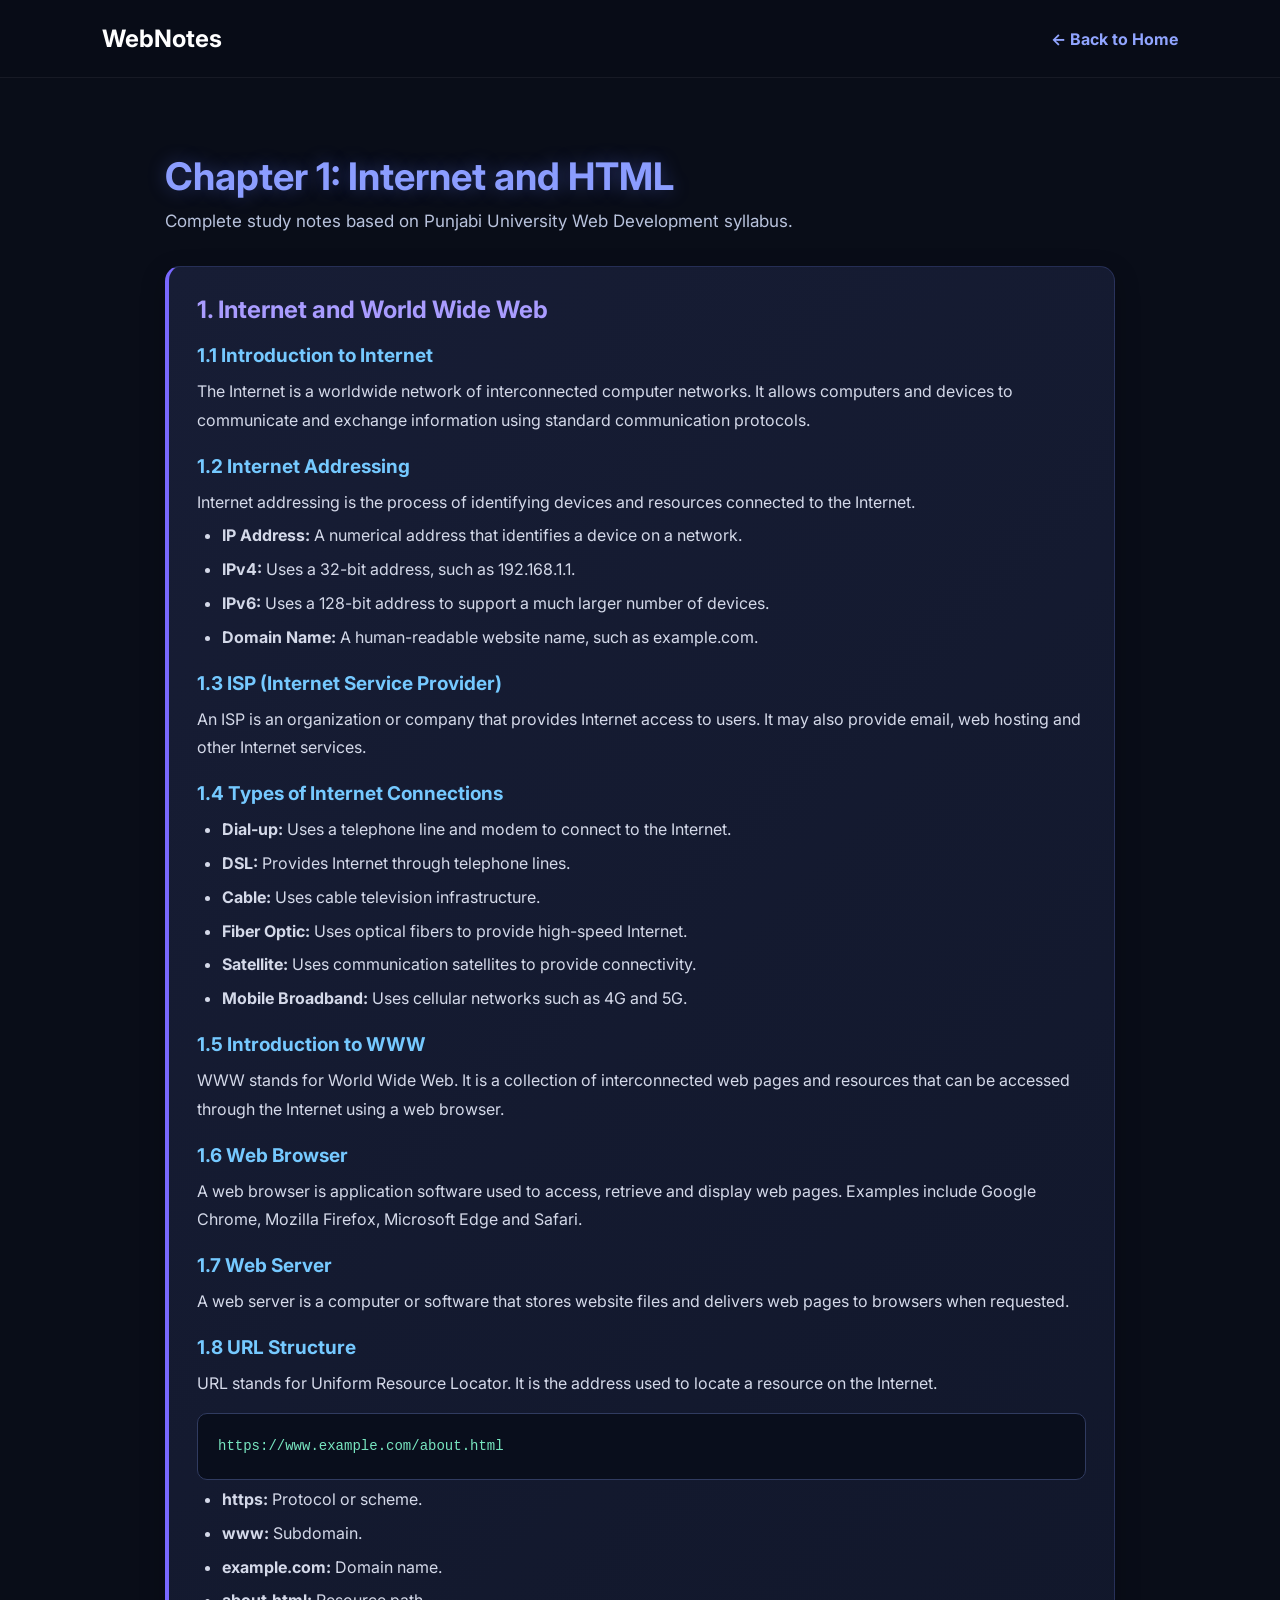
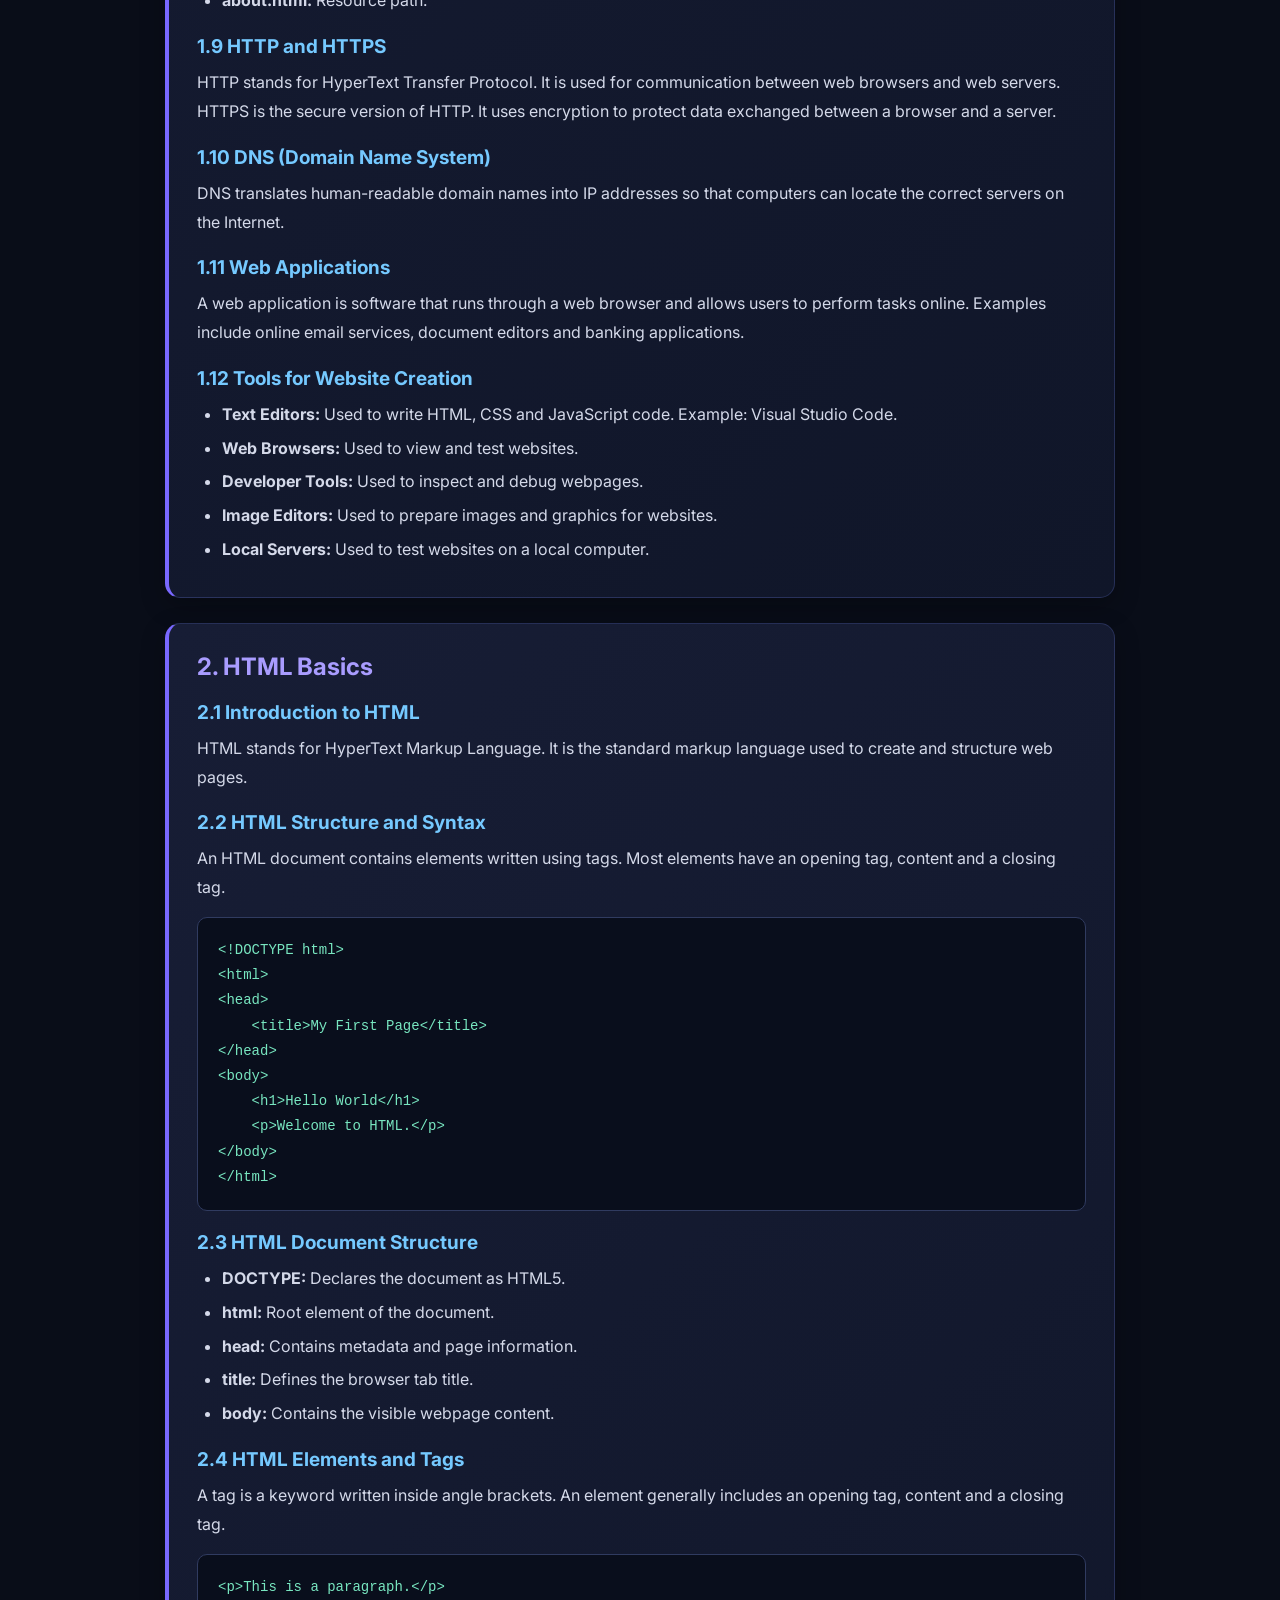
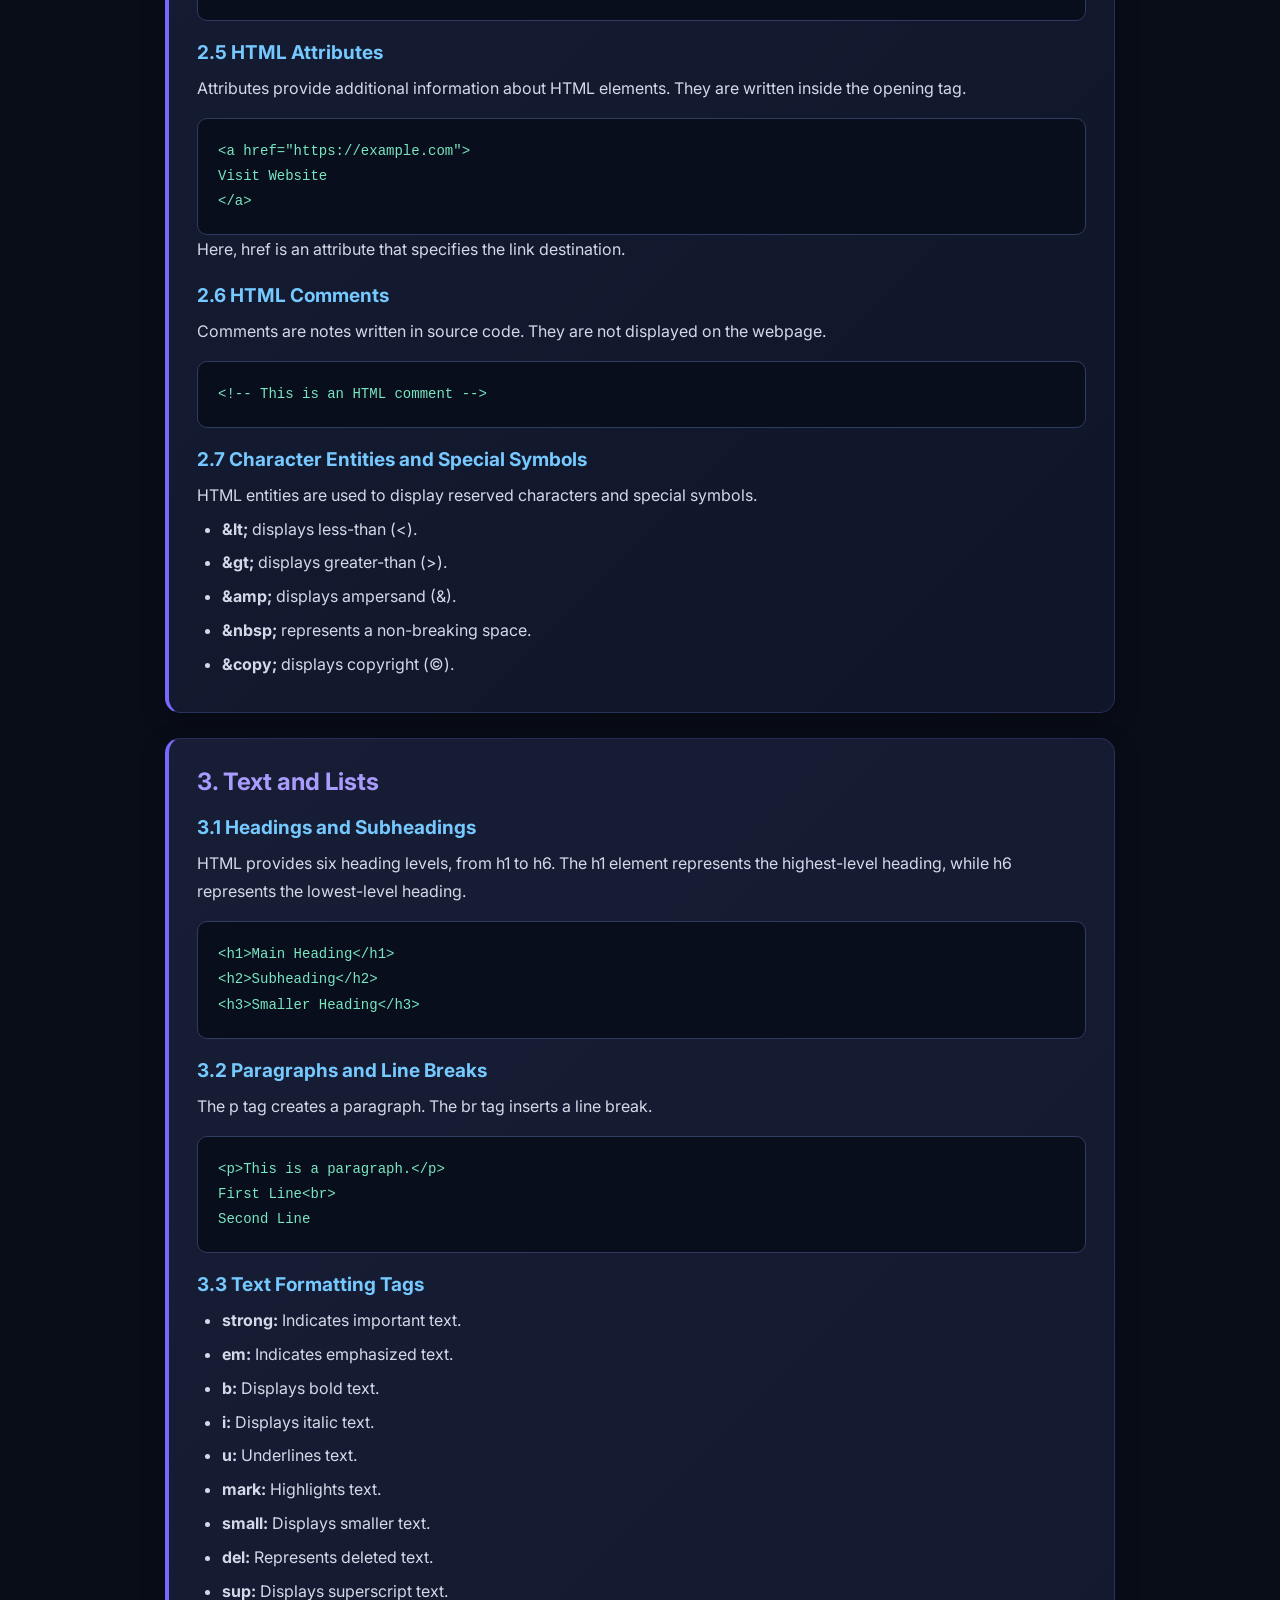
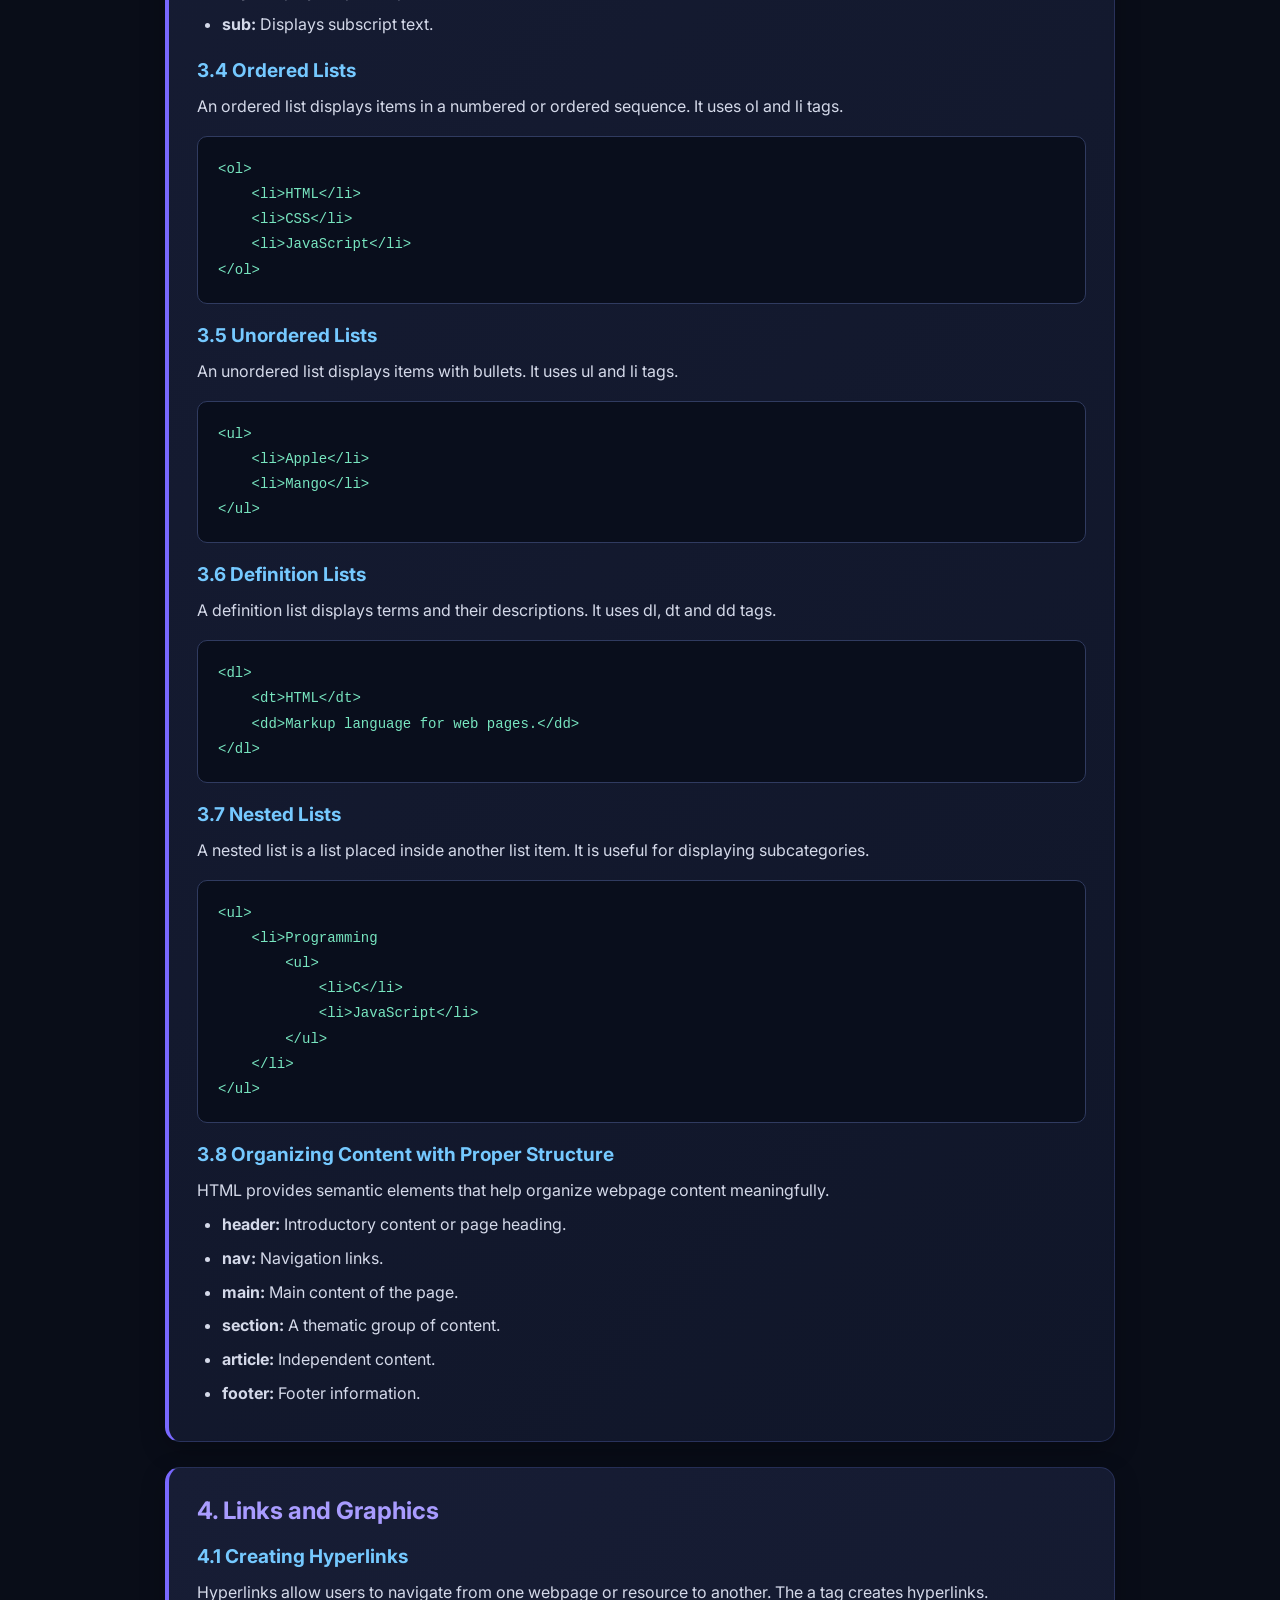
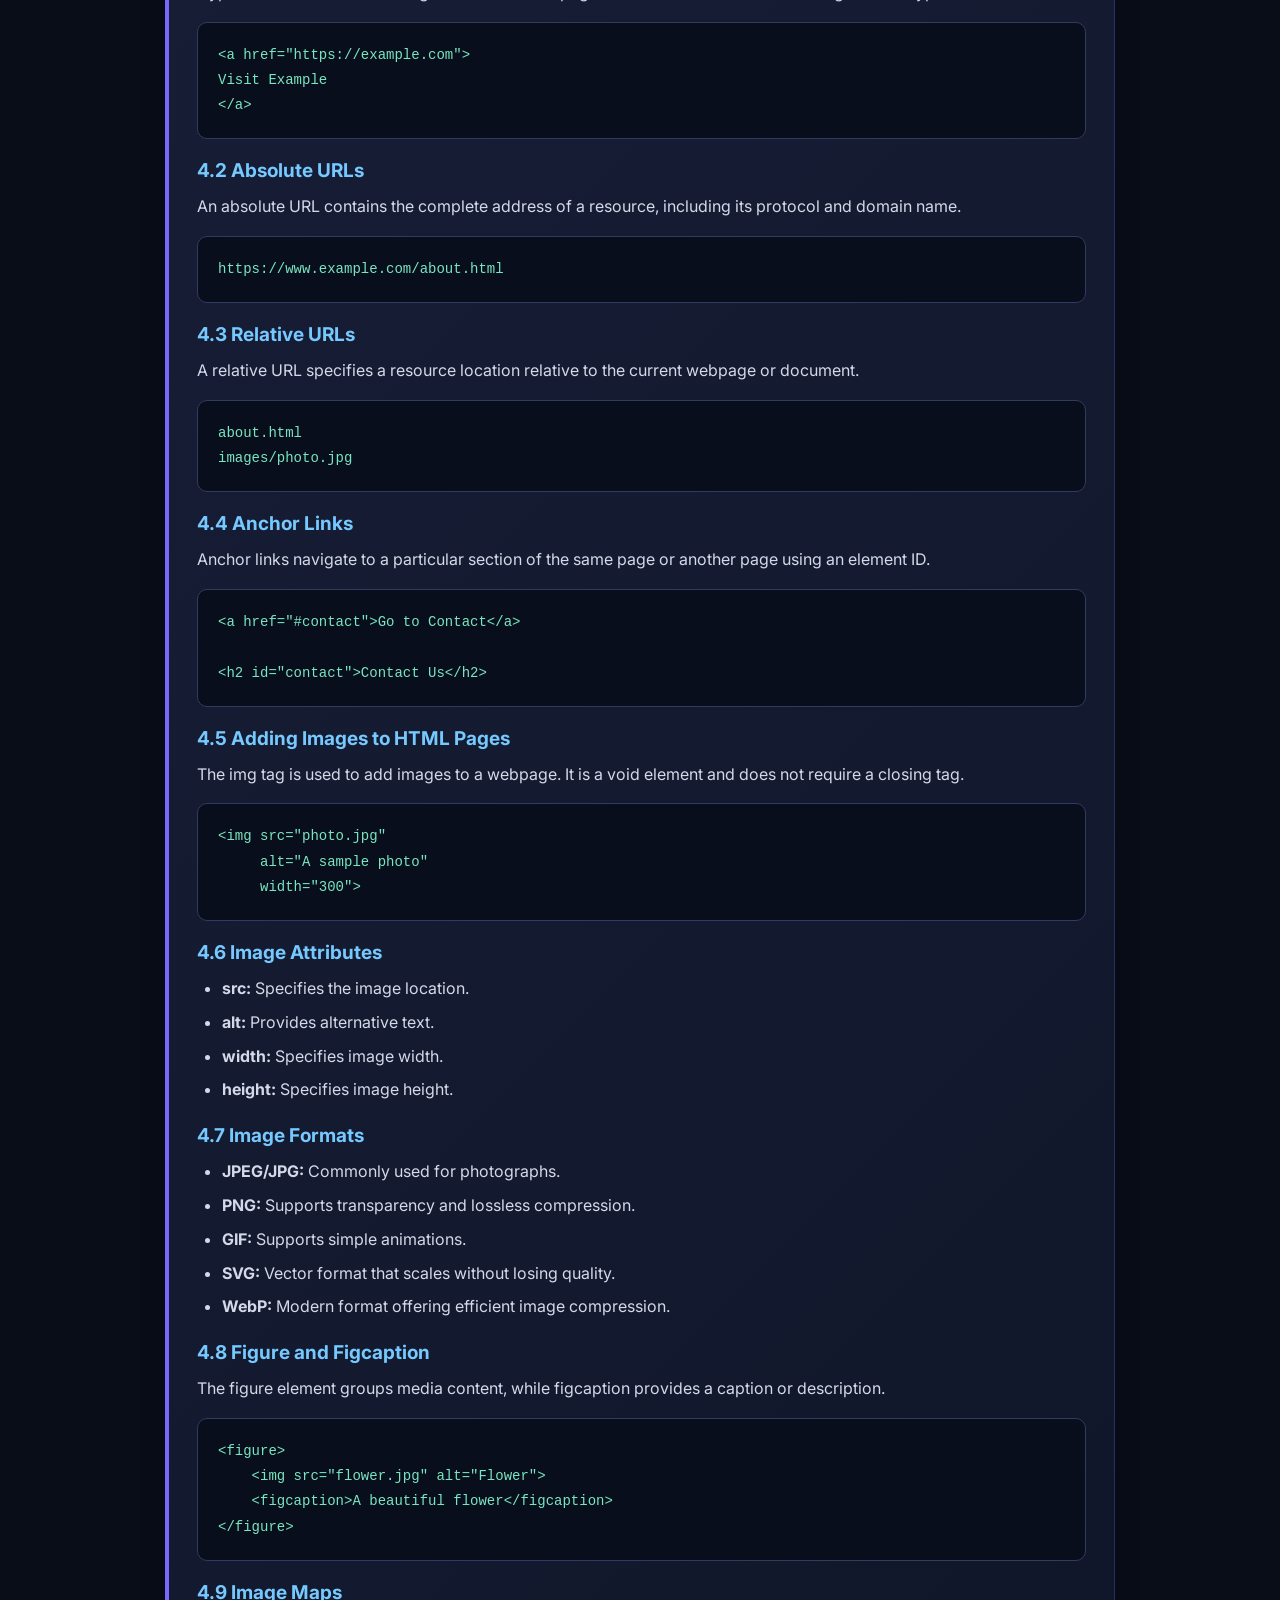
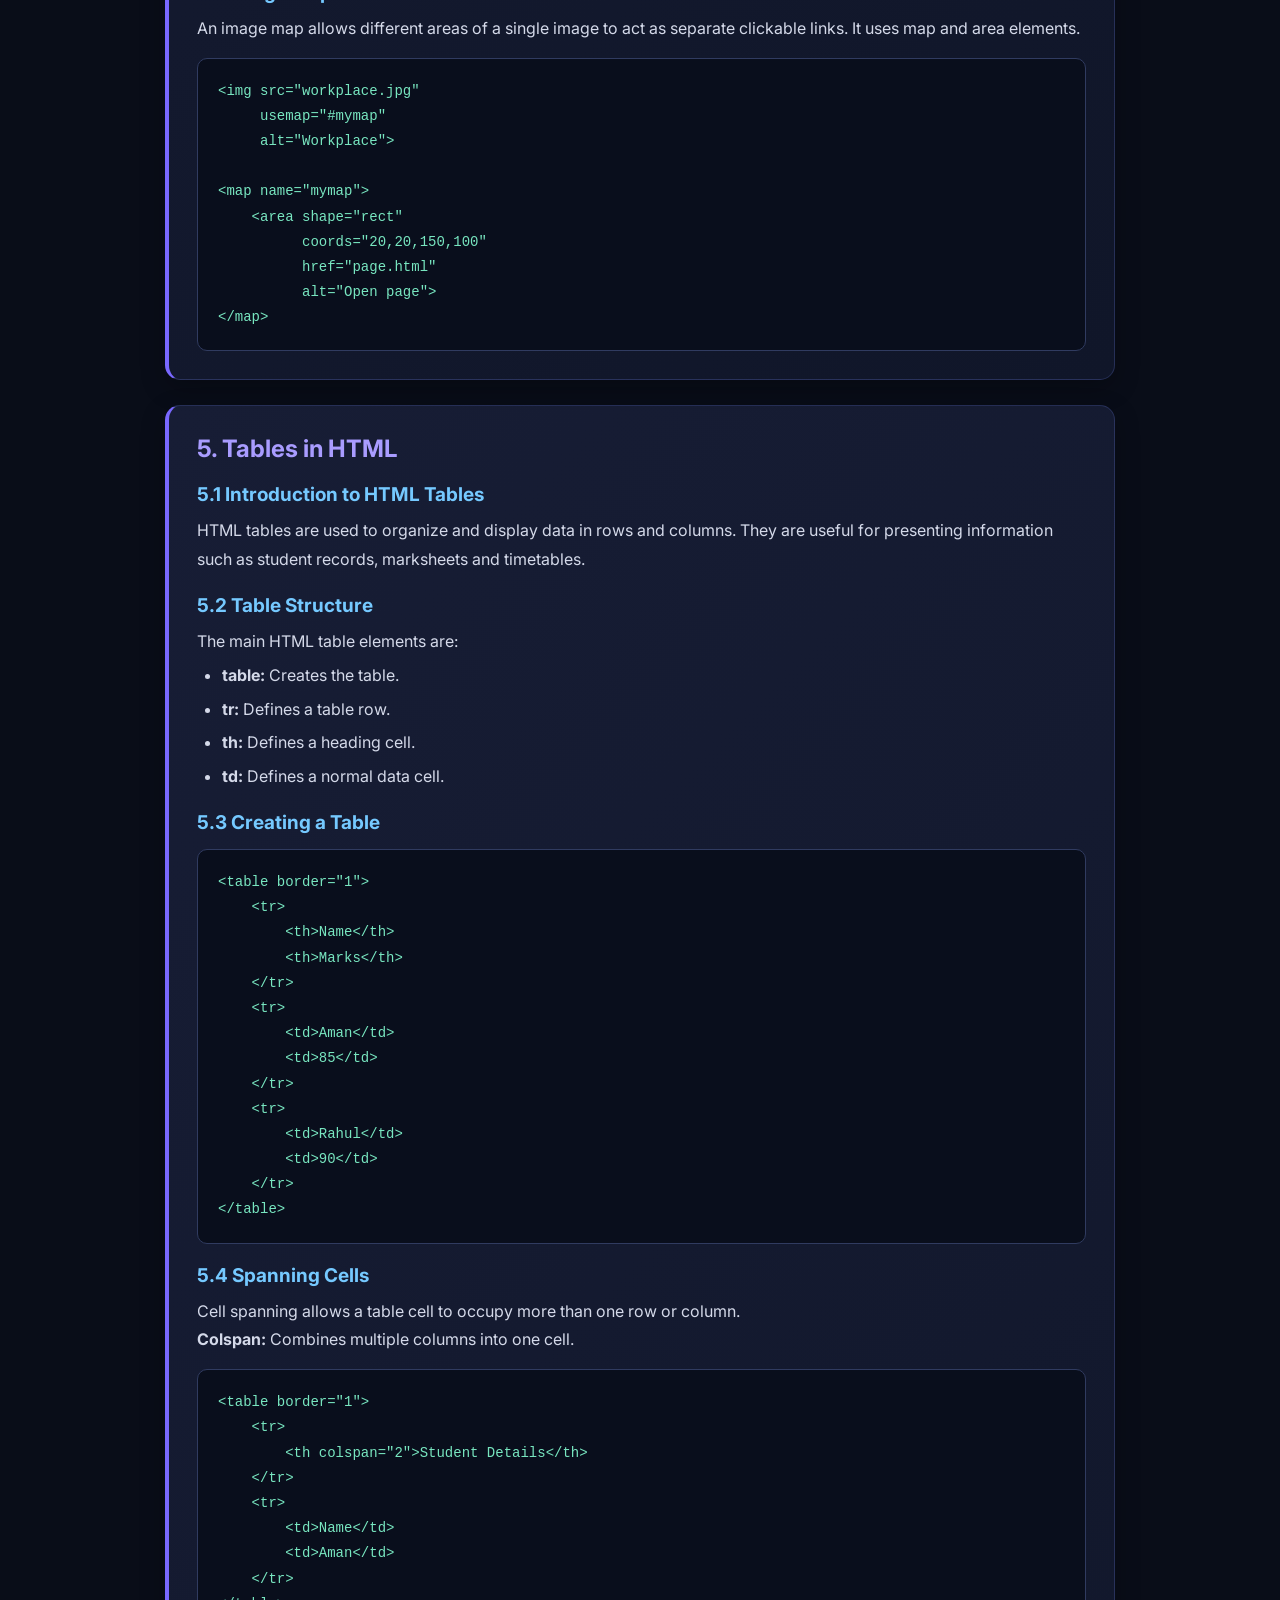
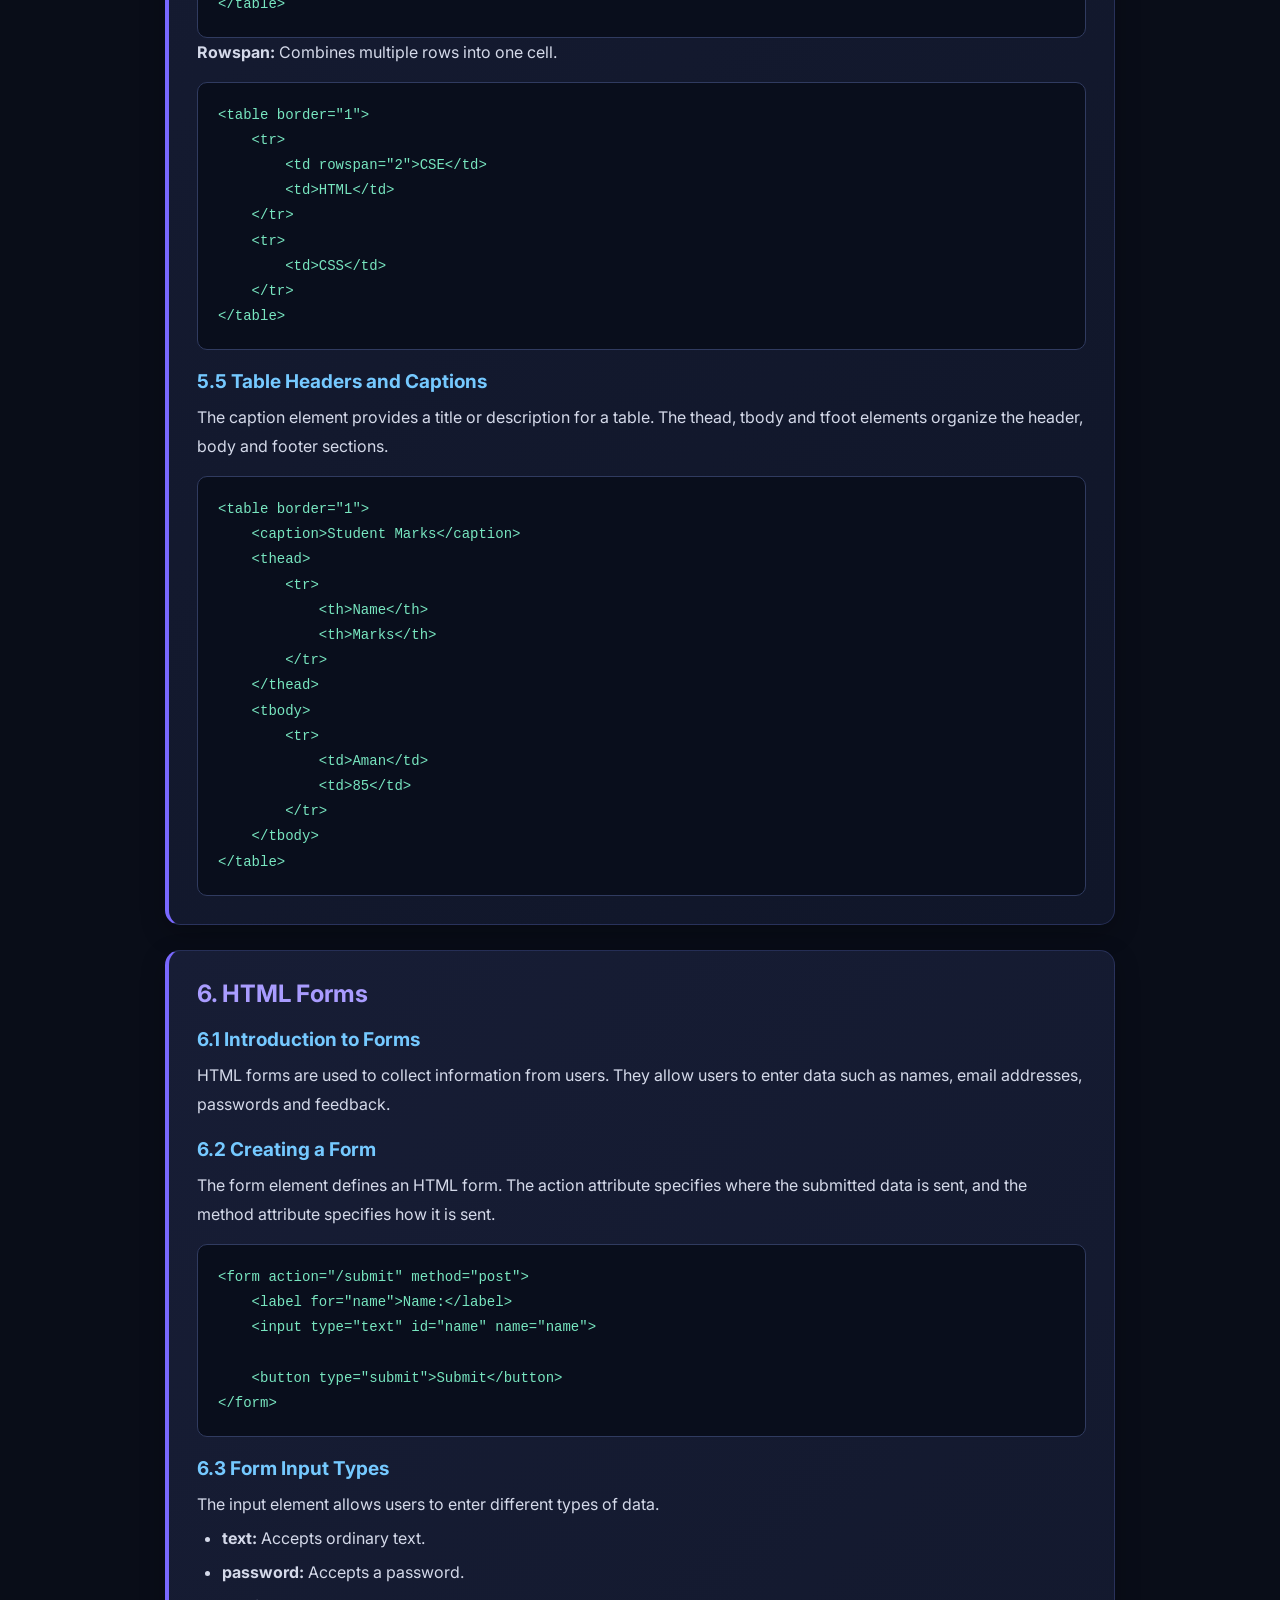
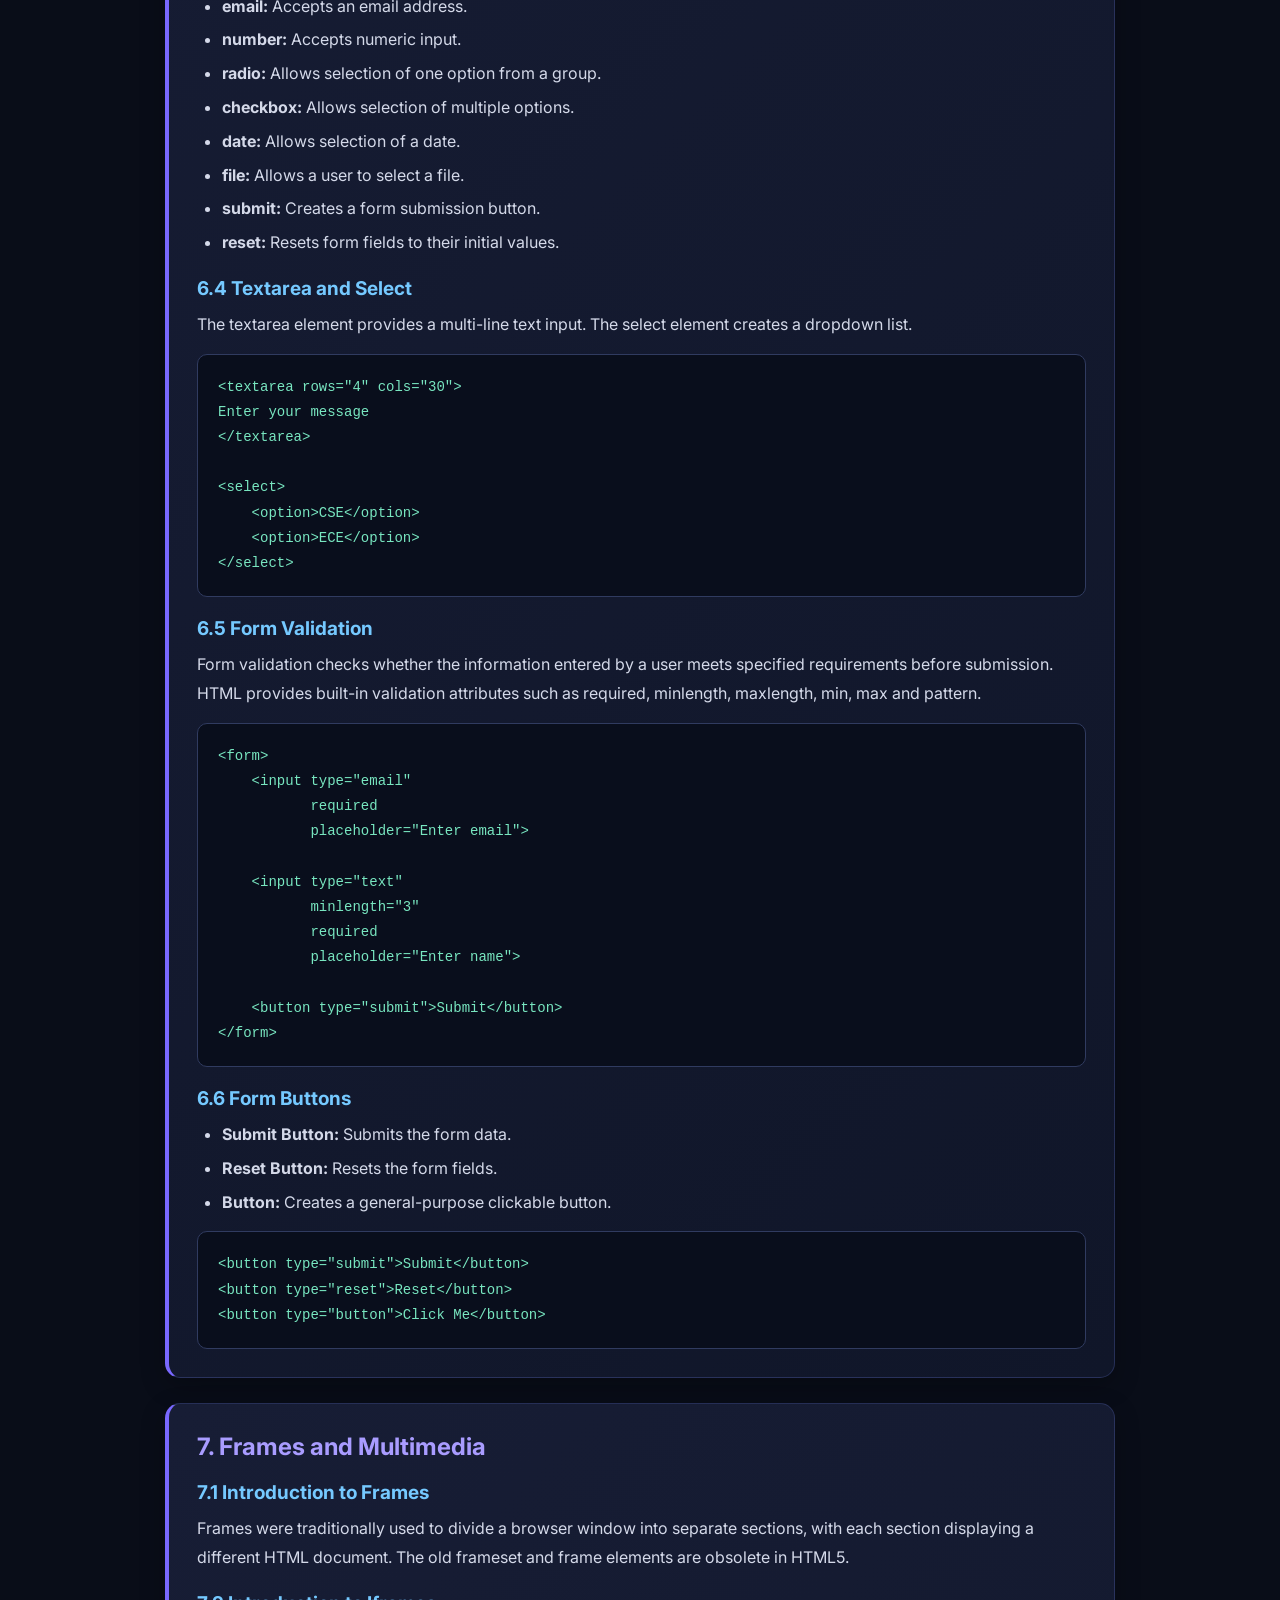
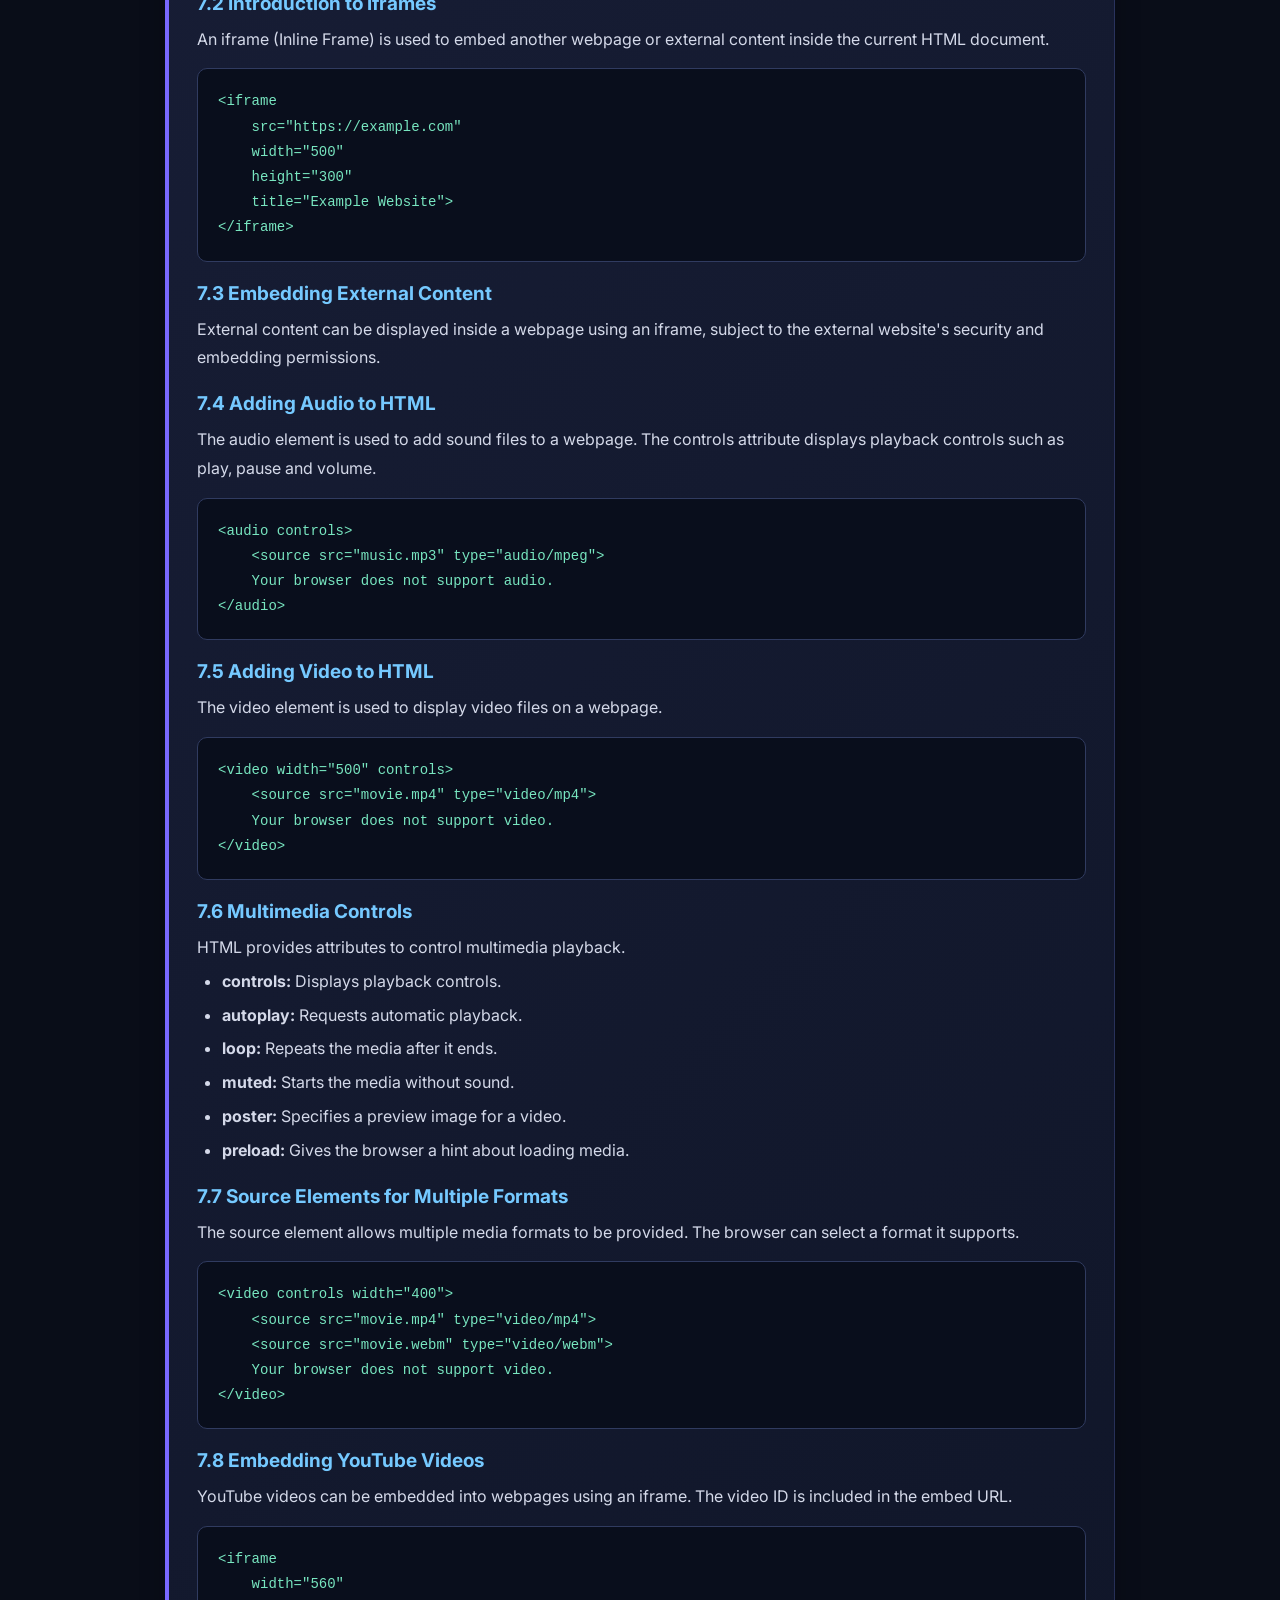
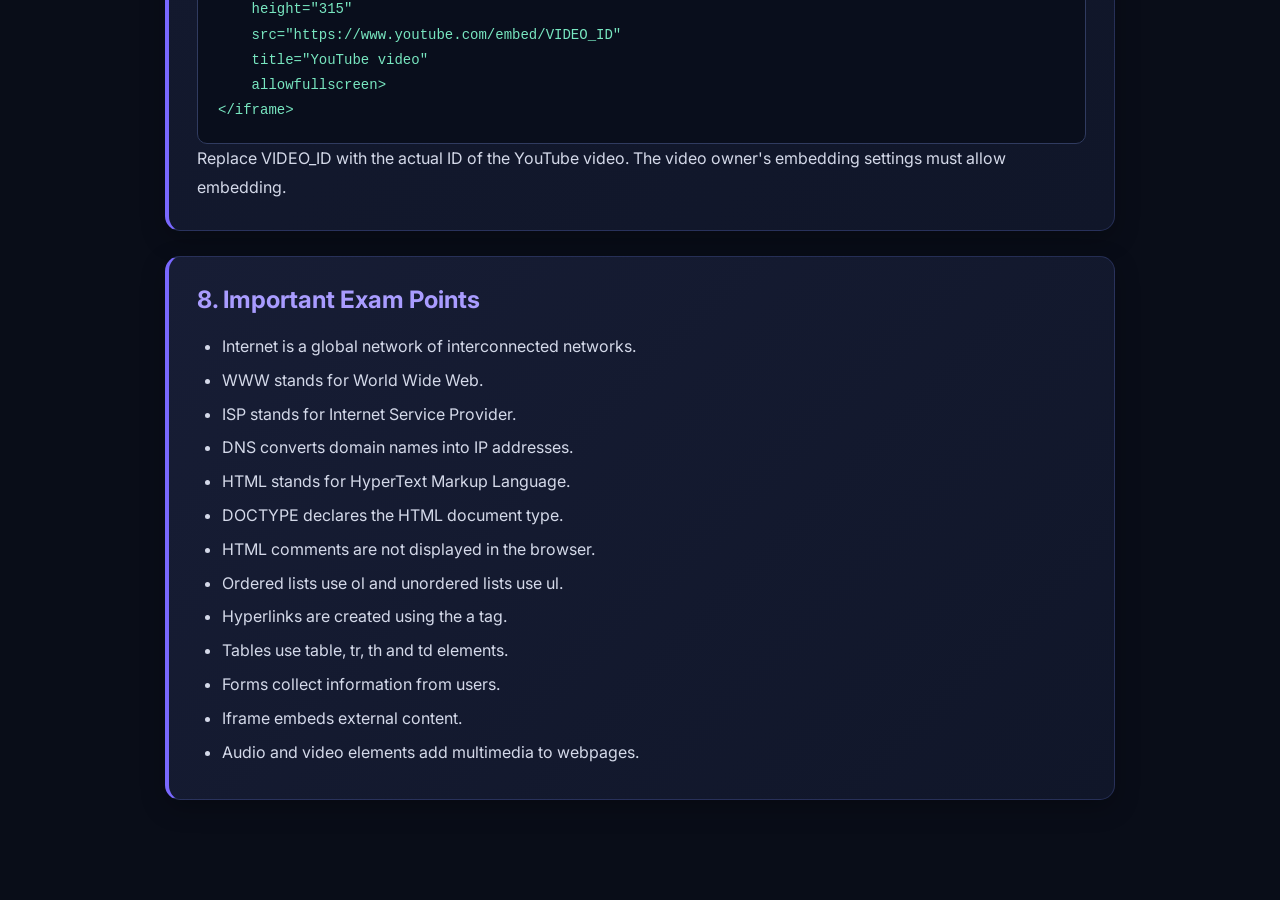
<file: chapter1.html>
<!DOCTYPE html>
<html lang="en">
<head>
<meta charset="UTF-8">
<meta name="viewport" content="width=device-width, initial-scale=1.0">
<title>Chapter 1 - Internet and HTML | WebNotes</title>
<link rel="stylesheet" href="style.css">
</head>
<body>

<header class="navbar">
    <h2>WebNotes</h2>
    <a href="index.html">← Back to Home</a>
</header>

<main class="container">

<h1>Chapter 1: Internet and HTML</h1>
<p>Complete study notes based on Punjabi University Web Development syllabus.</p>

<section class="card">
<h2>1. Internet and World Wide Web</h2>

<h3>1.1 Introduction to Internet</h3>
<p>The Internet is a worldwide network of interconnected computer networks. It allows computers and devices to communicate and exchange information using standard communication protocols.</p>

<h3>1.2 Internet Addressing</h3>
<p>Internet addressing is the process of identifying devices and resources connected to the Internet.</p>
<ul>
<li><b>IP Address:</b> A numerical address that identifies a device on a network.</li>
<li><b>IPv4:</b> Uses a 32-bit address, such as 192.168.1.1.</li>
<li><b>IPv6:</b> Uses a 128-bit address to support a much larger number of devices.</li>
<li><b>Domain Name:</b> A human-readable website name, such as example.com.</li>
</ul>

<h3>1.3 ISP (Internet Service Provider)</h3>
<p>An ISP is an organization or company that provides Internet access to users. It may also provide email, web hosting and other Internet services.</p>

<h3>1.4 Types of Internet Connections</h3>
<ul>
<li><b>Dial-up:</b> Uses a telephone line and modem to connect to the Internet.</li>
<li><b>DSL:</b> Provides Internet through telephone lines.</li>
<li><b>Cable:</b> Uses cable television infrastructure.</li>
<li><b>Fiber Optic:</b> Uses optical fibers to provide high-speed Internet.</li>
<li><b>Satellite:</b> Uses communication satellites to provide connectivity.</li>
<li><b>Mobile Broadband:</b> Uses cellular networks such as 4G and 5G.</li>
</ul>

<h3>1.5 Introduction to WWW</h3>
<p>WWW stands for World Wide Web. It is a collection of interconnected web pages and resources that can be accessed through the Internet using a web browser.</p>

<h3>1.6 Web Browser</h3>
<p>A web browser is application software used to access, retrieve and display web pages. Examples include Google Chrome, Mozilla Firefox, Microsoft Edge and Safari.</p>

<h3>1.7 Web Server</h3>
<p>A web server is a computer or software that stores website files and delivers web pages to browsers when requested.</p>

<h3>1.8 URL Structure</h3>
<p>URL stands for Uniform Resource Locator. It is the address used to locate a resource on the Internet.</p>
<pre><code>https://www.example.com/about.html</code></pre>
<ul>
<li><b>https:</b> Protocol or scheme.</li>
<li><b>www:</b> Subdomain.</li>
<li><b>example.com:</b> Domain name.</li>
<li><b>about.html:</b> Resource path.</li>
</ul>

<h3>1.9 HTTP and HTTPS</h3>
<p>HTTP stands for HyperText Transfer Protocol. It is used for communication between web browsers and web servers.</p>
<p>HTTPS is the secure version of HTTP. It uses encryption to protect data exchanged between a browser and a server.</p>

<h3>1.10 DNS (Domain Name System)</h3>
<p>DNS translates human-readable domain names into IP addresses so that computers can locate the correct servers on the Internet.</p>

<h3>1.11 Web Applications</h3>
<p>A web application is software that runs through a web browser and allows users to perform tasks online. Examples include online email services, document editors and banking applications.</p>

<h3>1.12 Tools for Website Creation</h3>
<ul>
<li><b>Text Editors:</b> Used to write HTML, CSS and JavaScript code. Example: Visual Studio Code.</li>
<li><b>Web Browsers:</b> Used to view and test websites.</li>
<li><b>Developer Tools:</b> Used to inspect and debug webpages.</li>
<li><b>Image Editors:</b> Used to prepare images and graphics for websites.</li>
<li><b>Local Servers:</b> Used to test websites on a local computer.</li>
</ul>
</section>

<section class="card">
<h2>2. HTML Basics</h2>

<h3>2.1 Introduction to HTML</h3>
<p>HTML stands for HyperText Markup Language. It is the standard markup language used to create and structure web pages.</p>

<h3>2.2 HTML Structure and Syntax</h3>
<p>An HTML document contains elements written using tags. Most elements have an opening tag, content and a closing tag.</p>

<pre><code>&lt;!DOCTYPE html&gt;
&lt;html&gt;
&lt;head&gt;
    &lt;title&gt;My First Page&lt;/title&gt;
&lt;/head&gt;
&lt;body&gt;
    &lt;h1&gt;Hello World&lt;/h1&gt;
    &lt;p&gt;Welcome to HTML.&lt;/p&gt;
&lt;/body&gt;
&lt;/html&gt;</code></pre>

<h3>2.3 HTML Document Structure</h3>
<ul>
<li><b>DOCTYPE:</b> Declares the document as HTML5.</li>
<li><b>html:</b> Root element of the document.</li>
<li><b>head:</b> Contains metadata and page information.</li>
<li><b>title:</b> Defines the browser tab title.</li>
<li><b>body:</b> Contains the visible webpage content.</li>
</ul>

<h3>2.4 HTML Elements and Tags</h3>
<p>A tag is a keyword written inside angle brackets. An element generally includes an opening tag, content and a closing tag.</p>
<pre><code>&lt;p&gt;This is a paragraph.&lt;/p&gt;</code></pre>

<h3>2.5 HTML Attributes</h3>
<p>Attributes provide additional information about HTML elements. They are written inside the opening tag.</p>
<pre><code>&lt;a href="https://example.com"&gt;
Visit Website
&lt;/a&gt;</code></pre>
<p>Here, href is an attribute that specifies the link destination.</p>

<h3>2.6 HTML Comments</h3>
<p>Comments are notes written in source code. They are not displayed on the webpage.</p>
<pre><code>&lt;!-- This is an HTML comment --&gt;</code></pre>

<h3>2.7 Character Entities and Special Symbols</h3>
<p>HTML entities are used to display reserved characters and special symbols.</p>
<ul>
<li><b>&amp;lt;</b> displays less-than (&lt;).</li>
<li><b>&amp;gt;</b> displays greater-than (&gt;).</li>
<li><b>&amp;amp;</b> displays ampersand (&amp;).</li>
<li><b>&amp;nbsp;</b> represents a non-breaking space.</li>
<li><b>&amp;copy;</b> displays copyright (©).</li>
</ul>
</section>

<section class="card">
<h2>3. Text and Lists</h2>

<h3>3.1 Headings and Subheadings</h3>
<p>HTML provides six heading levels, from h1 to h6. The h1 element represents the highest-level heading, while h6 represents the lowest-level heading.</p>
<pre><code>&lt;h1&gt;Main Heading&lt;/h1&gt;
&lt;h2&gt;Subheading&lt;/h2&gt;
&lt;h3&gt;Smaller Heading&lt;/h3&gt;</code></pre>

<h3>3.2 Paragraphs and Line Breaks</h3>
<p>The p tag creates a paragraph. The br tag inserts a line break.</p>
<pre><code>&lt;p&gt;This is a paragraph.&lt;/p&gt;
First Line&lt;br&gt;
Second Line</code></pre>

<h3>3.3 Text Formatting Tags</h3>
<ul>
<li><b>strong:</b> Indicates important text.</li>
<li><b>em:</b> Indicates emphasized text.</li>
<li><b>b:</b> Displays bold text.</li>
<li><b>i:</b> Displays italic text.</li>
<li><b>u:</b> Underlines text.</li>
<li><b>mark:</b> Highlights text.</li>
<li><b>small:</b> Displays smaller text.</li>
<li><b>del:</b> Represents deleted text.</li>
<li><b>sup:</b> Displays superscript text.</li>
<li><b>sub:</b> Displays subscript text.</li>
</ul>

<h3>3.4 Ordered Lists</h3>
<p>An ordered list displays items in a numbered or ordered sequence. It uses ol and li tags.</p>
<pre><code>&lt;ol&gt;
    &lt;li&gt;HTML&lt;/li&gt;
    &lt;li&gt;CSS&lt;/li&gt;
    &lt;li&gt;JavaScript&lt;/li&gt;
&lt;/ol&gt;</code></pre>

<h3>3.5 Unordered Lists</h3>
<p>An unordered list displays items with bullets. It uses ul and li tags.</p>
<pre><code>&lt;ul&gt;
    &lt;li&gt;Apple&lt;/li&gt;
    &lt;li&gt;Mango&lt;/li&gt;
&lt;/ul&gt;</code></pre>

<h3>3.6 Definition Lists</h3>
<p>A definition list displays terms and their descriptions. It uses dl, dt and dd tags.</p>
<pre><code>&lt;dl&gt;
    &lt;dt&gt;HTML&lt;/dt&gt;
    &lt;dd&gt;Markup language for web pages.&lt;/dd&gt;
&lt;/dl&gt;</code></pre>

<h3>3.7 Nested Lists</h3>
<p>A nested list is a list placed inside another list item. It is useful for displaying subcategories.</p>
<pre><code>&lt;ul&gt;
    &lt;li&gt;Programming
        &lt;ul&gt;
            &lt;li&gt;C&lt;/li&gt;
            &lt;li&gt;JavaScript&lt;/li&gt;
        &lt;/ul&gt;
    &lt;/li&gt;
&lt;/ul&gt;</code></pre>

<h3>3.8 Organizing Content with Proper Structure</h3>
<p>HTML provides semantic elements that help organize webpage content meaningfully.</p>
<ul>
<li><b>header:</b> Introductory content or page heading.</li>
<li><b>nav:</b> Navigation links.</li>
<li><b>main:</b> Main content of the page.</li>
<li><b>section:</b> A thematic group of content.</li>
<li><b>article:</b> Independent content.</li>
<li><b>footer:</b> Footer information.</li>
</ul>
</section>

<section class="card">
<h2>4. Links and Graphics</h2>

<h3>4.1 Creating Hyperlinks</h3>
<p>Hyperlinks allow users to navigate from one webpage or resource to another. The a tag creates hyperlinks.</p>
<pre><code>&lt;a href="https://example.com"&gt;
Visit Example
&lt;/a&gt;</code></pre>

<h3>4.2 Absolute URLs</h3>
<p>An absolute URL contains the complete address of a resource, including its protocol and domain name.</p>
<pre><code>https://www.example.com/about.html</code></pre>

<h3>4.3 Relative URLs</h3>
<p>A relative URL specifies a resource location relative to the current webpage or document.</p>
<pre><code>about.html
images/photo.jpg</code></pre>

<h3>4.4 Anchor Links</h3>
<p>Anchor links navigate to a particular section of the same page or another page using an element ID.</p>
<pre><code>&lt;a href="#contact"&gt;Go to Contact&lt;/a&gt;

&lt;h2 id="contact"&gt;Contact Us&lt;/h2&gt;</code></pre>

<h3>4.5 Adding Images to HTML Pages</h3>
<p>The img tag is used to add images to a webpage. It is a void element and does not require a closing tag.</p>
<pre><code>&lt;img src="photo.jpg"
     alt="A sample photo"
     width="300"&gt;</code></pre>

<h3>4.6 Image Attributes</h3>
<ul>
<li><b>src:</b> Specifies the image location.</li>
<li><b>alt:</b> Provides alternative text.</li>
<li><b>width:</b> Specifies image width.</li>
<li><b>height:</b> Specifies image height.</li>
</ul>

<h3>4.7 Image Formats</h3>
<ul>
<li><b>JPEG/JPG:</b> Commonly used for photographs.</li>
<li><b>PNG:</b> Supports transparency and lossless compression.</li>
<li><b>GIF:</b> Supports simple animations.</li>
<li><b>SVG:</b> Vector format that scales without losing quality.</li>
<li><b>WebP:</b> Modern format offering efficient image compression.</li>
</ul>

<h3>4.8 Figure and Figcaption</h3>
<p>The figure element groups media content, while figcaption provides a caption or description.</p>
<pre><code>&lt;figure&gt;
    &lt;img src="flower.jpg" alt="Flower"&gt;
    &lt;figcaption&gt;A beautiful flower&lt;/figcaption&gt;
&lt;/figure&gt;</code></pre>

<h3>4.9 Image Maps</h3>
<p>An image map allows different areas of a single image to act as separate clickable links. It uses map and area elements.</p>
<pre><code>&lt;img src="workplace.jpg"
     usemap="#mymap"
     alt="Workplace"&gt;

&lt;map name="mymap"&gt;
    &lt;area shape="rect"
          coords="20,20,150,100"
          href="page.html"
          alt="Open page"&gt;
&lt;/map&gt;</code></pre>
</section>
<section class="card">
<h2>5. Tables in HTML</h2>

<h3>5.1 Introduction to HTML Tables</h3>
<p>HTML tables are used to organize and display data in rows and columns. They are useful for presenting information such as student records, marksheets and timetables.</p>

<h3>5.2 Table Structure</h3>
<p>The main HTML table elements are:</p>
<ul>
<li><b>table:</b> Creates the table.</li>
<li><b>tr:</b> Defines a table row.</li>
<li><b>th:</b> Defines a heading cell.</li>
<li><b>td:</b> Defines a normal data cell.</li>
</ul>

<h3>5.3 Creating a Table</h3>
<pre><code>&lt;table border="1"&gt;
    &lt;tr&gt;
        &lt;th&gt;Name&lt;/th&gt;
        &lt;th&gt;Marks&lt;/th&gt;
    &lt;/tr&gt;
    &lt;tr&gt;
        &lt;td&gt;Aman&lt;/td&gt;
        &lt;td&gt;85&lt;/td&gt;
    &lt;/tr&gt;
    &lt;tr&gt;
        &lt;td&gt;Rahul&lt;/td&gt;
        &lt;td&gt;90&lt;/td&gt;
    &lt;/tr&gt;
&lt;/table&gt;</code></pre>

<h3>5.4 Spanning Cells</h3>
<p>Cell spanning allows a table cell to occupy more than one row or column.</p>

<p><b>Colspan:</b> Combines multiple columns into one cell.</p>
<pre><code>&lt;table border="1"&gt;
    &lt;tr&gt;
        &lt;th colspan="2"&gt;Student Details&lt;/th&gt;
    &lt;/tr&gt;
    &lt;tr&gt;
        &lt;td&gt;Name&lt;/td&gt;
        &lt;td&gt;Aman&lt;/td&gt;
    &lt;/tr&gt;
&lt;/table&gt;</code></pre>

<p><b>Rowspan:</b> Combines multiple rows into one cell.</p>
<pre><code>&lt;table border="1"&gt;
    &lt;tr&gt;
        &lt;td rowspan="2"&gt;CSE&lt;/td&gt;
        &lt;td&gt;HTML&lt;/td&gt;
    &lt;/tr&gt;
    &lt;tr&gt;
        &lt;td&gt;CSS&lt;/td&gt;
    &lt;/tr&gt;
&lt;/table&gt;</code></pre>

<h3>5.5 Table Headers and Captions</h3>
<p>The caption element provides a title or description for a table. The thead, tbody and tfoot elements organize the header, body and footer sections.</p>
<pre><code>&lt;table border="1"&gt;
    &lt;caption&gt;Student Marks&lt;/caption&gt;
    &lt;thead&gt;
        &lt;tr&gt;
            &lt;th&gt;Name&lt;/th&gt;
            &lt;th&gt;Marks&lt;/th&gt;
        &lt;/tr&gt;
    &lt;/thead&gt;
    &lt;tbody&gt;
        &lt;tr&gt;
            &lt;td&gt;Aman&lt;/td&gt;
            &lt;td&gt;85&lt;/td&gt;
        &lt;/tr&gt;
    &lt;/tbody&gt;
&lt;/table&gt;</code></pre>
</section>

<section class="card">
<h2>6. HTML Forms</h2>

<h3>6.1 Introduction to Forms</h3>
<p>HTML forms are used to collect information from users. They allow users to enter data such as names, email addresses, passwords and feedback.</p>

<h3>6.2 Creating a Form</h3>
<p>The form element defines an HTML form. The action attribute specifies where the submitted data is sent, and the method attribute specifies how it is sent.</p>
<pre><code>&lt;form action="/submit" method="post"&gt;
    &lt;label for="name"&gt;Name:&lt;/label&gt;
    &lt;input type="text" id="name" name="name"&gt;

    &lt;button type="submit"&gt;Submit&lt;/button&gt;
&lt;/form&gt;</code></pre>

<h3>6.3 Form Input Types</h3>
<p>The input element allows users to enter different types of data.</p>
<ul>
<li><b>text:</b> Accepts ordinary text.</li>
<li><b>password:</b> Accepts a password.</li>
<li><b>email:</b> Accepts an email address.</li>
<li><b>number:</b> Accepts numeric input.</li>
<li><b>radio:</b> Allows selection of one option from a group.</li>
<li><b>checkbox:</b> Allows selection of multiple options.</li>
<li><b>date:</b> Allows selection of a date.</li>
<li><b>file:</b> Allows a user to select a file.</li>
<li><b>submit:</b> Creates a form submission button.</li>
<li><b>reset:</b> Resets form fields to their initial values.</li>
</ul>

<h3>6.4 Textarea and Select</h3>
<p>The textarea element provides a multi-line text input. The select element creates a dropdown list.</p>
<pre><code>&lt;textarea rows="4" cols="30"&gt;
Enter your message
&lt;/textarea&gt;

&lt;select&gt;
    &lt;option&gt;CSE&lt;/option&gt;
    &lt;option&gt;ECE&lt;/option&gt;
&lt;/select&gt;</code></pre>

<h3>6.5 Form Validation</h3>
<p>Form validation checks whether the information entered by a user meets specified requirements before submission.</p>
<p>HTML provides built-in validation attributes such as required, minlength, maxlength, min, max and pattern.</p>
<pre><code>&lt;form&gt;
    &lt;input type="email"
           required
           placeholder="Enter email"&gt;

    &lt;input type="text"
           minlength="3"
           required
           placeholder="Enter name"&gt;

    &lt;button type="submit"&gt;Submit&lt;/button&gt;
&lt;/form&gt;</code></pre>

<h3>6.6 Form Buttons</h3>
<ul>
<li><b>Submit Button:</b> Submits the form data.</li>
<li><b>Reset Button:</b> Resets the form fields.</li>
<li><b>Button:</b> Creates a general-purpose clickable button.</li>
</ul>
<pre><code>&lt;button type="submit"&gt;Submit&lt;/button&gt;
&lt;button type="reset"&gt;Reset&lt;/button&gt;
&lt;button type="button"&gt;Click Me&lt;/button&gt;</code></pre>
</section>

<section class="card">
<h2>7. Frames and Multimedia</h2>

<h3>7.1 Introduction to Frames</h3>
<p>Frames were traditionally used to divide a browser window into separate sections, with each section displaying a different HTML document. The old frameset and frame elements are obsolete in HTML5.</p>

<h3>7.2 Introduction to Iframes</h3>
<p>An iframe (Inline Frame) is used to embed another webpage or external content inside the current HTML document.</p>
<pre><code>&lt;iframe
    src="https://example.com"
    width="500"
    height="300"
    title="Example Website"&gt;
&lt;/iframe&gt;</code></pre>

<h3>7.3 Embedding External Content</h3>
<p>External content can be displayed inside a webpage using an iframe, subject to the external website's security and embedding permissions.</p>

<h3>7.4 Adding Audio to HTML</h3>
<p>The audio element is used to add sound files to a webpage. The controls attribute displays playback controls such as play, pause and volume.</p>
<pre><code>&lt;audio controls&gt;
    &lt;source src="music.mp3" type="audio/mpeg"&gt;
    Your browser does not support audio.
&lt;/audio&gt;</code></pre>

<h3>7.5 Adding Video to HTML</h3>
<p>The video element is used to display video files on a webpage.</p>
<pre><code>&lt;video width="500" controls&gt;
    &lt;source src="movie.mp4" type="video/mp4"&gt;
    Your browser does not support video.
&lt;/video&gt;</code></pre>

<h3>7.6 Multimedia Controls</h3>
<p>HTML provides attributes to control multimedia playback.</p>
<ul>
<li><b>controls:</b> Displays playback controls.</li>
<li><b>autoplay:</b> Requests automatic playback.</li>
<li><b>loop:</b> Repeats the media after it ends.</li>
<li><b>muted:</b> Starts the media without sound.</li>
<li><b>poster:</b> Specifies a preview image for a video.</li>
<li><b>preload:</b> Gives the browser a hint about loading media.</li>
</ul>

<h3>7.7 Source Elements for Multiple Formats</h3>
<p>The source element allows multiple media formats to be provided. The browser can select a format it supports.</p>
<pre><code>&lt;video controls width="400"&gt;
    &lt;source src="movie.mp4" type="video/mp4"&gt;
    &lt;source src="movie.webm" type="video/webm"&gt;
    Your browser does not support video.
&lt;/video&gt;</code></pre>

<h3>7.8 Embedding YouTube Videos</h3>
<p>YouTube videos can be embedded into webpages using an iframe. The video ID is included in the embed URL.</p>
<pre><code>&lt;iframe
    width="560"
    height="315"
    src="https://www.youtube.com/embed/VIDEO_ID"
    title="YouTube video"
    allowfullscreen&gt;
&lt;/iframe&gt;</code></pre>
<p>Replace VIDEO_ID with the actual ID of the YouTube video. The video owner's embedding settings must allow embedding.</p>
</section>

<section class="card">
<h2>8. Important Exam Points</h2>
<ul>
<li>Internet is a global network of interconnected networks.</li>
<li>WWW stands for World Wide Web.</li>
<li>ISP stands for Internet Service Provider.</li>
<li>DNS converts domain names into IP addresses.</li>
<li>HTML stands for HyperText Markup Language.</li>
<li>DOCTYPE declares the HTML document type.</li>
<li>HTML comments are not displayed in the browser.</li>
<li>Ordered lists use ol and unordered lists use ul.</li>
<li>Hyperlinks are created using the a tag.</li>
<li>Tables use table, tr, th and td elements.</li>
<li>Forms collect information from users.</li>
<li>Iframe embeds external content.</li>
<li>Audio and video elements add multimedia to webpages.</li>
</ul>
</section>
</main>
</body>
</html>
</file>
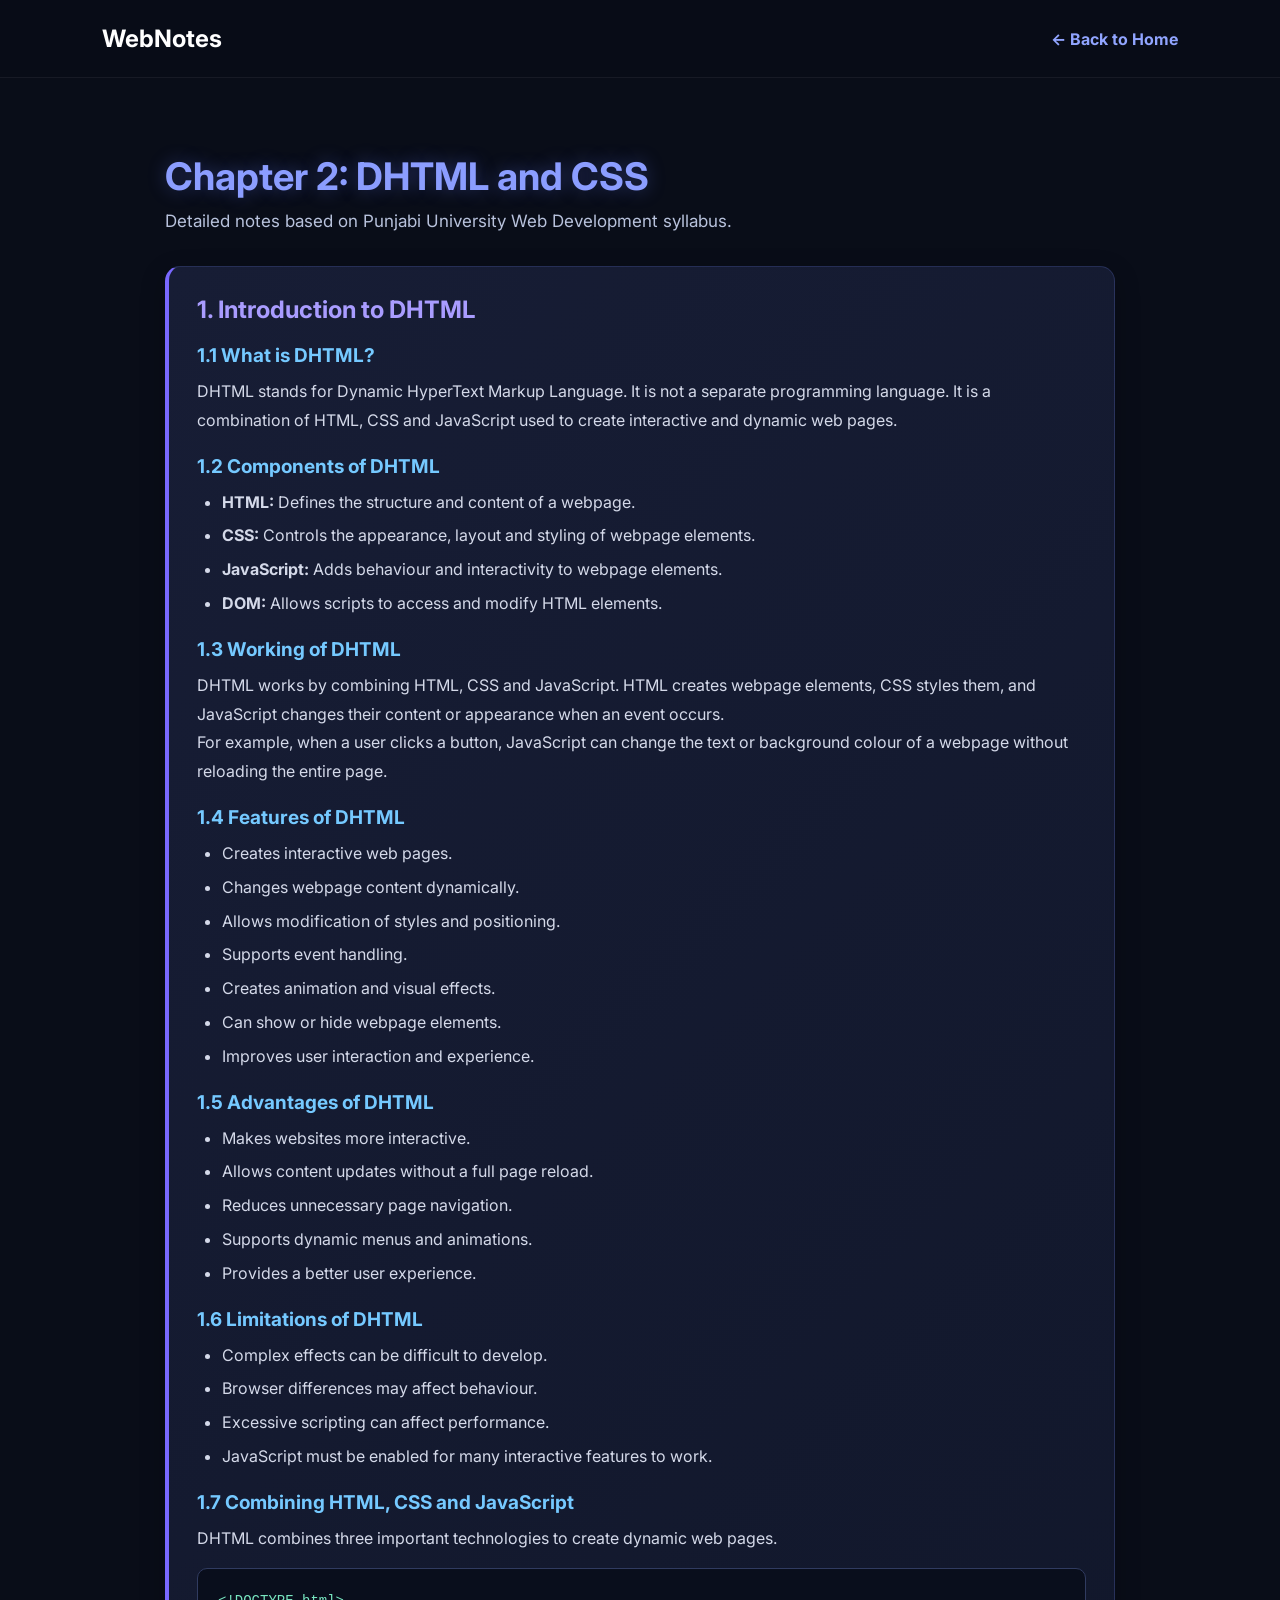
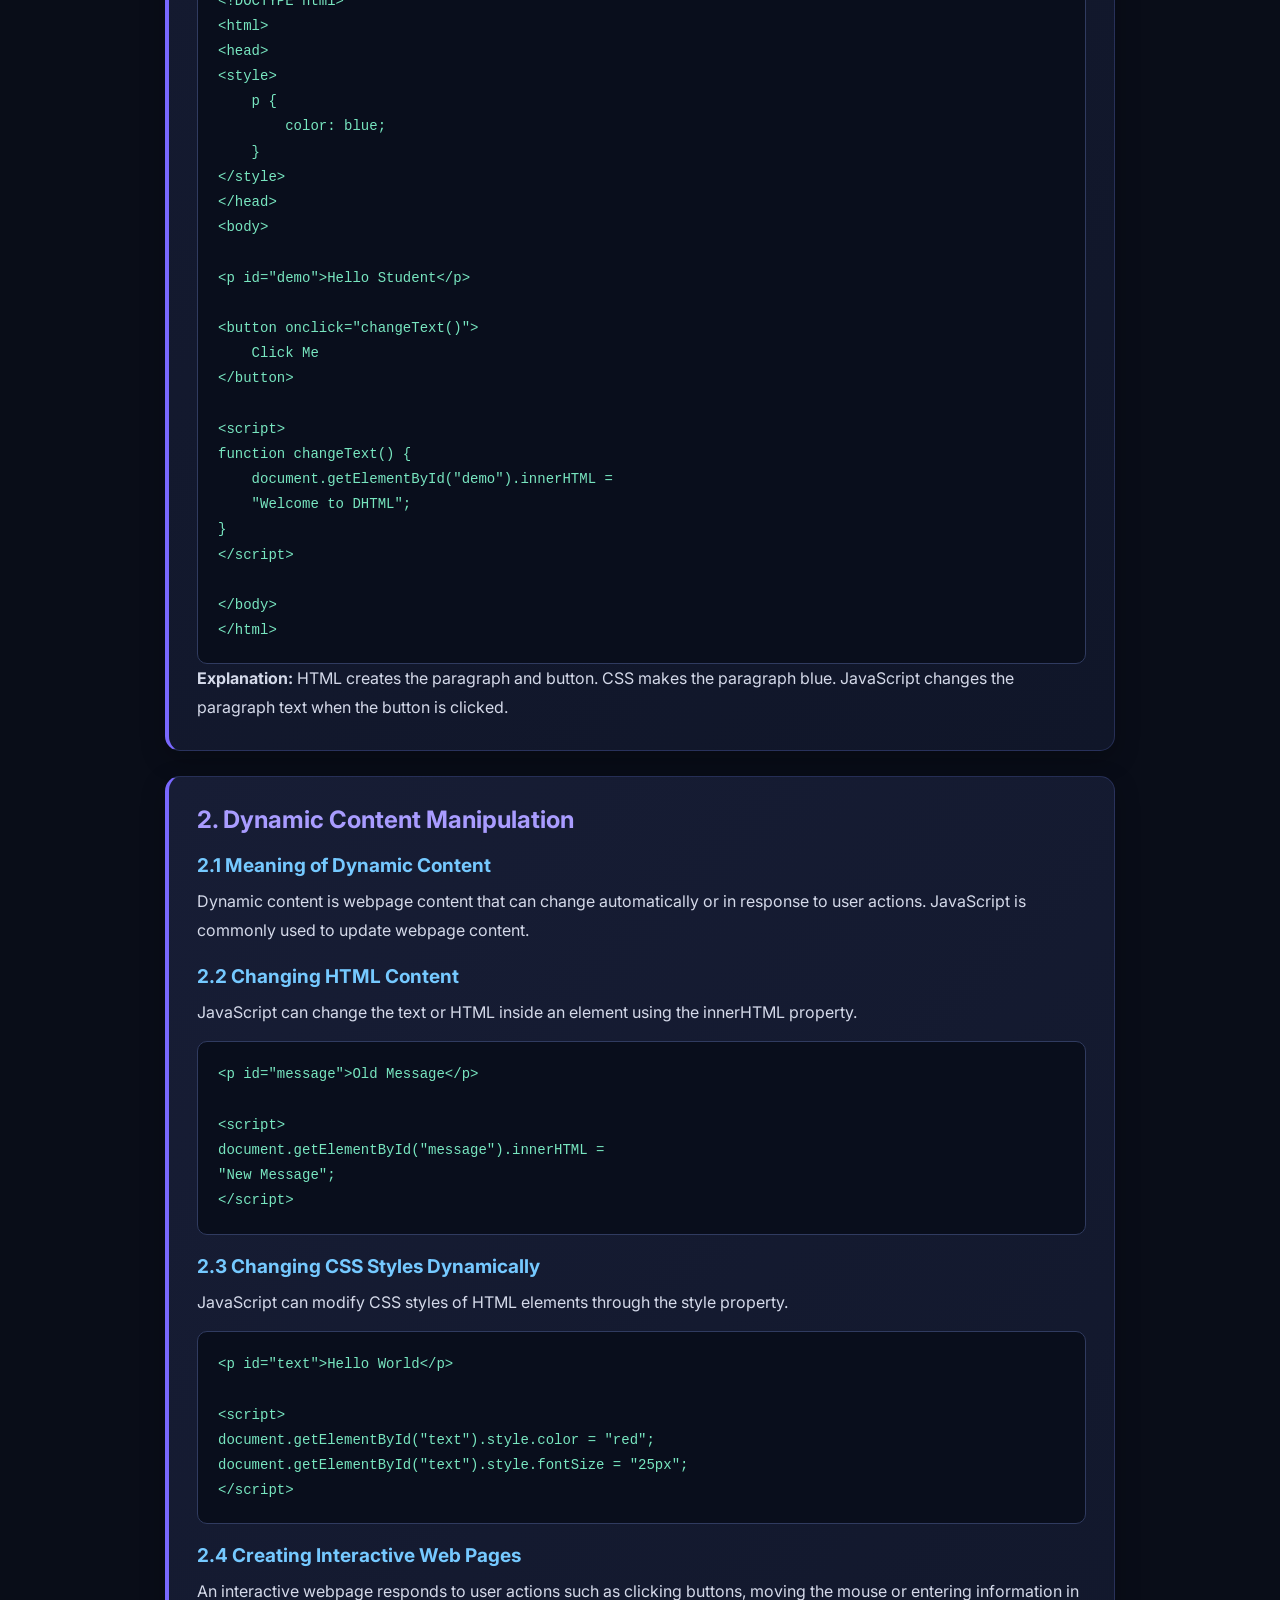
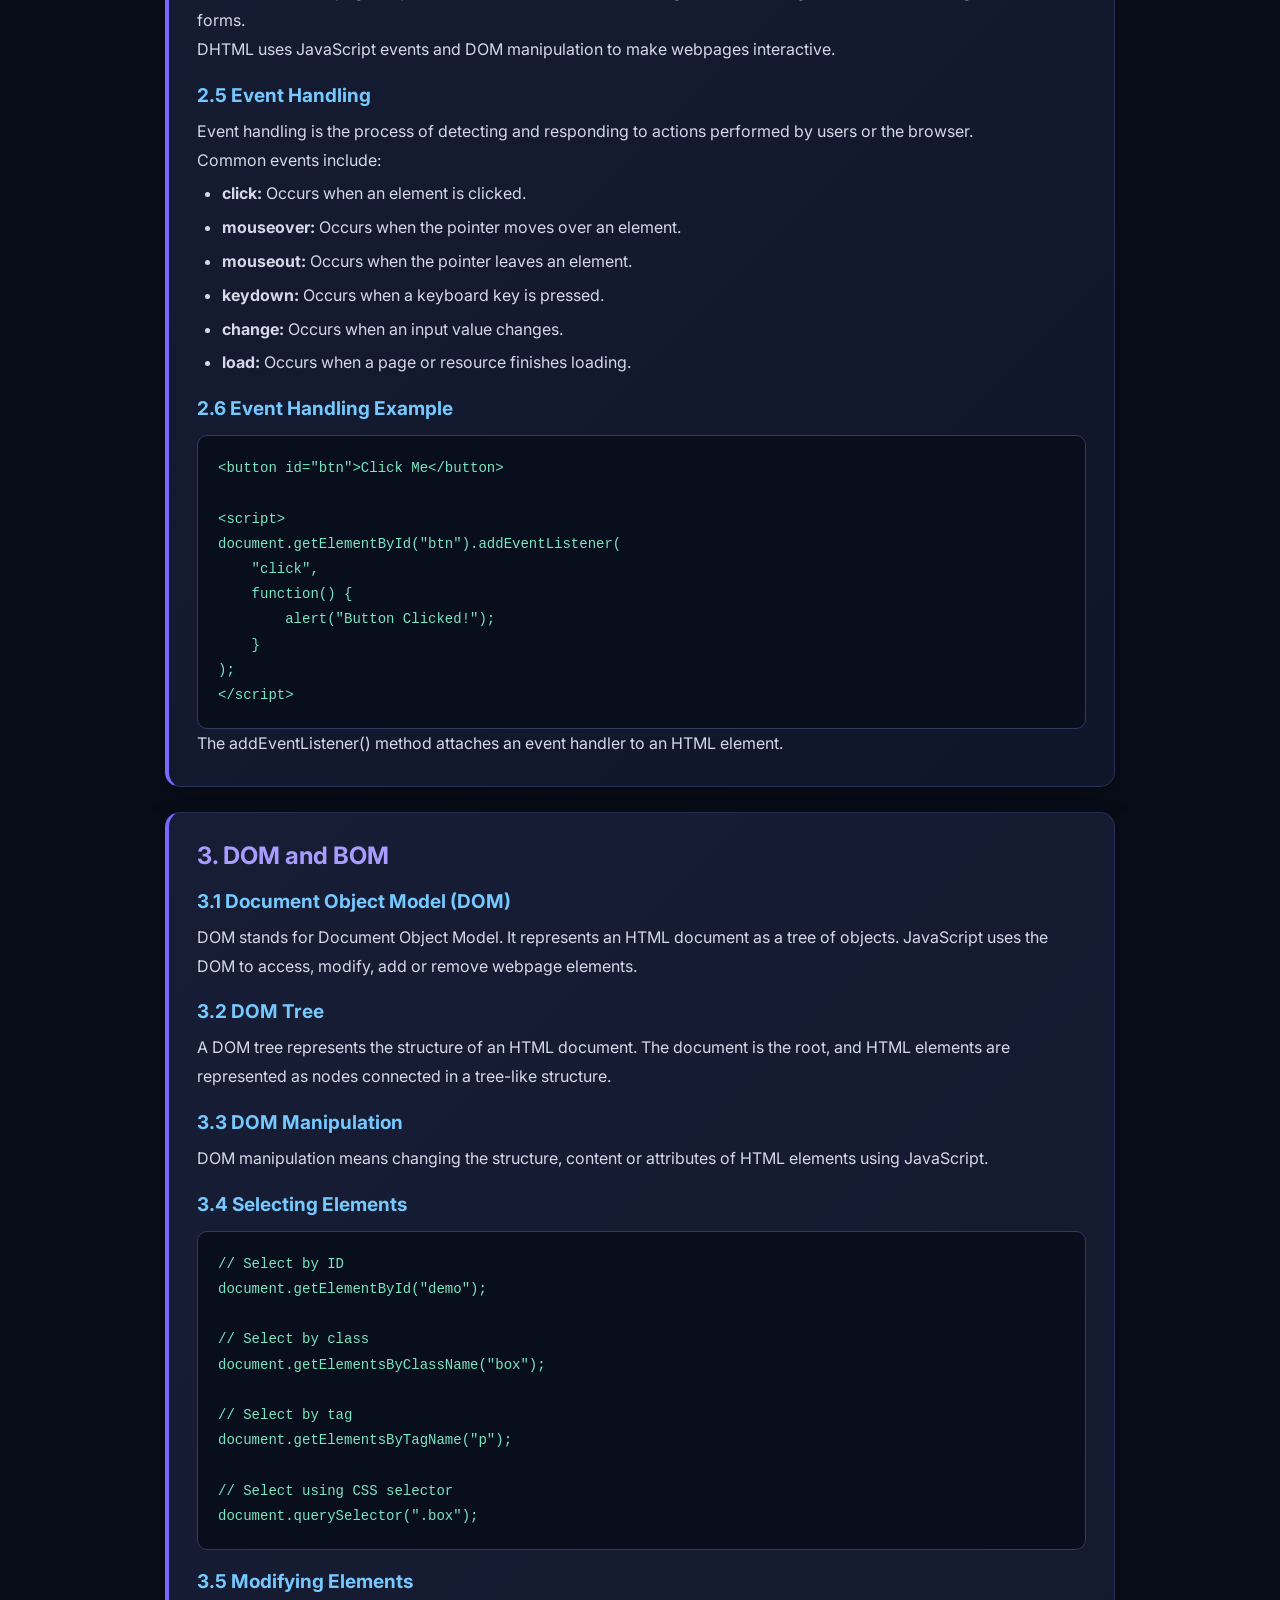
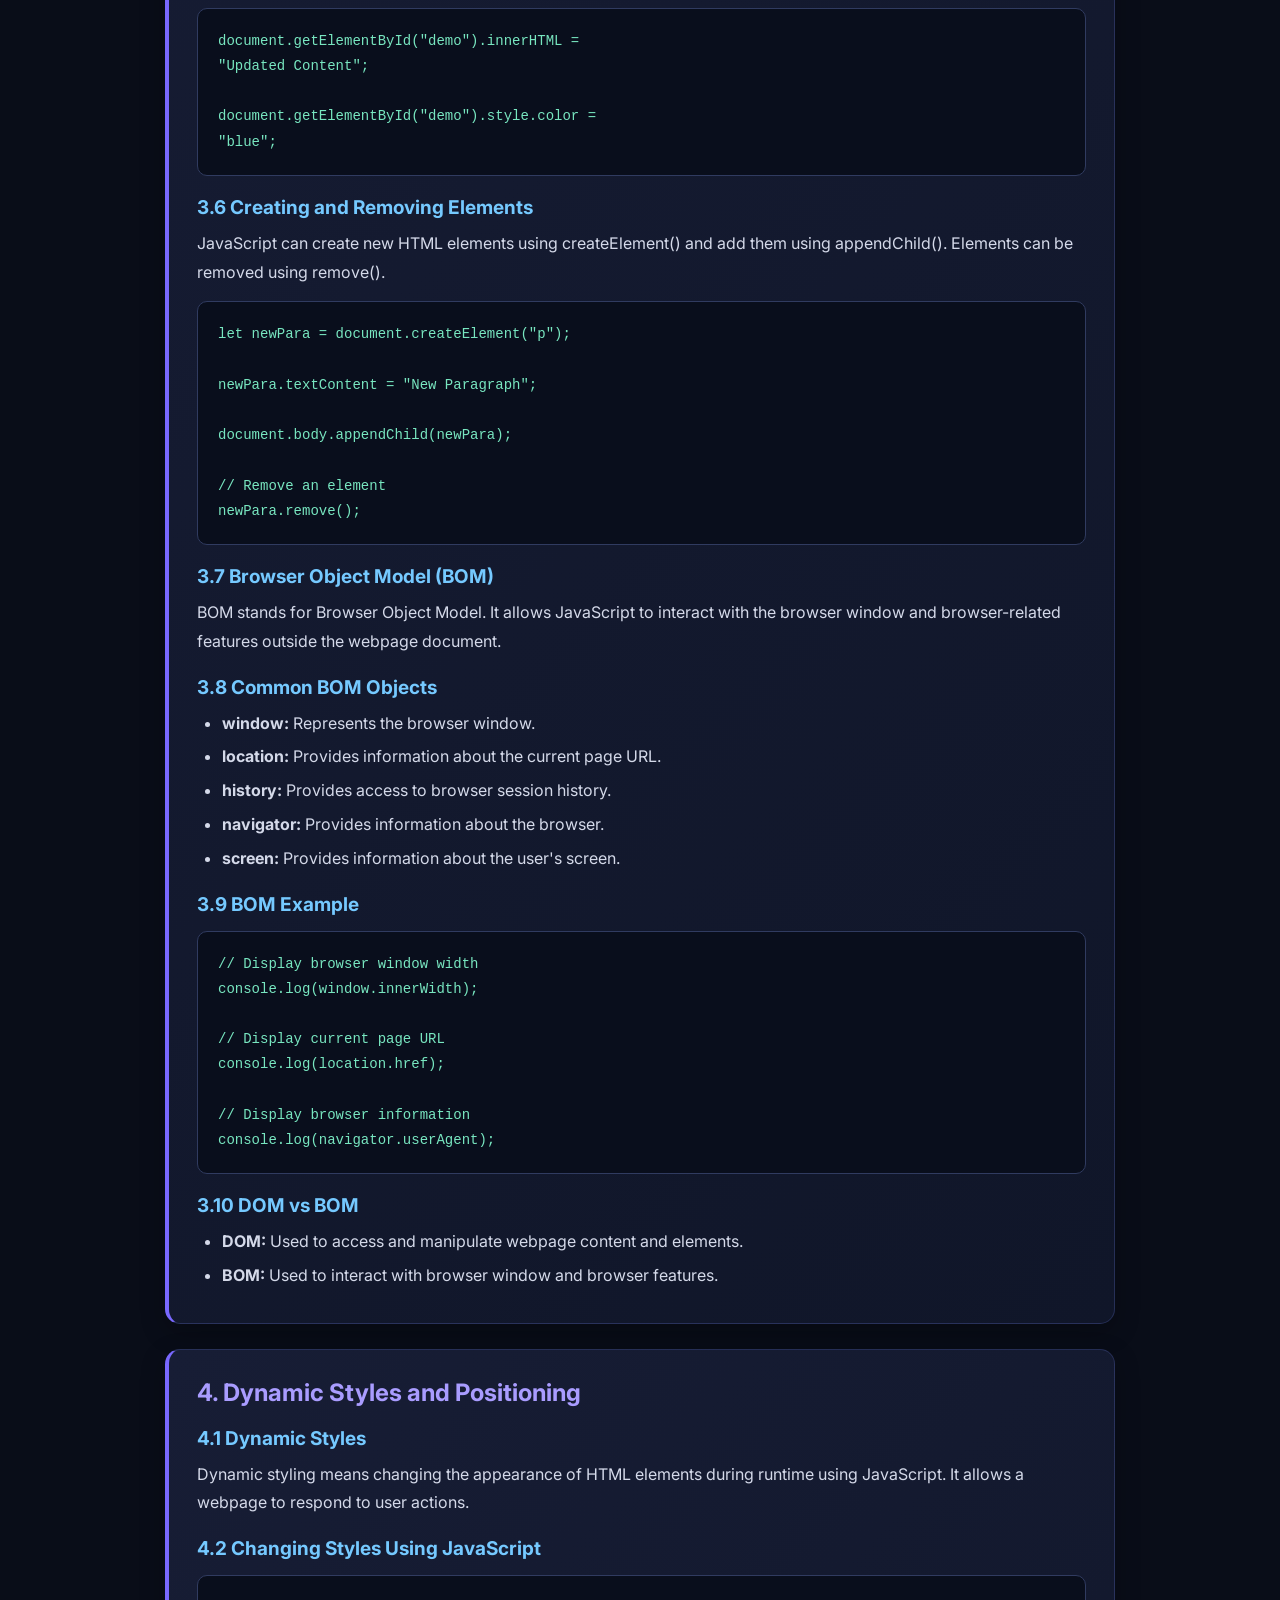
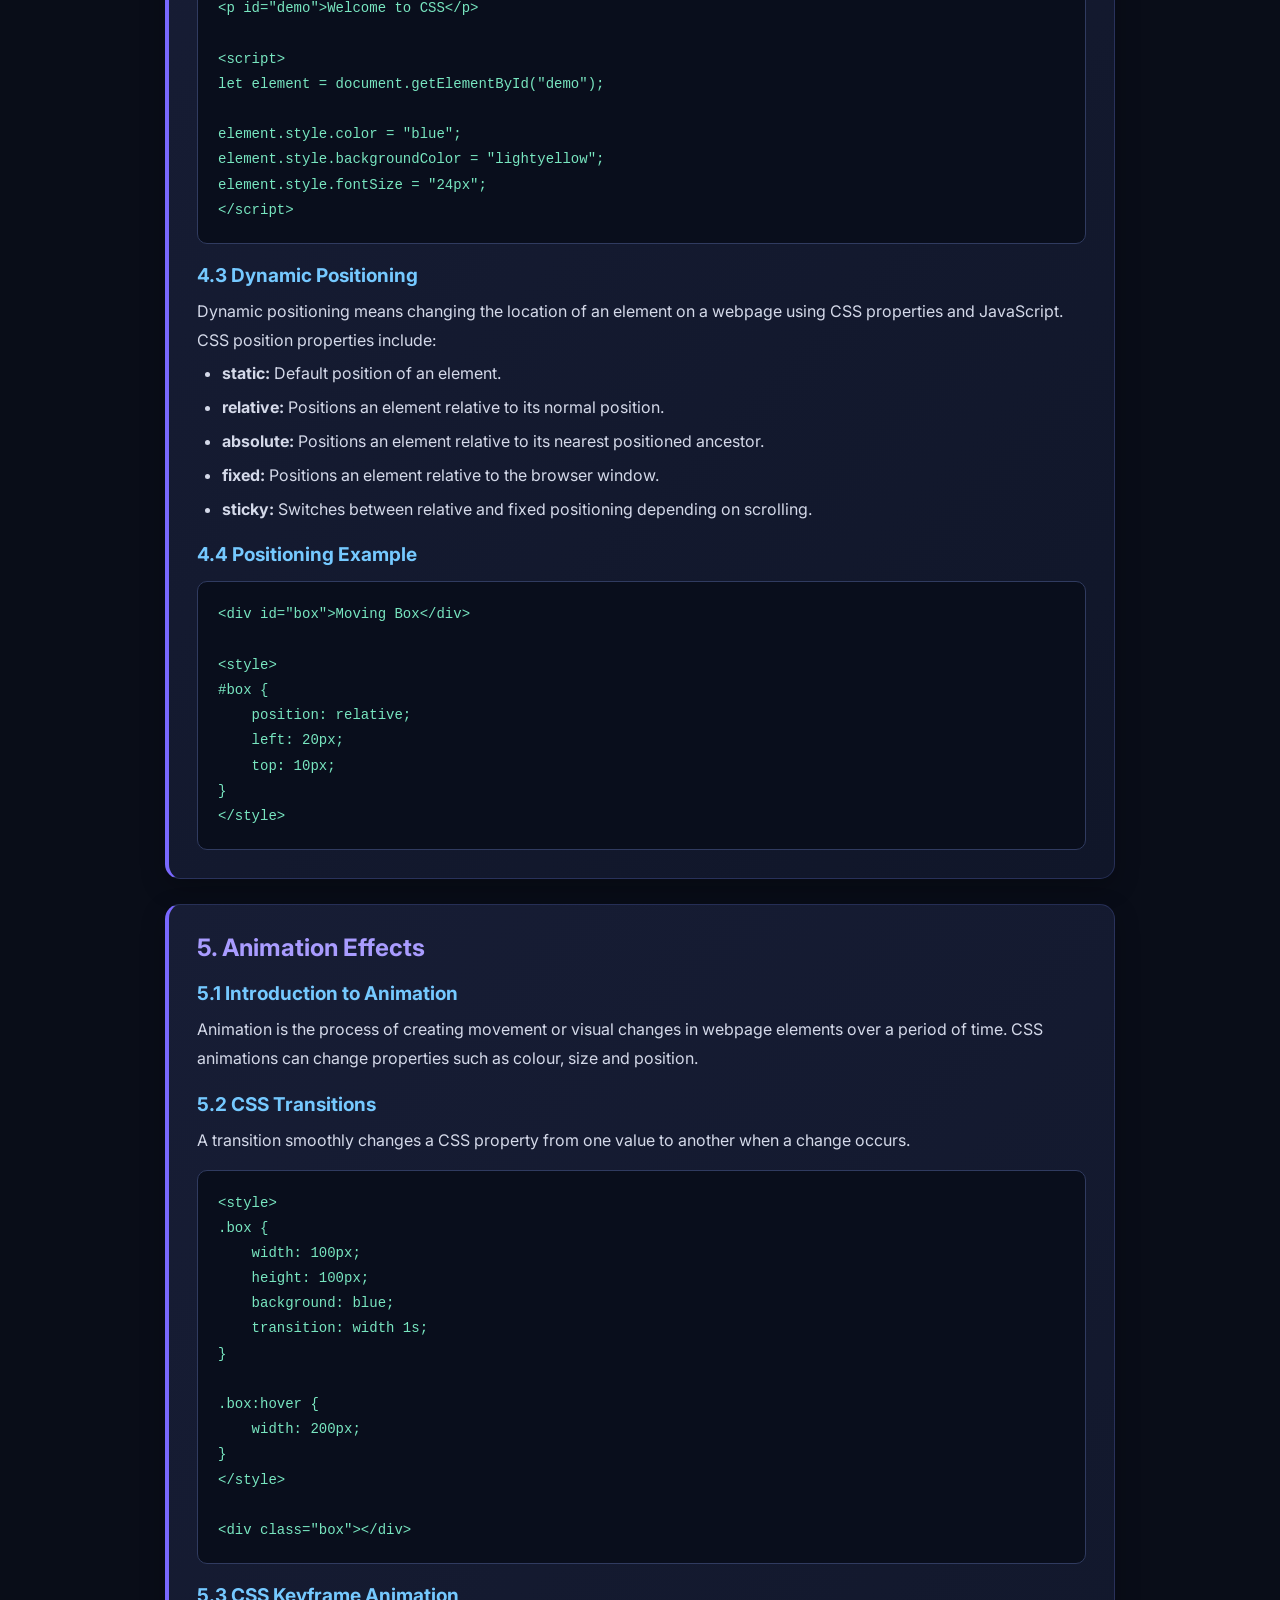
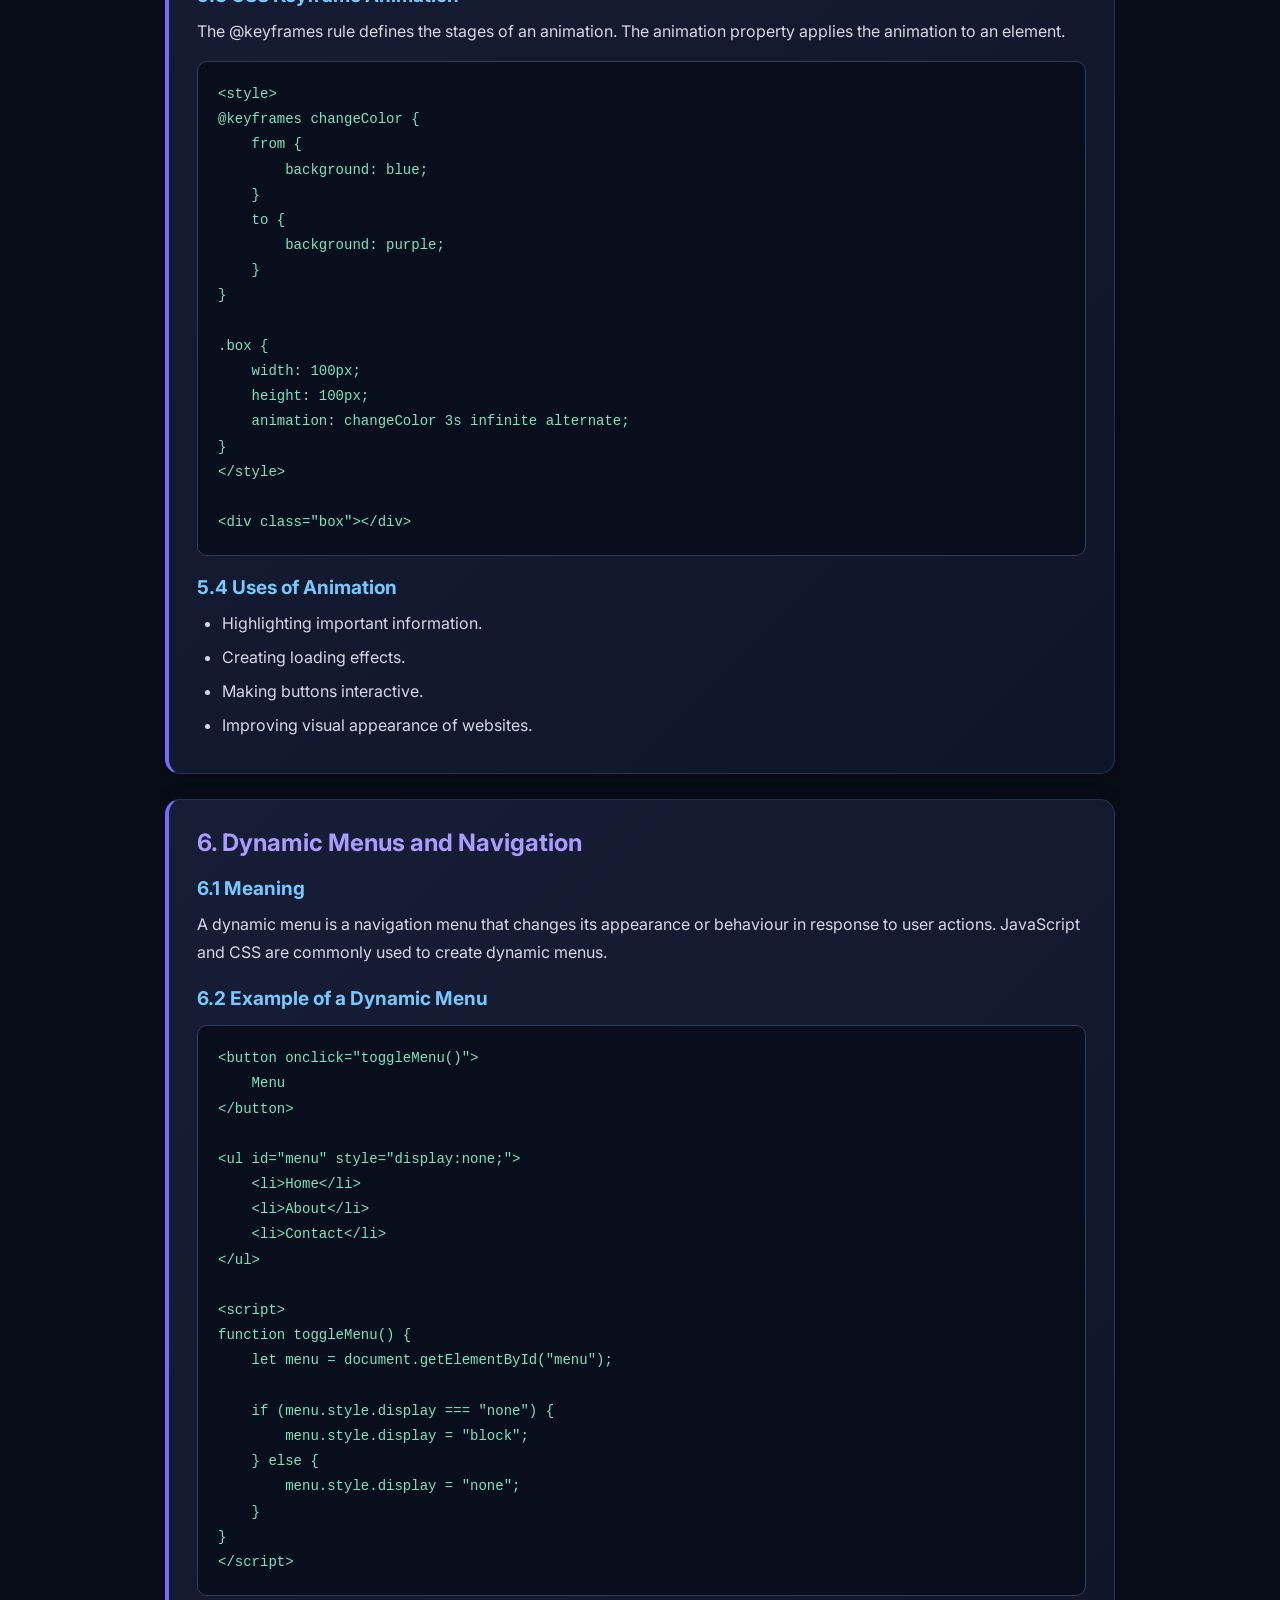
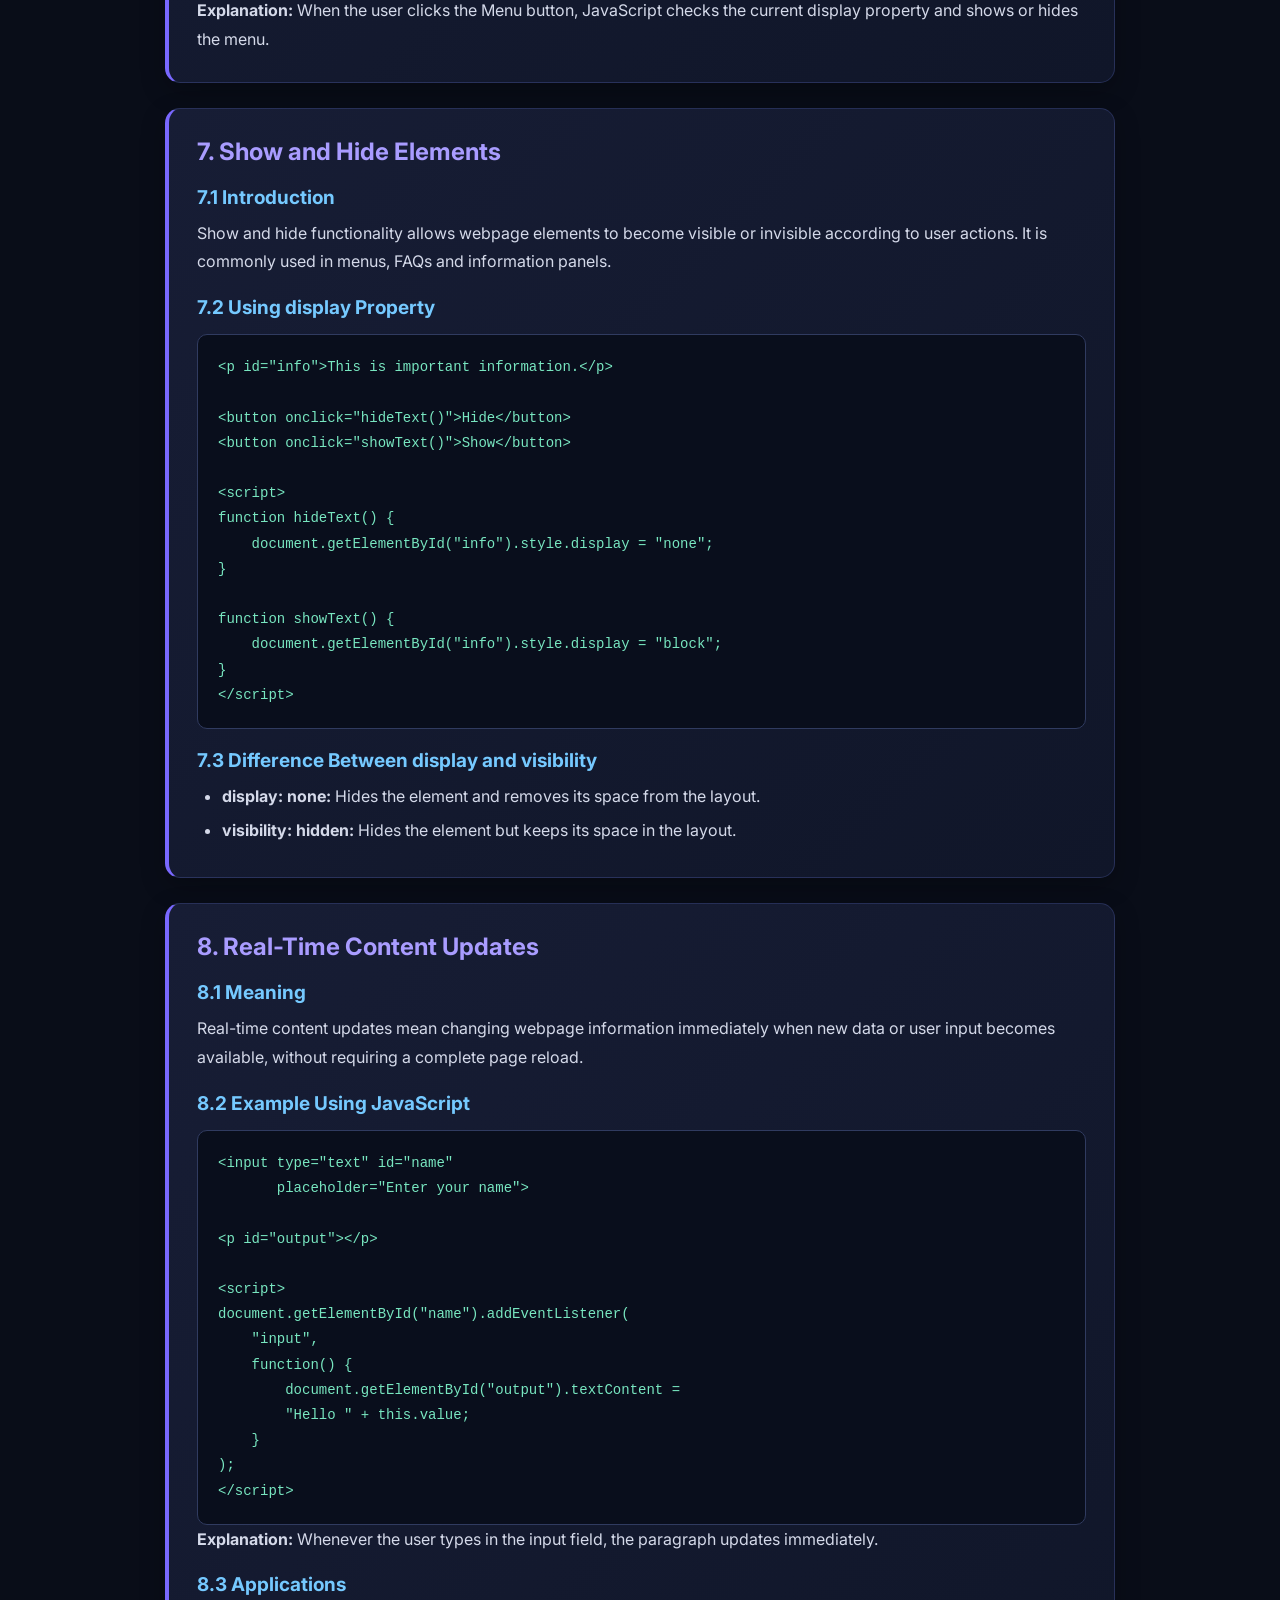
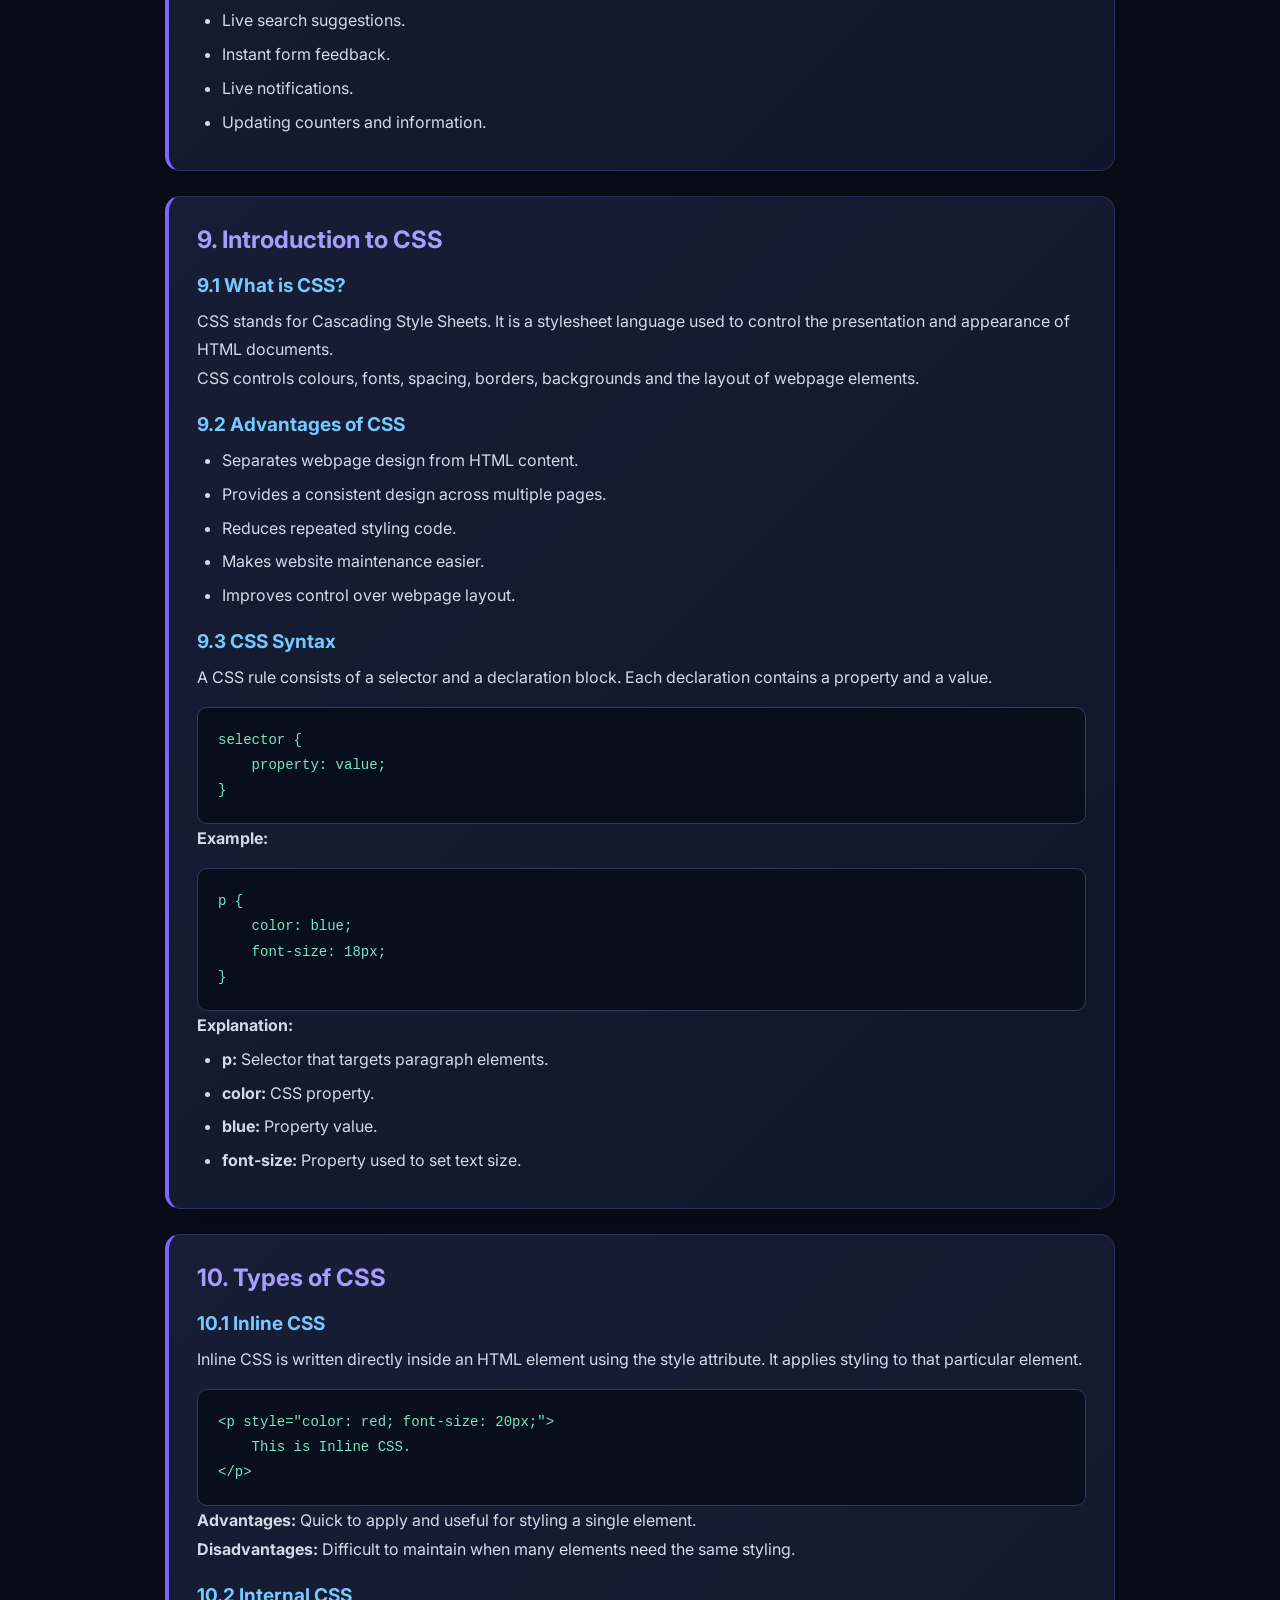
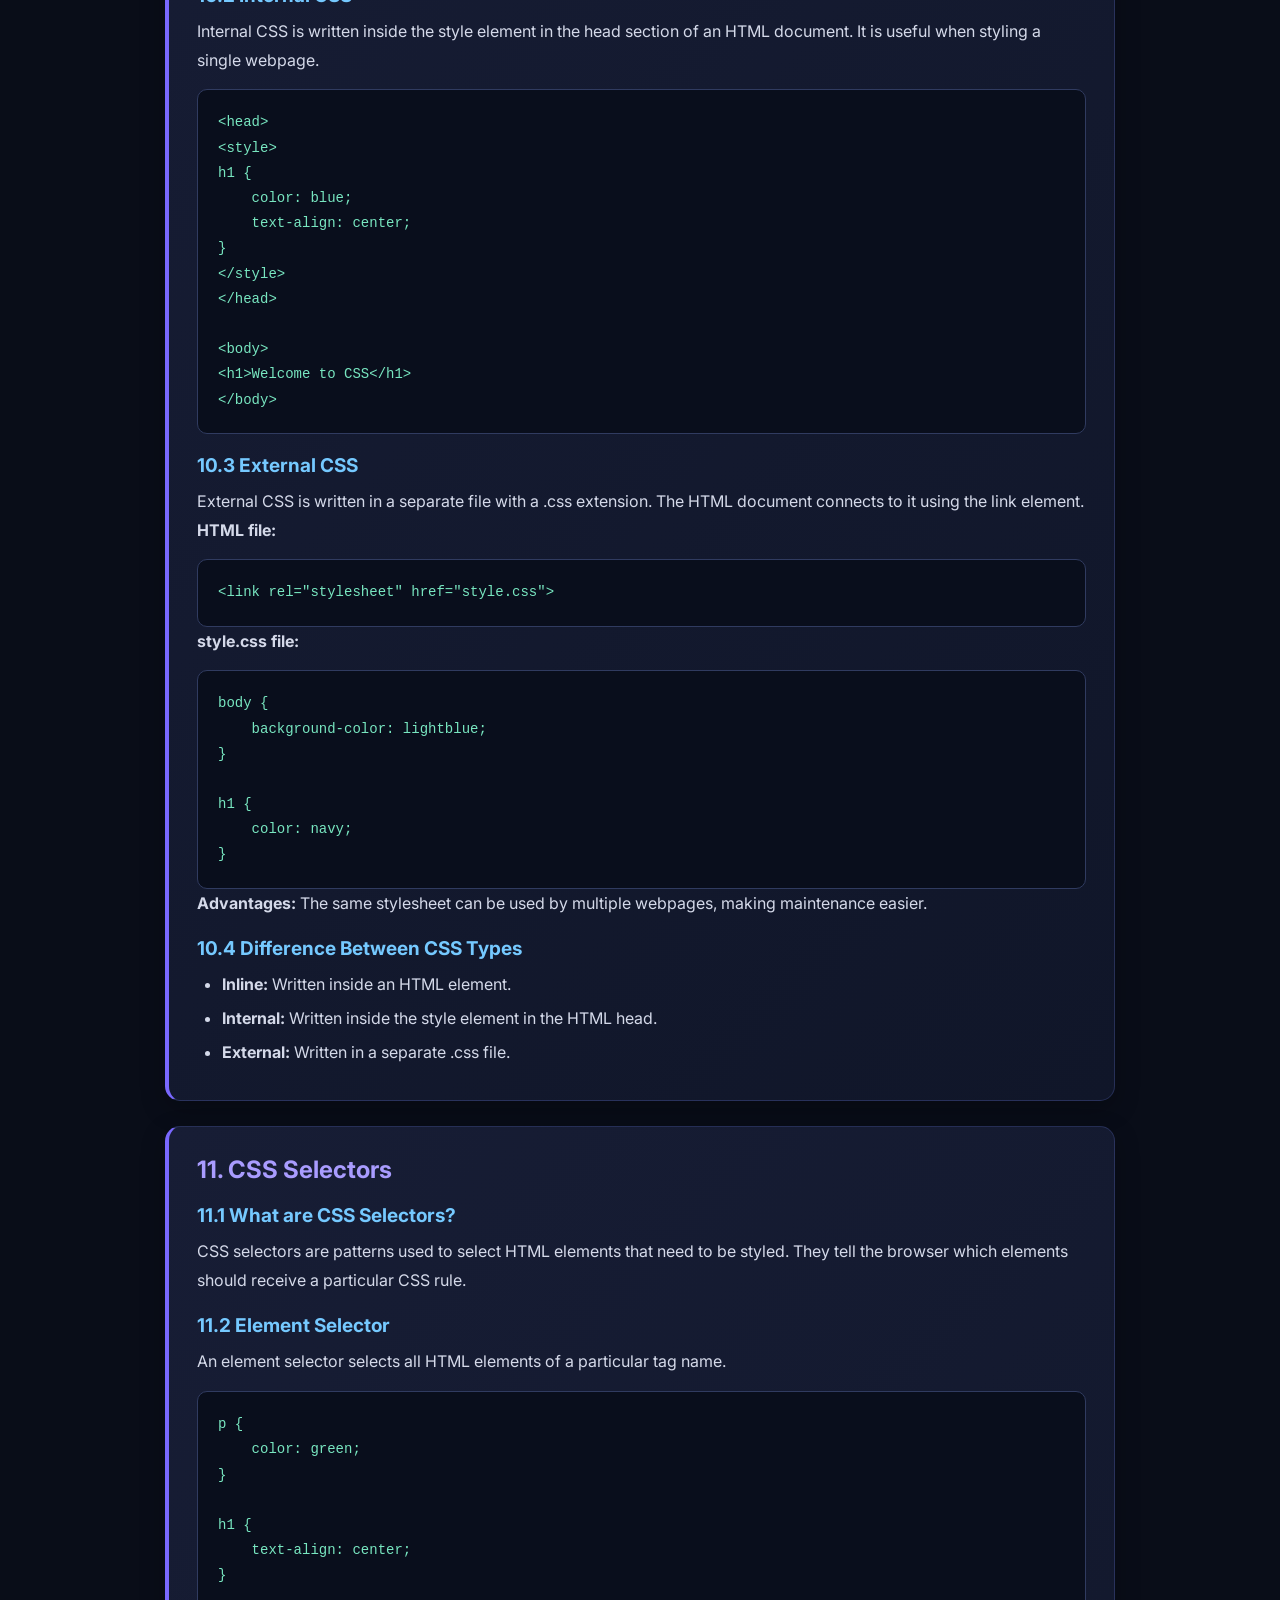
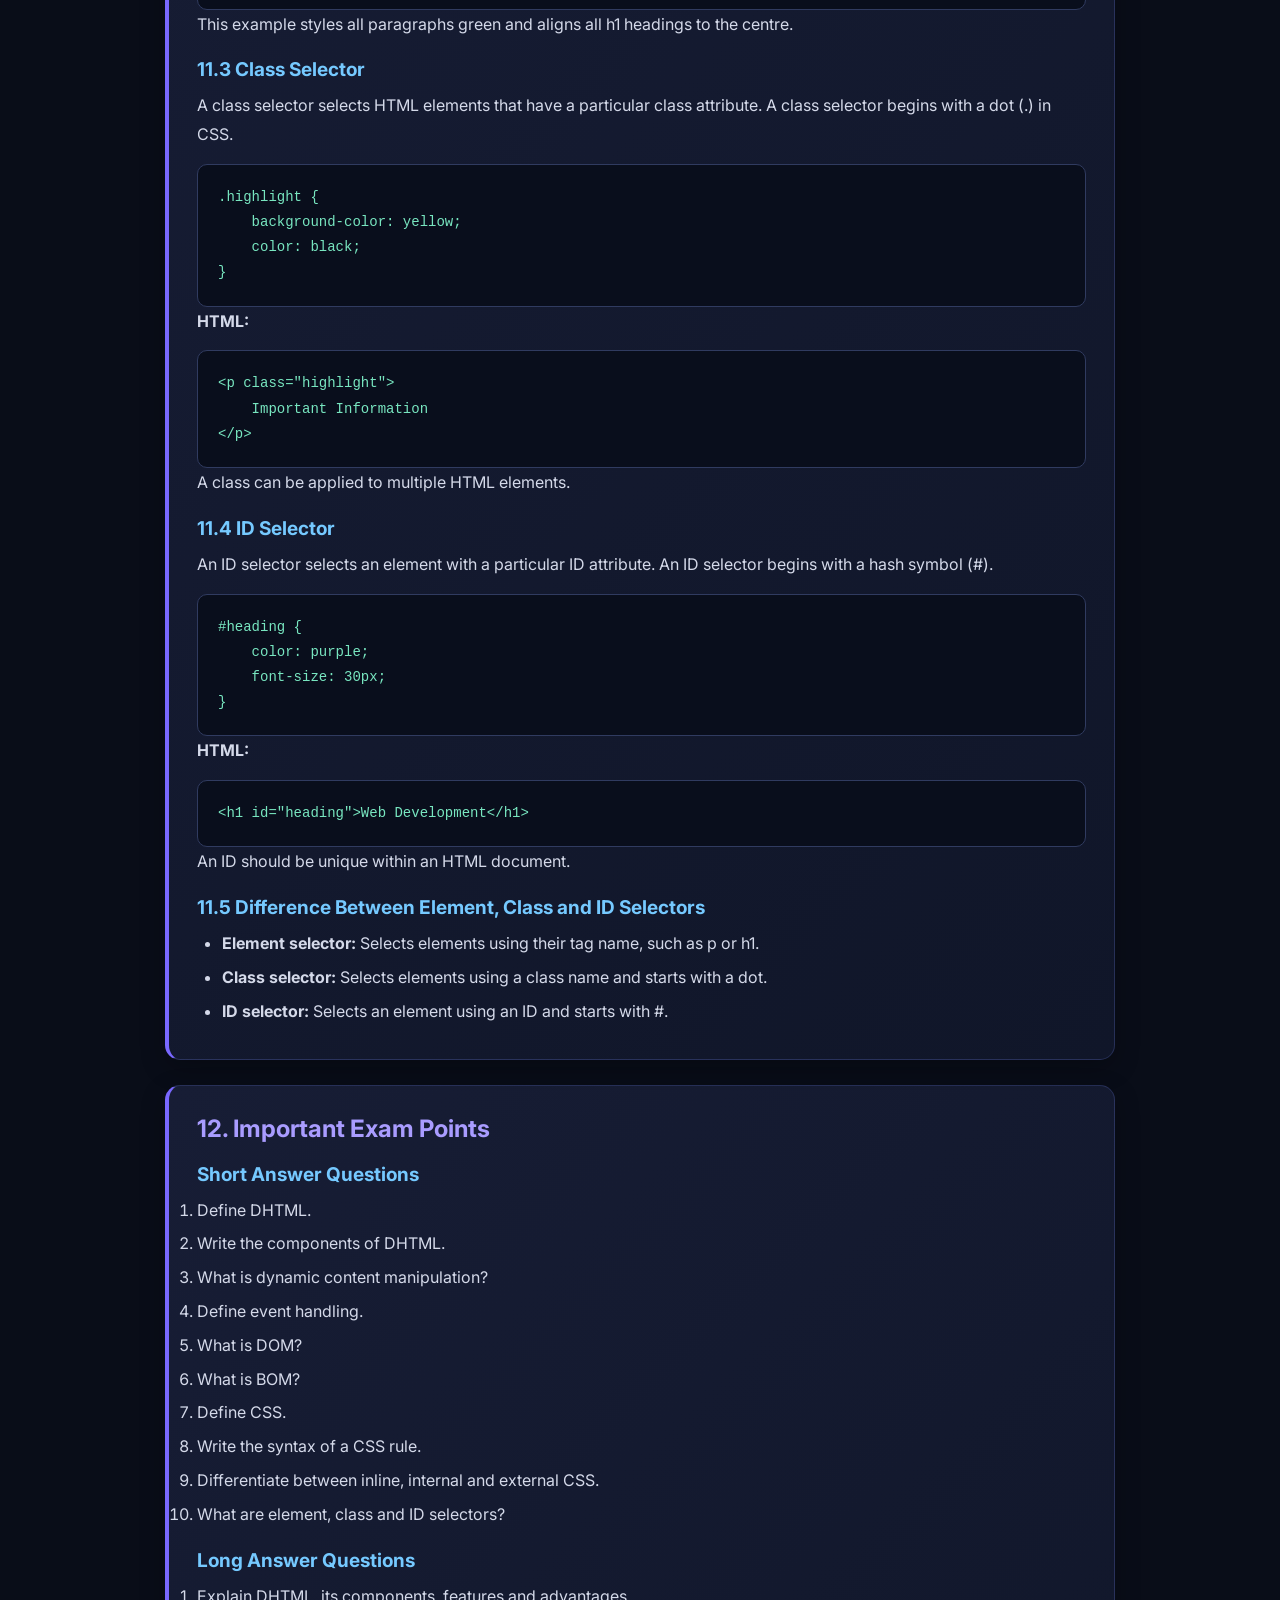
<file: chapter2.html>
<!DOCTYPE html>
<html lang="en">
<head>
<meta charset="UTF-8">
<meta name="viewport" content="width=device-width, initial-scale=1.0">
<title>Chapter 2 - DHTML and CSS | WebNotes</title>
<link rel="stylesheet" href="style.css">
</head>
<body>

<header class="navbar">
    <h2>WebNotes</h2>
    <a href="index.html">← Back to Home</a>
</header>

<main class="container">

<h1>Chapter 2: DHTML and CSS</h1>
<p>Detailed notes based on Punjabi University Web Development syllabus.</p>

<section class="card">
<h2>1. Introduction to DHTML</h2>

<h3>1.1 What is DHTML?</h3>
<p>DHTML stands for Dynamic HyperText Markup Language. It is not a separate programming language. It is a combination of HTML, CSS and JavaScript used to create interactive and dynamic web pages.</p>

<h3>1.2 Components of DHTML</h3>
<ul>
<li><b>HTML:</b> Defines the structure and content of a webpage.</li>
<li><b>CSS:</b> Controls the appearance, layout and styling of webpage elements.</li>
<li><b>JavaScript:</b> Adds behaviour and interactivity to webpage elements.</li>
<li><b>DOM:</b> Allows scripts to access and modify HTML elements.</li>
</ul>

<h3>1.3 Working of DHTML</h3>
<p>DHTML works by combining HTML, CSS and JavaScript. HTML creates webpage elements, CSS styles them, and JavaScript changes their content or appearance when an event occurs.</p>

<p>For example, when a user clicks a button, JavaScript can change the text or background colour of a webpage without reloading the entire page.</p>

<h3>1.4 Features of DHTML</h3>
<ul>
<li>Creates interactive web pages.</li>
<li>Changes webpage content dynamically.</li>
<li>Allows modification of styles and positioning.</li>
<li>Supports event handling.</li>
<li>Creates animation and visual effects.</li>
<li>Can show or hide webpage elements.</li>
<li>Improves user interaction and experience.</li>
</ul>

<h3>1.5 Advantages of DHTML</h3>
<ul>
<li>Makes websites more interactive.</li>
<li>Allows content updates without a full page reload.</li>
<li>Reduces unnecessary page navigation.</li>
<li>Supports dynamic menus and animations.</li>
<li>Provides a better user experience.</li>
</ul>

<h3>1.6 Limitations of DHTML</h3>
<ul>
<li>Complex effects can be difficult to develop.</li>
<li>Browser differences may affect behaviour.</li>
<li>Excessive scripting can affect performance.</li>
<li>JavaScript must be enabled for many interactive features to work.</li>
</ul>

<h3>1.7 Combining HTML, CSS and JavaScript</h3>
<p>DHTML combines three important technologies to create dynamic web pages.</p>

<pre><code>&lt;!DOCTYPE html&gt;
&lt;html&gt;
&lt;head&gt;
&lt;style&gt;
    p {
        color: blue;
    }
&lt;/style&gt;
&lt;/head&gt;
&lt;body&gt;

&lt;p id="demo"&gt;Hello Student&lt;/p&gt;

&lt;button onclick="changeText()"&gt;
    Click Me
&lt;/button&gt;

&lt;script&gt;
function changeText() {
    document.getElementById("demo").innerHTML =
    "Welcome to DHTML";
}
&lt;/script&gt;

&lt;/body&gt;
&lt;/html&gt;</code></pre>

<p><b>Explanation:</b> HTML creates the paragraph and button. CSS makes the paragraph blue. JavaScript changes the paragraph text when the button is clicked.</p>
</section>

<section class="card">
<h2>2. Dynamic Content Manipulation</h2>

<h3>2.1 Meaning of Dynamic Content</h3>
<p>Dynamic content is webpage content that can change automatically or in response to user actions. JavaScript is commonly used to update webpage content.</p>

<h3>2.2 Changing HTML Content</h3>
<p>JavaScript can change the text or HTML inside an element using the innerHTML property.</p>

<pre><code>&lt;p id="message"&gt;Old Message&lt;/p&gt;

&lt;script&gt;
document.getElementById("message").innerHTML =
"New Message";
&lt;/script&gt;</code></pre>

<h3>2.3 Changing CSS Styles Dynamically</h3>
<p>JavaScript can modify CSS styles of HTML elements through the style property.</p>

<pre><code>&lt;p id="text"&gt;Hello World&lt;/p&gt;

&lt;script&gt;
document.getElementById("text").style.color = "red";
document.getElementById("text").style.fontSize = "25px";
&lt;/script&gt;</code></pre>

<h3>2.4 Creating Interactive Web Pages</h3>
<p>An interactive webpage responds to user actions such as clicking buttons, moving the mouse or entering information in forms.</p>
<p>DHTML uses JavaScript events and DOM manipulation to make webpages interactive.</p>

<h3>2.5 Event Handling</h3>
<p>Event handling is the process of detecting and responding to actions performed by users or the browser.</p>

<p>Common events include:</p>
<ul>
<li><b>click:</b> Occurs when an element is clicked.</li>
<li><b>mouseover:</b> Occurs when the pointer moves over an element.</li>
<li><b>mouseout:</b> Occurs when the pointer leaves an element.</li>
<li><b>keydown:</b> Occurs when a keyboard key is pressed.</li>
<li><b>change:</b> Occurs when an input value changes.</li>
<li><b>load:</b> Occurs when a page or resource finishes loading.</li>
</ul>

<h3>2.6 Event Handling Example</h3>
<pre><code>&lt;button id="btn"&gt;Click Me&lt;/button&gt;

&lt;script&gt;
document.getElementById("btn").addEventListener(
    "click",
    function() {
        alert("Button Clicked!");
    }
);
&lt;/script&gt;</code></pre>
<p>The addEventListener() method attaches an event handler to an HTML element.</p>
</section>

<section class="card">
<h2>3. DOM and BOM</h2>

<h3>3.1 Document Object Model (DOM)</h3>
<p>DOM stands for Document Object Model. It represents an HTML document as a tree of objects. JavaScript uses the DOM to access, modify, add or remove webpage elements.</p>

<h3>3.2 DOM Tree</h3>
<p>A DOM tree represents the structure of an HTML document. The document is the root, and HTML elements are represented as nodes connected in a tree-like structure.</p>

<h3>3.3 DOM Manipulation</h3>
<p>DOM manipulation means changing the structure, content or attributes of HTML elements using JavaScript.</p>

<h3>3.4 Selecting Elements</h3>
<pre><code>// Select by ID
document.getElementById("demo");

// Select by class
document.getElementsByClassName("box");

// Select by tag
document.getElementsByTagName("p");

// Select using CSS selector
document.querySelector(".box");</code></pre>

<h3>3.5 Modifying Elements</h3>
<pre><code>document.getElementById("demo").innerHTML =
"Updated Content";

document.getElementById("demo").style.color =
"blue";</code></pre>

<h3>3.6 Creating and Removing Elements</h3>
<p>JavaScript can create new HTML elements using createElement() and add them using appendChild(). Elements can be removed using remove().</p>
<pre><code>let newPara = document.createElement("p");

newPara.textContent = "New Paragraph";

document.body.appendChild(newPara);

// Remove an element
newPara.remove();</code></pre>

<h3>3.7 Browser Object Model (BOM)</h3>
<p>BOM stands for Browser Object Model. It allows JavaScript to interact with the browser window and browser-related features outside the webpage document.</p>

<h3>3.8 Common BOM Objects</h3>
<ul>
<li><b>window:</b> Represents the browser window.</li>
<li><b>location:</b> Provides information about the current page URL.</li>
<li><b>history:</b> Provides access to browser session history.</li>
<li><b>navigator:</b> Provides information about the browser.</li>
<li><b>screen:</b> Provides information about the user's screen.</li>
</ul>

<h3>3.9 BOM Example</h3>
<pre><code>// Display browser window width
console.log(window.innerWidth);

// Display current page URL
console.log(location.href);

// Display browser information
console.log(navigator.userAgent);</code></pre>

<h3>3.10 DOM vs BOM</h3>
<ul>
<li><b>DOM:</b> Used to access and manipulate webpage content and elements.</li>
<li><b>BOM:</b> Used to interact with browser window and browser features.</li>
</ul>
</section>
<section class="card">
<h2>4. Dynamic Styles and Positioning</h2>

<h3>4.1 Dynamic Styles</h3>
<p>Dynamic styling means changing the appearance of HTML elements during runtime using JavaScript. It allows a webpage to respond to user actions.</p>

<h3>4.2 Changing Styles Using JavaScript</h3>
<pre><code>&lt;p id="demo"&gt;Welcome to CSS&lt;/p&gt;

&lt;script&gt;
let element = document.getElementById("demo");

element.style.color = "blue";
element.style.backgroundColor = "lightyellow";
element.style.fontSize = "24px";
&lt;/script&gt;</code></pre>

<h3>4.3 Dynamic Positioning</h3>
<p>Dynamic positioning means changing the location of an element on a webpage using CSS properties and JavaScript.</p>

<p>CSS position properties include:</p>
<ul>
<li><b>static:</b> Default position of an element.</li>
<li><b>relative:</b> Positions an element relative to its normal position.</li>
<li><b>absolute:</b> Positions an element relative to its nearest positioned ancestor.</li>
<li><b>fixed:</b> Positions an element relative to the browser window.</li>
<li><b>sticky:</b> Switches between relative and fixed positioning depending on scrolling.</li>
</ul>

<h3>4.4 Positioning Example</h3>
<pre><code>&lt;div id="box"&gt;Moving Box&lt;/div&gt;

&lt;style&gt;
#box {
    position: relative;
    left: 20px;
    top: 10px;
}
&lt;/style&gt;</code></pre>
</section>

<section class="card">
<h2>5. Animation Effects</h2>

<h3>5.1 Introduction to Animation</h3>
<p>Animation is the process of creating movement or visual changes in webpage elements over a period of time. CSS animations can change properties such as colour, size and position.</p>

<h3>5.2 CSS Transitions</h3>
<p>A transition smoothly changes a CSS property from one value to another when a change occurs.</p>

<pre><code>&lt;style&gt;
.box {
    width: 100px;
    height: 100px;
    background: blue;
    transition: width 1s;
}

.box:hover {
    width: 200px;
}
&lt;/style&gt;

&lt;div class="box"&gt;&lt;/div&gt;</code></pre>

<h3>5.3 CSS Keyframe Animation</h3>
<p>The @keyframes rule defines the stages of an animation. The animation property applies the animation to an element.</p>

<pre><code>&lt;style&gt;
@keyframes changeColor {
    from {
        background: blue;
    }
    to {
        background: purple;
    }
}

.box {
    width: 100px;
    height: 100px;
    animation: changeColor 3s infinite alternate;
}
&lt;/style&gt;

&lt;div class="box"&gt;&lt;/div&gt;</code></pre>

<h3>5.4 Uses of Animation</h3>
<ul>
<li>Highlighting important information.</li>
<li>Creating loading effects.</li>
<li>Making buttons interactive.</li>
<li>Improving visual appearance of websites.</li>
</ul>
</section>

<section class="card">
<h2>6. Dynamic Menus and Navigation</h2>

<h3>6.1 Meaning</h3>
<p>A dynamic menu is a navigation menu that changes its appearance or behaviour in response to user actions. JavaScript and CSS are commonly used to create dynamic menus.</p>

<h3>6.2 Example of a Dynamic Menu</h3>
<pre><code>&lt;button onclick="toggleMenu()"&gt;
    Menu
&lt;/button&gt;

&lt;ul id="menu" style="display:none;"&gt;
    &lt;li&gt;Home&lt;/li&gt;
    &lt;li&gt;About&lt;/li&gt;
    &lt;li&gt;Contact&lt;/li&gt;
&lt;/ul&gt;

&lt;script&gt;
function toggleMenu() {
    let menu = document.getElementById("menu");

    if (menu.style.display === "none") {
        menu.style.display = "block";
    } else {
        menu.style.display = "none";
    }
}
&lt;/script&gt;</code></pre>

<p><b>Explanation:</b> When the user clicks the Menu button, JavaScript checks the current display property and shows or hides the menu.</p>
</section>

<section class="card">
<h2>7. Show and Hide Elements</h2>

<h3>7.1 Introduction</h3>
<p>Show and hide functionality allows webpage elements to become visible or invisible according to user actions. It is commonly used in menus, FAQs and information panels.</p>

<h3>7.2 Using display Property</h3>
<pre><code>&lt;p id="info"&gt;This is important information.&lt;/p&gt;

&lt;button onclick="hideText()"&gt;Hide&lt;/button&gt;
&lt;button onclick="showText()"&gt;Show&lt;/button&gt;

&lt;script&gt;
function hideText() {
    document.getElementById("info").style.display = "none";
}

function showText() {
    document.getElementById("info").style.display = "block";
}
&lt;/script&gt;</code></pre>

<h3>7.3 Difference Between display and visibility</h3>
<ul>
<li><b>display: none:</b> Hides the element and removes its space from the layout.</li>
<li><b>visibility: hidden:</b> Hides the element but keeps its space in the layout.</li>
</ul>
</section>

<section class="card">
<h2>8. Real-Time Content Updates</h2>

<h3>8.1 Meaning</h3>
<p>Real-time content updates mean changing webpage information immediately when new data or user input becomes available, without requiring a complete page reload.</p>

<h3>8.2 Example Using JavaScript</h3>
<pre><code>&lt;input type="text" id="name"
       placeholder="Enter your name"&gt;

&lt;p id="output"&gt;&lt;/p&gt;

&lt;script&gt;
document.getElementById("name").addEventListener(
    "input",
    function() {
        document.getElementById("output").textContent =
        "Hello " + this.value;
    }
);
&lt;/script&gt;</code></pre>

<p><b>Explanation:</b> Whenever the user types in the input field, the paragraph updates immediately.</p>

<h3>8.3 Applications</h3>
<ul>
<li>Live search suggestions.</li>
<li>Instant form feedback.</li>
<li>Live notifications.</li>
<li>Updating counters and information.</li>
</ul>
</section>

<section class="card">
<h2>9. Introduction to CSS</h2>

<h3>9.1 What is CSS?</h3>
<p>CSS stands for Cascading Style Sheets. It is a stylesheet language used to control the presentation and appearance of HTML documents.</p>

<p>CSS controls colours, fonts, spacing, borders, backgrounds and the layout of webpage elements.</p>

<h3>9.2 Advantages of CSS</h3>
<ul>
<li>Separates webpage design from HTML content.</li>
<li>Provides a consistent design across multiple pages.</li>
<li>Reduces repeated styling code.</li>
<li>Makes website maintenance easier.</li>
<li>Improves control over webpage layout.</li>
</ul>

<h3>9.3 CSS Syntax</h3>
<p>A CSS rule consists of a selector and a declaration block. Each declaration contains a property and a value.</p>

<pre><code>selector {
    property: value;
}</code></pre>

<p><b>Example:</b></p>
<pre><code>p {
    color: blue;
    font-size: 18px;
}</code></pre>

<p><b>Explanation:</b></p>
<ul>
<li><b>p:</b> Selector that targets paragraph elements.</li>
<li><b>color:</b> CSS property.</li>
<li><b>blue:</b> Property value.</li>
<li><b>font-size:</b> Property used to set text size.</li>
</ul>
</section>

<section class="card">
<h2>10. Types of CSS</h2>

<h3>10.1 Inline CSS</h3>
<p>Inline CSS is written directly inside an HTML element using the style attribute. It applies styling to that particular element.</p>

<pre><code>&lt;p style="color: red; font-size: 20px;"&gt;
    This is Inline CSS.
&lt;/p&gt;</code></pre>

<p><b>Advantages:</b> Quick to apply and useful for styling a single element.</p>
<p><b>Disadvantages:</b> Difficult to maintain when many elements need the same styling.</p>

<h3>10.2 Internal CSS</h3>
<p>Internal CSS is written inside the style element in the head section of an HTML document. It is useful when styling a single webpage.</p>

<pre><code>&lt;head&gt;
&lt;style&gt;
h1 {
    color: blue;
    text-align: center;
}
&lt;/style&gt;
&lt;/head&gt;

&lt;body&gt;
&lt;h1&gt;Welcome to CSS&lt;/h1&gt;
&lt;/body&gt;</code></pre>

<h3>10.3 External CSS</h3>
<p>External CSS is written in a separate file with a .css extension. The HTML document connects to it using the link element.</p>

<p><b>HTML file:</b></p>
<pre><code>&lt;link rel="stylesheet" href="style.css"&gt;</code></pre>

<p><b>style.css file:</b></p>
<pre><code>body {
    background-color: lightblue;
}

h1 {
    color: navy;
}</code></pre>

<p><b>Advantages:</b> The same stylesheet can be used by multiple webpages, making maintenance easier.</p>

<h3>10.4 Difference Between CSS Types</h3>
<ul>
<li><b>Inline:</b> Written inside an HTML element.</li>
<li><b>Internal:</b> Written inside the style element in the HTML head.</li>
<li><b>External:</b> Written in a separate .css file.</li>
</ul>
</section>

<section class="card">
<h2>11. CSS Selectors</h2>

<h3>11.1 What are CSS Selectors?</h3>
<p>CSS selectors are patterns used to select HTML elements that need to be styled. They tell the browser which elements should receive a particular CSS rule.</p>

<h3>11.2 Element Selector</h3>
<p>An element selector selects all HTML elements of a particular tag name.</p>

<pre><code>p {
    color: green;
}

h1 {
    text-align: center;
}</code></pre>

<p>This example styles all paragraphs green and aligns all h1 headings to the centre.</p>

<h3>11.3 Class Selector</h3>
<p>A class selector selects HTML elements that have a particular class attribute. A class selector begins with a dot (.) in CSS.</p>

<pre><code>.highlight {
    background-color: yellow;
    color: black;
}</code></pre>

<p><b>HTML:</b></p>
<pre><code>&lt;p class="highlight"&gt;
    Important Information
&lt;/p&gt;</code></pre>

<p>A class can be applied to multiple HTML elements.</p>

<h3>11.4 ID Selector</h3>
<p>An ID selector selects an element with a particular ID attribute. An ID selector begins with a hash symbol (#).</p>

<pre><code>#heading {
    color: purple;
    font-size: 30px;
}</code></pre>

<p><b>HTML:</b></p>
<pre><code>&lt;h1 id="heading"&gt;Web Development&lt;/h1&gt;</code></pre>

<p>An ID should be unique within an HTML document.</p>

<h3>11.5 Difference Between Element, Class and ID Selectors</h3>
<ul>
<li><b>Element selector:</b> Selects elements using their tag name, such as p or h1.</li>
<li><b>Class selector:</b> Selects elements using a class name and starts with a dot.</li>
<li><b>ID selector:</b> Selects an element using an ID and starts with #.</li>
</ul>
</section>

<section class="card">
<h2>12. Important Exam Points</h2>

<h3>Short Answer Questions</h3>
<ol>
<li>Define DHTML.</li>
<li>Write the components of DHTML.</li>
<li>What is dynamic content manipulation?</li>
<li>Define event handling.</li>
<li>What is DOM?</li>
<li>What is BOM?</li>
<li>Define CSS.</li>
<li>Write the syntax of a CSS rule.</li>
<li>Differentiate between inline, internal and external CSS.</li>
<li>What are element, class and ID selectors?</li>
</ol>

<h3>Long Answer Questions</h3>
<ol>
<li>Explain DHTML, its components, features and advantages.</li>
<li>Explain DOM and BOM with examples.</li>
<li>Explain event handling and dynamic content manipulation.</li>
<li>Explain dynamic menus, show/hide elements and real-time updates.</li>
<li>Explain CSS and its three types with examples.</li>
<li>Explain CSS selectors with suitable examples.</li>
<li>Explain dynamic styles, positioning and animation effects.</li>
</ol>

<h3>Important Definitions to Remember</h3>
<ul>
<li><b>DHTML:</b> Combination of HTML, CSS and JavaScript for dynamic webpages.</li>
<li><b>CSS:</b> Language used to style HTML documents.</li>
<li><b>DOM:</b> Object-based representation of an HTML document.</li>
<li><b>BOM:</b> Model used to interact with browser features.</li>
<li><b>Event Handling:</b> Responding to user or browser events.</li>
<li><b>CSS Selector:</b> Pattern used to select HTML elements for styling.</li>
</ul>
</section>
</main>
</body>
</html>
</main>
</body>
</html>
</file>
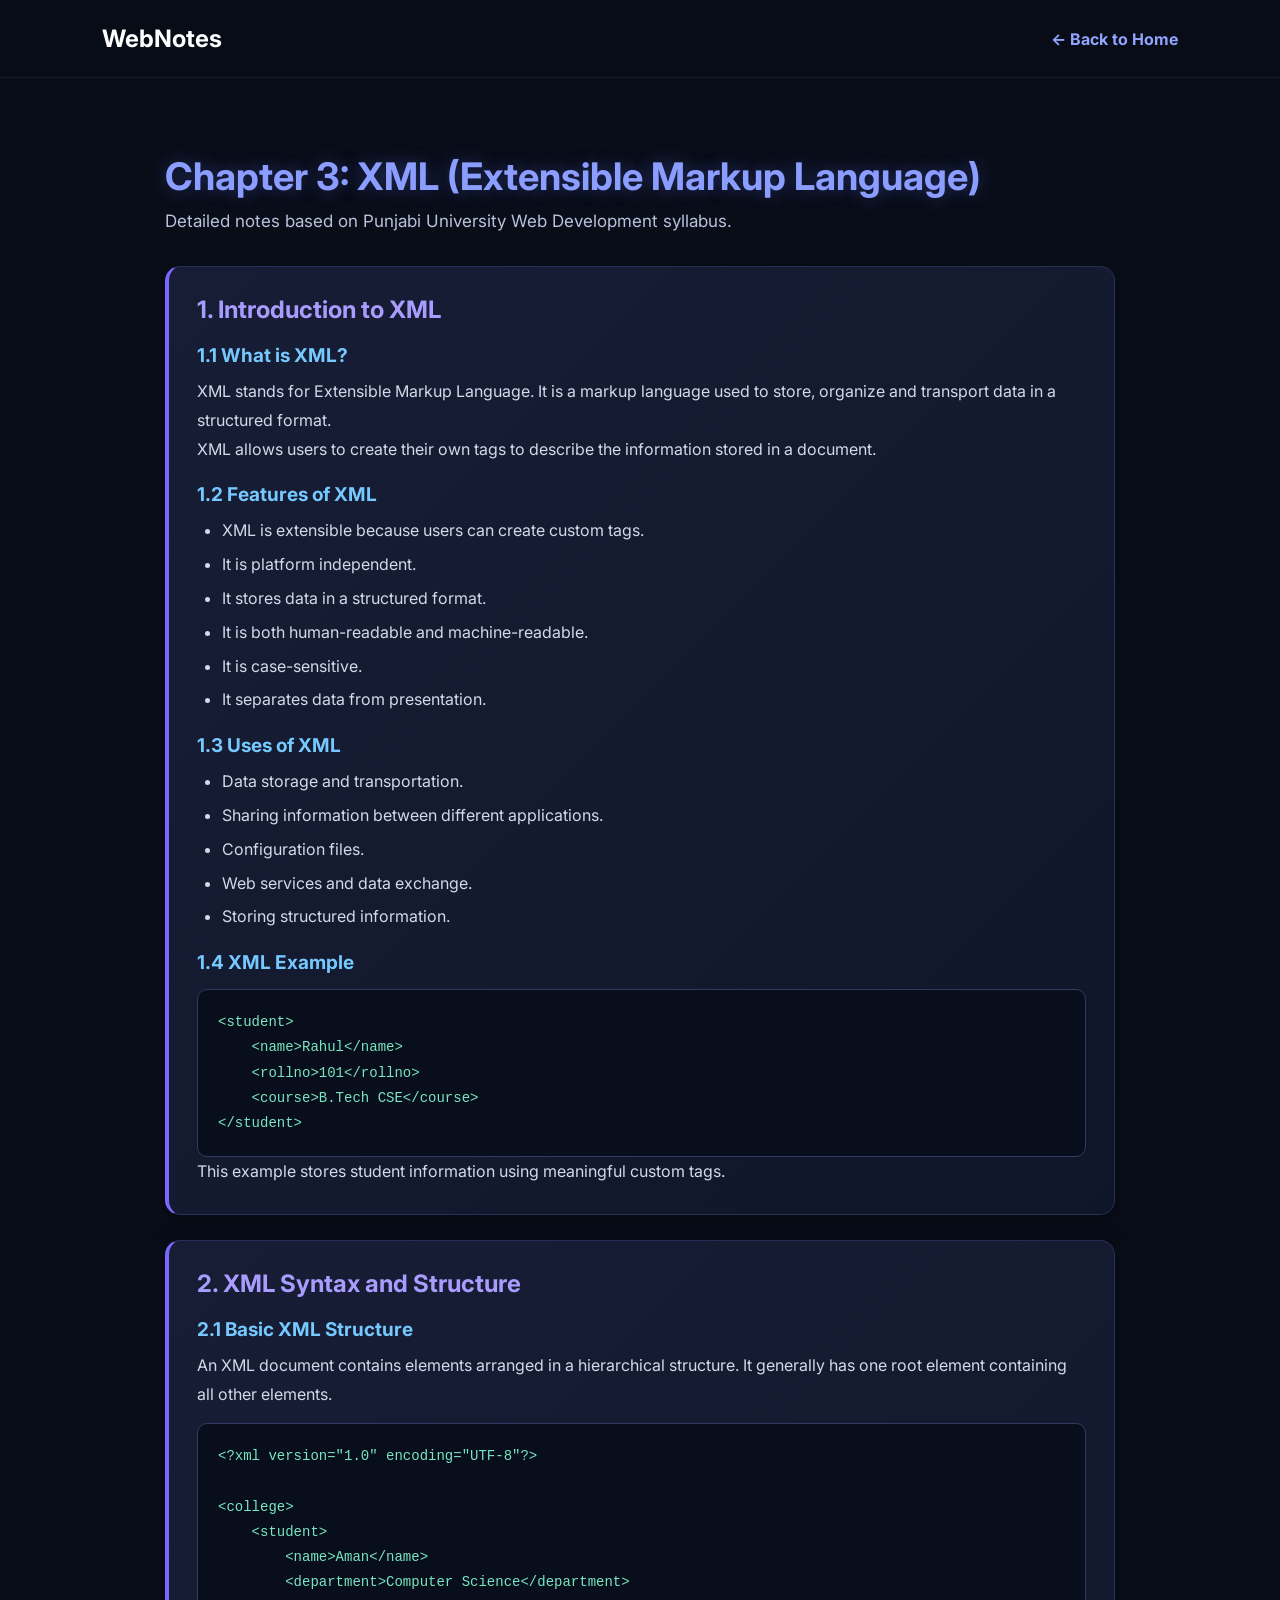
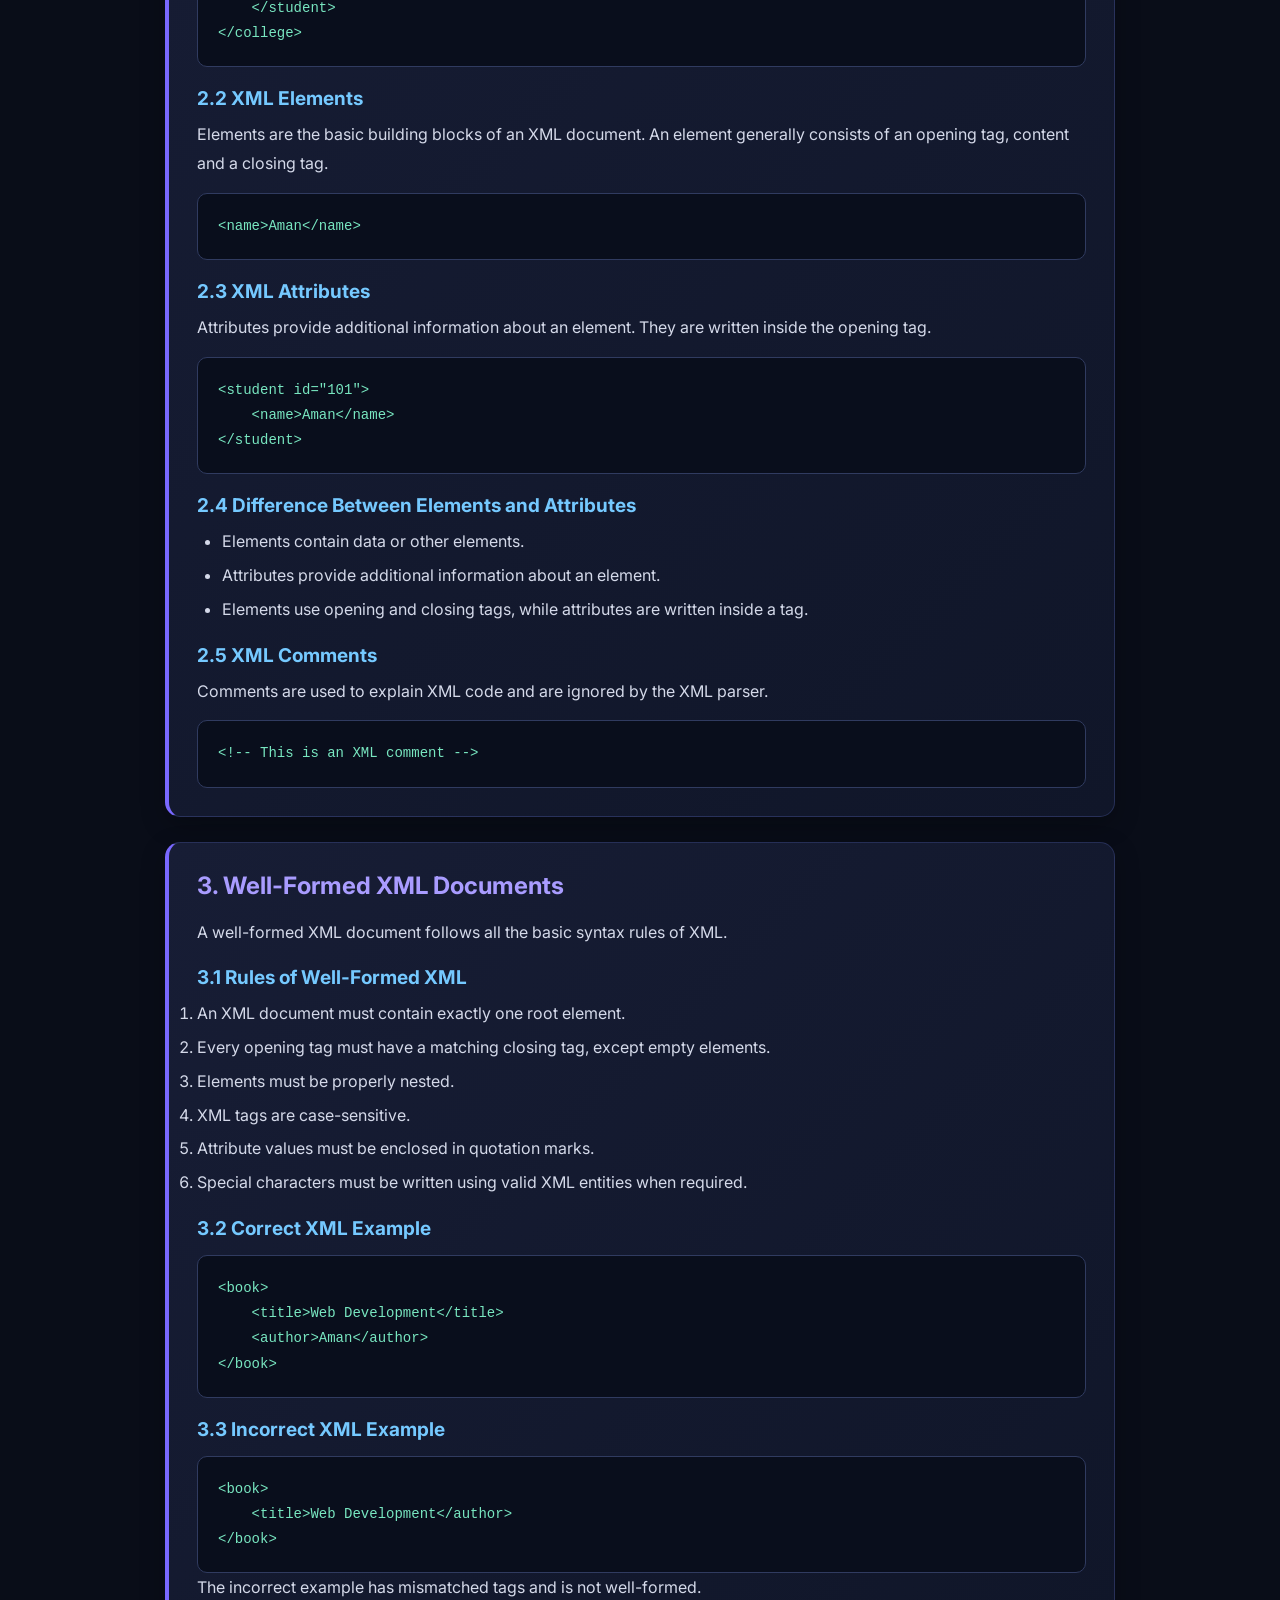
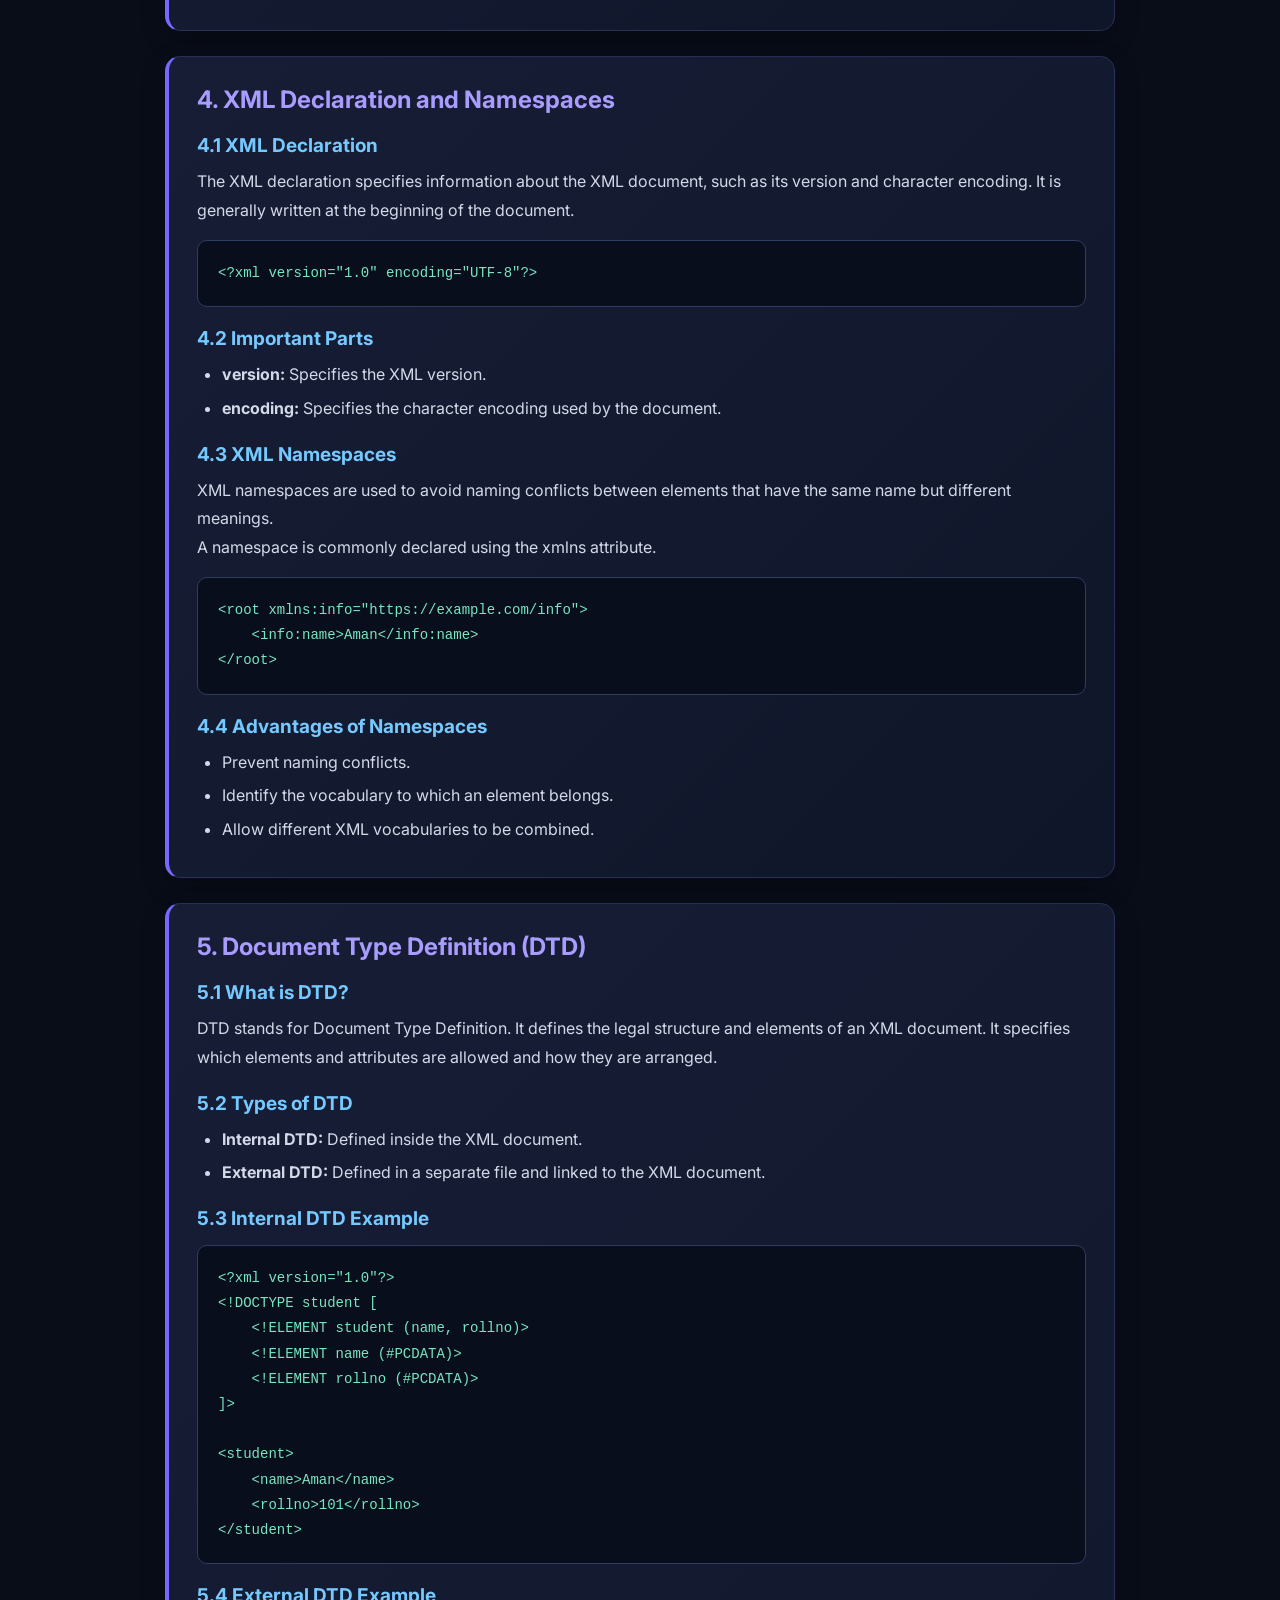
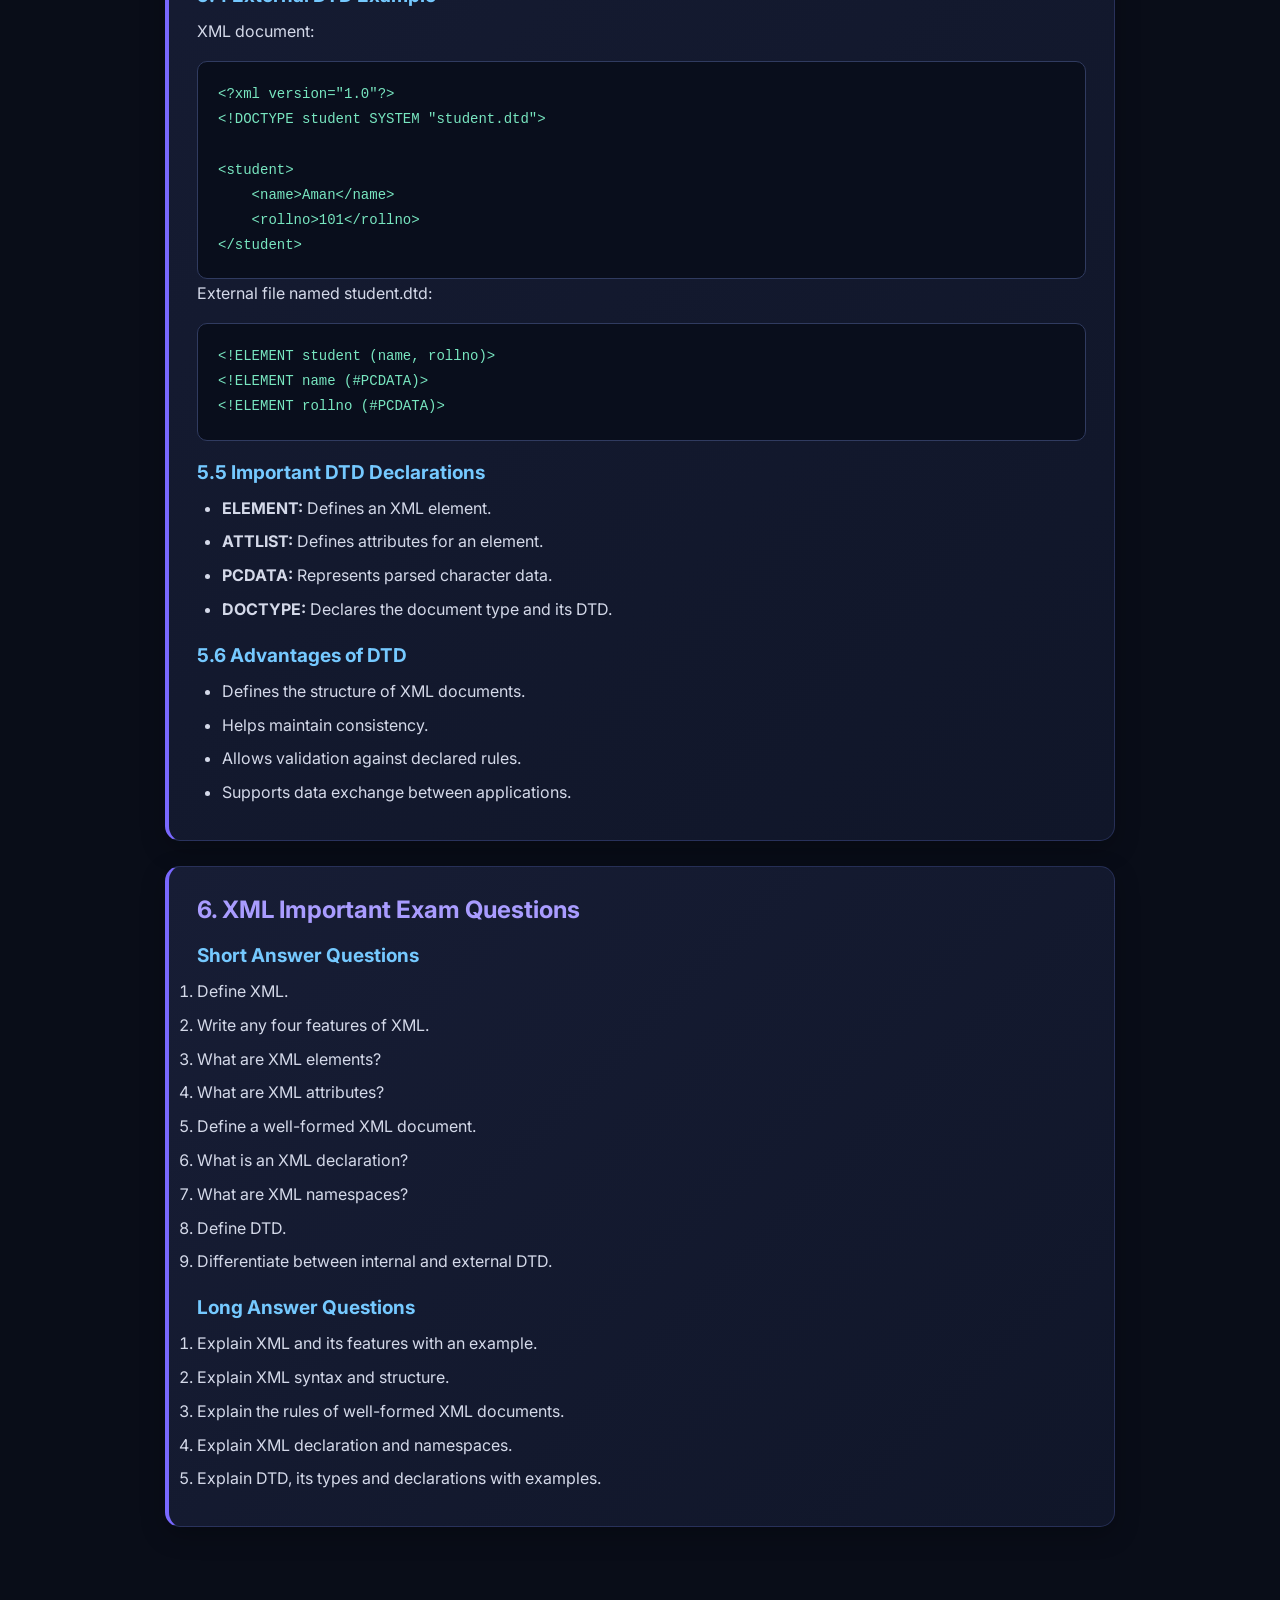
<file: chapter3.html>
<!DOCTYPE html>
<html lang="en">
<head>
<meta charset="UTF-8">
<meta name="viewport" content="width=device-width, initial-scale=1.0">
<title>Chapter 3 - XML | WebNotes</title>
<link rel="stylesheet" href="style.css">
</head>
<body>
<header class="navbar">
<h2>WebNotes</h2>
<a href="index.html">← Back to Home</a>
</header>

<main class="container">
<h1>Chapter 3: XML (Extensible Markup Language)</h1>
<p>Detailed notes based on Punjabi University Web Development syllabus.</p>

<section class="card">
<h2>1. Introduction to XML</h2>
<h3>1.1 What is XML?</h3>
<p>XML stands for Extensible Markup Language. It is a markup language used to store, organize and transport data in a structured format.</p>
<p>XML allows users to create their own tags to describe the information stored in a document.</p>

<h3>1.2 Features of XML</h3>
<ul>
<li>XML is extensible because users can create custom tags.</li>
<li>It is platform independent.</li>
<li>It stores data in a structured format.</li>
<li>It is both human-readable and machine-readable.</li>
<li>It is case-sensitive.</li>
<li>It separates data from presentation.</li>
</ul>

<h3>1.3 Uses of XML</h3>
<ul>
<li>Data storage and transportation.</li>
<li>Sharing information between different applications.</li>
<li>Configuration files.</li>
<li>Web services and data exchange.</li>
<li>Storing structured information.</li>
</ul>

<h3>1.4 XML Example</h3>
<pre><code>&lt;student&gt;
    &lt;name&gt;Rahul&lt;/name&gt;
    &lt;rollno&gt;101&lt;/rollno&gt;
    &lt;course&gt;B.Tech CSE&lt;/course&gt;
&lt;/student&gt;</code></pre>
<p>This example stores student information using meaningful custom tags.</p>
</section>

<section class="card">
<h2>2. XML Syntax and Structure</h2>

<h3>2.1 Basic XML Structure</h3>
<p>An XML document contains elements arranged in a hierarchical structure. It generally has one root element containing all other elements.</p>

<pre><code>&lt;?xml version="1.0" encoding="UTF-8"?&gt;

&lt;college&gt;
    &lt;student&gt;
        &lt;name&gt;Aman&lt;/name&gt;
        &lt;department&gt;Computer Science&lt;/department&gt;
    &lt;/student&gt;
&lt;/college&gt;</code></pre>

<h3>2.2 XML Elements</h3>
<p>Elements are the basic building blocks of an XML document. An element generally consists of an opening tag, content and a closing tag.</p>
<pre><code>&lt;name&gt;Aman&lt;/name&gt;</code></pre>

<h3>2.3 XML Attributes</h3>
<p>Attributes provide additional information about an element. They are written inside the opening tag.</p>
<pre><code>&lt;student id="101"&gt;
    &lt;name&gt;Aman&lt;/name&gt;
&lt;/student&gt;</code></pre>

<h3>2.4 Difference Between Elements and Attributes</h3>
<ul>
<li>Elements contain data or other elements.</li>
<li>Attributes provide additional information about an element.</li>
<li>Elements use opening and closing tags, while attributes are written inside a tag.</li>
</ul>

<h3>2.5 XML Comments</h3>
<p>Comments are used to explain XML code and are ignored by the XML parser.</p>
<pre><code>&lt;!-- This is an XML comment --&gt;</code></pre>
</section>

<section class="card">
<h2>3. Well-Formed XML Documents</h2>
<p>A well-formed XML document follows all the basic syntax rules of XML.</p>

<h3>3.1 Rules of Well-Formed XML</h3>
<ol>
<li>An XML document must contain exactly one root element.</li>
<li>Every opening tag must have a matching closing tag, except empty elements.</li>
<li>Elements must be properly nested.</li>
<li>XML tags are case-sensitive.</li>
<li>Attribute values must be enclosed in quotation marks.</li>
<li>Special characters must be written using valid XML entities when required.</li>
</ol>

<h3>3.2 Correct XML Example</h3>
<pre><code>&lt;book&gt;
    &lt;title&gt;Web Development&lt;/title&gt;
    &lt;author&gt;Aman&lt;/author&gt;
&lt;/book&gt;</code></pre>

<h3>3.3 Incorrect XML Example</h3>
<pre><code>&lt;book&gt;
    &lt;title&gt;Web Development&lt;/author&gt;
&lt;/book&gt;</code></pre>
<p>The incorrect example has mismatched tags and is not well-formed.</p>
</section>

<section class="card">
<h2>4. XML Declaration and Namespaces</h2>

<h3>4.1 XML Declaration</h3>
<p>The XML declaration specifies information about the XML document, such as its version and character encoding. It is generally written at the beginning of the document.</p>
<pre><code>&lt;?xml version="1.0" encoding="UTF-8"?&gt;</code></pre>

<h3>4.2 Important Parts</h3>
<ul>
<li><b>version:</b> Specifies the XML version.</li>
<li><b>encoding:</b> Specifies the character encoding used by the document.</li>
</ul>

<h3>4.3 XML Namespaces</h3>
<p>XML namespaces are used to avoid naming conflicts between elements that have the same name but different meanings.</p>
<p>A namespace is commonly declared using the xmlns attribute.</p>

<pre><code>&lt;root xmlns:info="https://example.com/info"&gt;
    &lt;info:name&gt;Aman&lt;/info:name&gt;
&lt;/root&gt;</code></pre>

<h3>4.4 Advantages of Namespaces</h3>
<ul>
<li>Prevent naming conflicts.</li>
<li>Identify the vocabulary to which an element belongs.</li>
<li>Allow different XML vocabularies to be combined.</li>
</ul>
</section>

<section class="card">
<h2>5. Document Type Definition (DTD)</h2>

<h3>5.1 What is DTD?</h3>
<p>DTD stands for Document Type Definition. It defines the legal structure and elements of an XML document. It specifies which elements and attributes are allowed and how they are arranged.</p>

<h3>5.2 Types of DTD</h3>
<ul>
<li><b>Internal DTD:</b> Defined inside the XML document.</li>
<li><b>External DTD:</b> Defined in a separate file and linked to the XML document.</li>
</ul>

<h3>5.3 Internal DTD Example</h3>
<pre><code>&lt;?xml version="1.0"?&gt;
&lt;!DOCTYPE student [
    &lt;!ELEMENT student (name, rollno)&gt;
    &lt;!ELEMENT name (#PCDATA)&gt;
    &lt;!ELEMENT rollno (#PCDATA)&gt;
]&gt;

&lt;student&gt;
    &lt;name&gt;Aman&lt;/name&gt;
    &lt;rollno&gt;101&lt;/rollno&gt;
&lt;/student&gt;</code></pre>

<h3>5.4 External DTD Example</h3>
<p>XML document:</p>
<pre><code>&lt;?xml version="1.0"?&gt;
&lt;!DOCTYPE student SYSTEM "student.dtd"&gt;

&lt;student&gt;
    &lt;name&gt;Aman&lt;/name&gt;
    &lt;rollno&gt;101&lt;/rollno&gt;
&lt;/student&gt;</code></pre>

<p>External file named student.dtd:</p>
<pre><code>&lt;!ELEMENT student (name, rollno)&gt;
&lt;!ELEMENT name (#PCDATA)&gt;
&lt;!ELEMENT rollno (#PCDATA)&gt;</code></pre>

<h3>5.5 Important DTD Declarations</h3>
<ul>
<li><b>ELEMENT:</b> Defines an XML element.</li>
<li><b>ATTLIST:</b> Defines attributes for an element.</li>
<li><b>PCDATA:</b> Represents parsed character data.</li>
<li><b>DOCTYPE:</b> Declares the document type and its DTD.</li>
</ul>

<h3>5.6 Advantages of DTD</h3>
<ul>
<li>Defines the structure of XML documents.</li>
<li>Helps maintain consistency.</li>
<li>Allows validation against declared rules.</li>
<li>Supports data exchange between applications.</li>
</ul>
</section>

<section class="card">
<h2>6. XML Important Exam Questions</h2>
<h3>Short Answer Questions</h3>
<ol>
<li>Define XML.</li>
<li>Write any four features of XML.</li>
<li>What are XML elements?</li>
<li>What are XML attributes?</li>
<li>Define a well-formed XML document.</li>
<li>What is an XML declaration?</li>
<li>What are XML namespaces?</li>
<li>Define DTD.</li>
<li>Differentiate between internal and external DTD.</li>
</ol>

<h3>Long Answer Questions</h3>
<ol>
<li>Explain XML and its features with an example.</li>
<li>Explain XML syntax and structure.</li>
<li>Explain the rules of well-formed XML documents.</li>
<li>Explain XML declaration and namespaces.</li>
<li>Explain DTD, its types and declarations with examples.</li>
</ol>
</section>
</main>
</body>
</html>
</file>
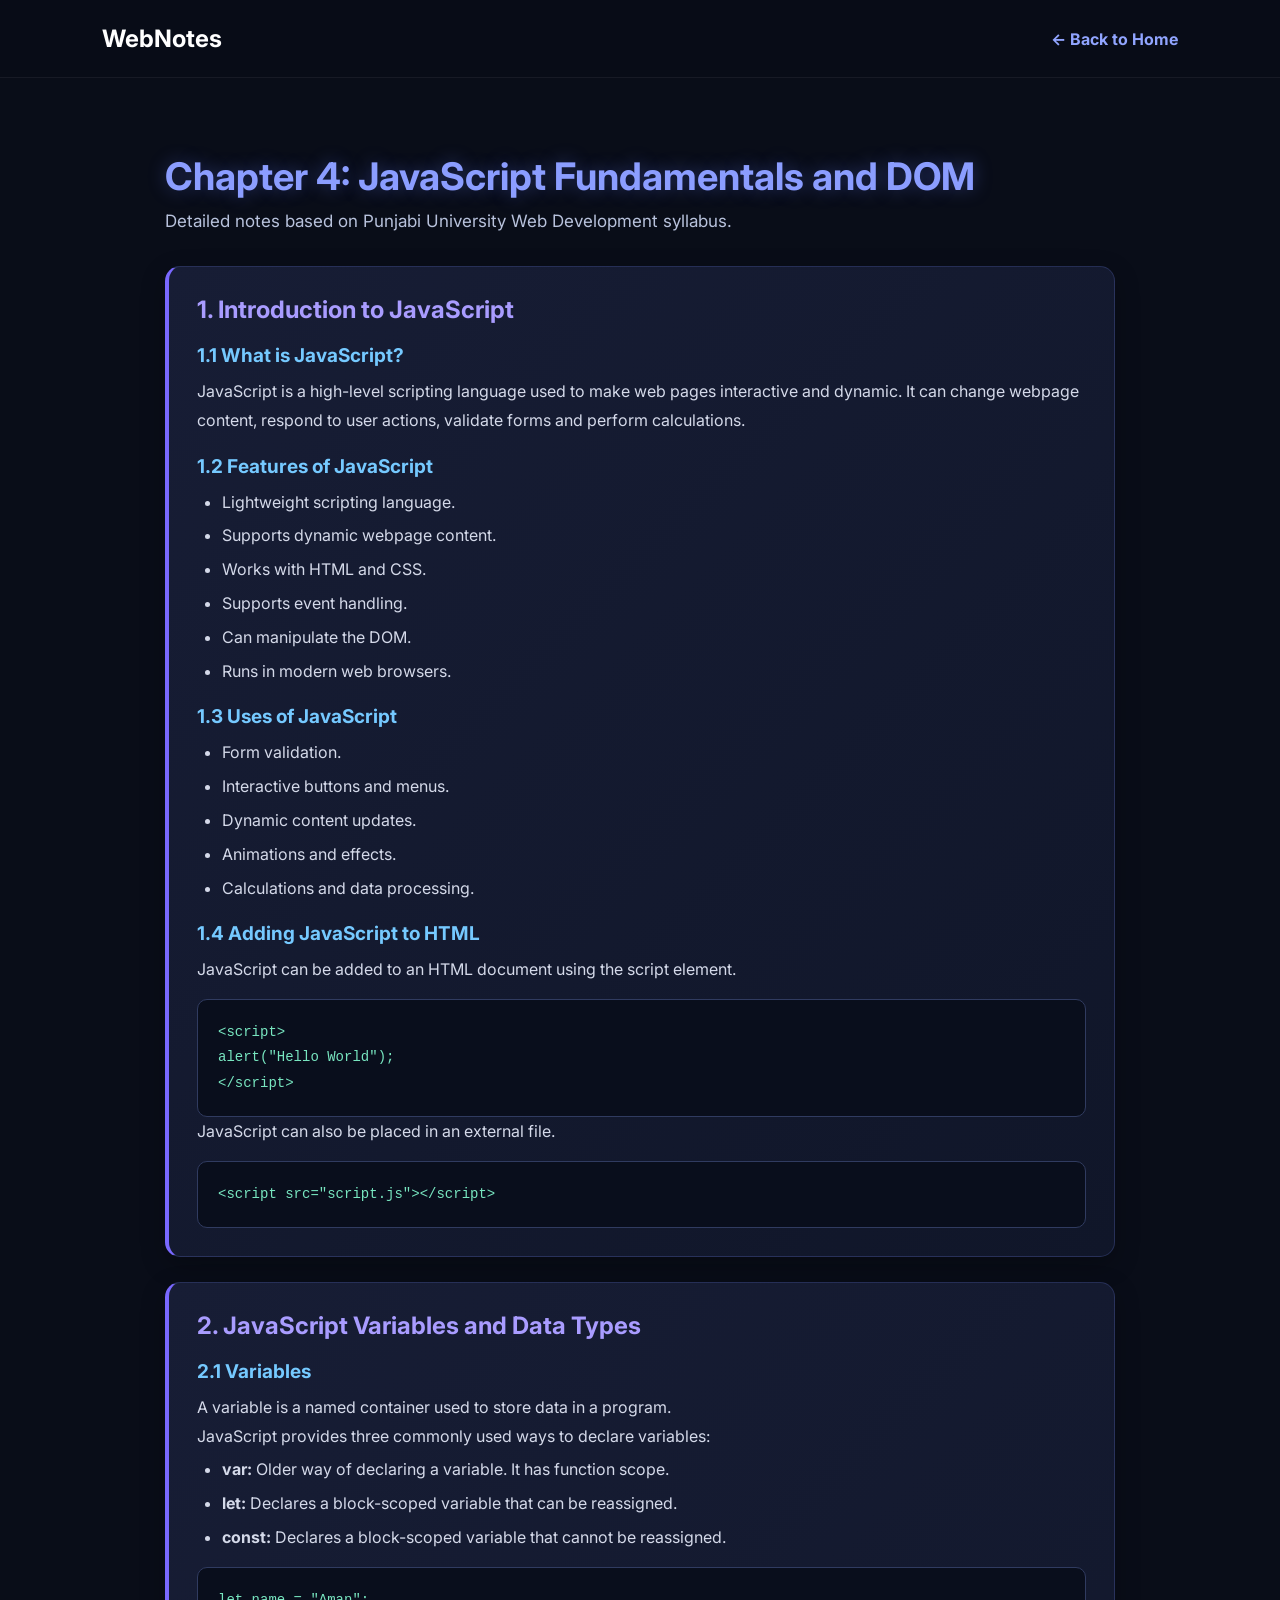
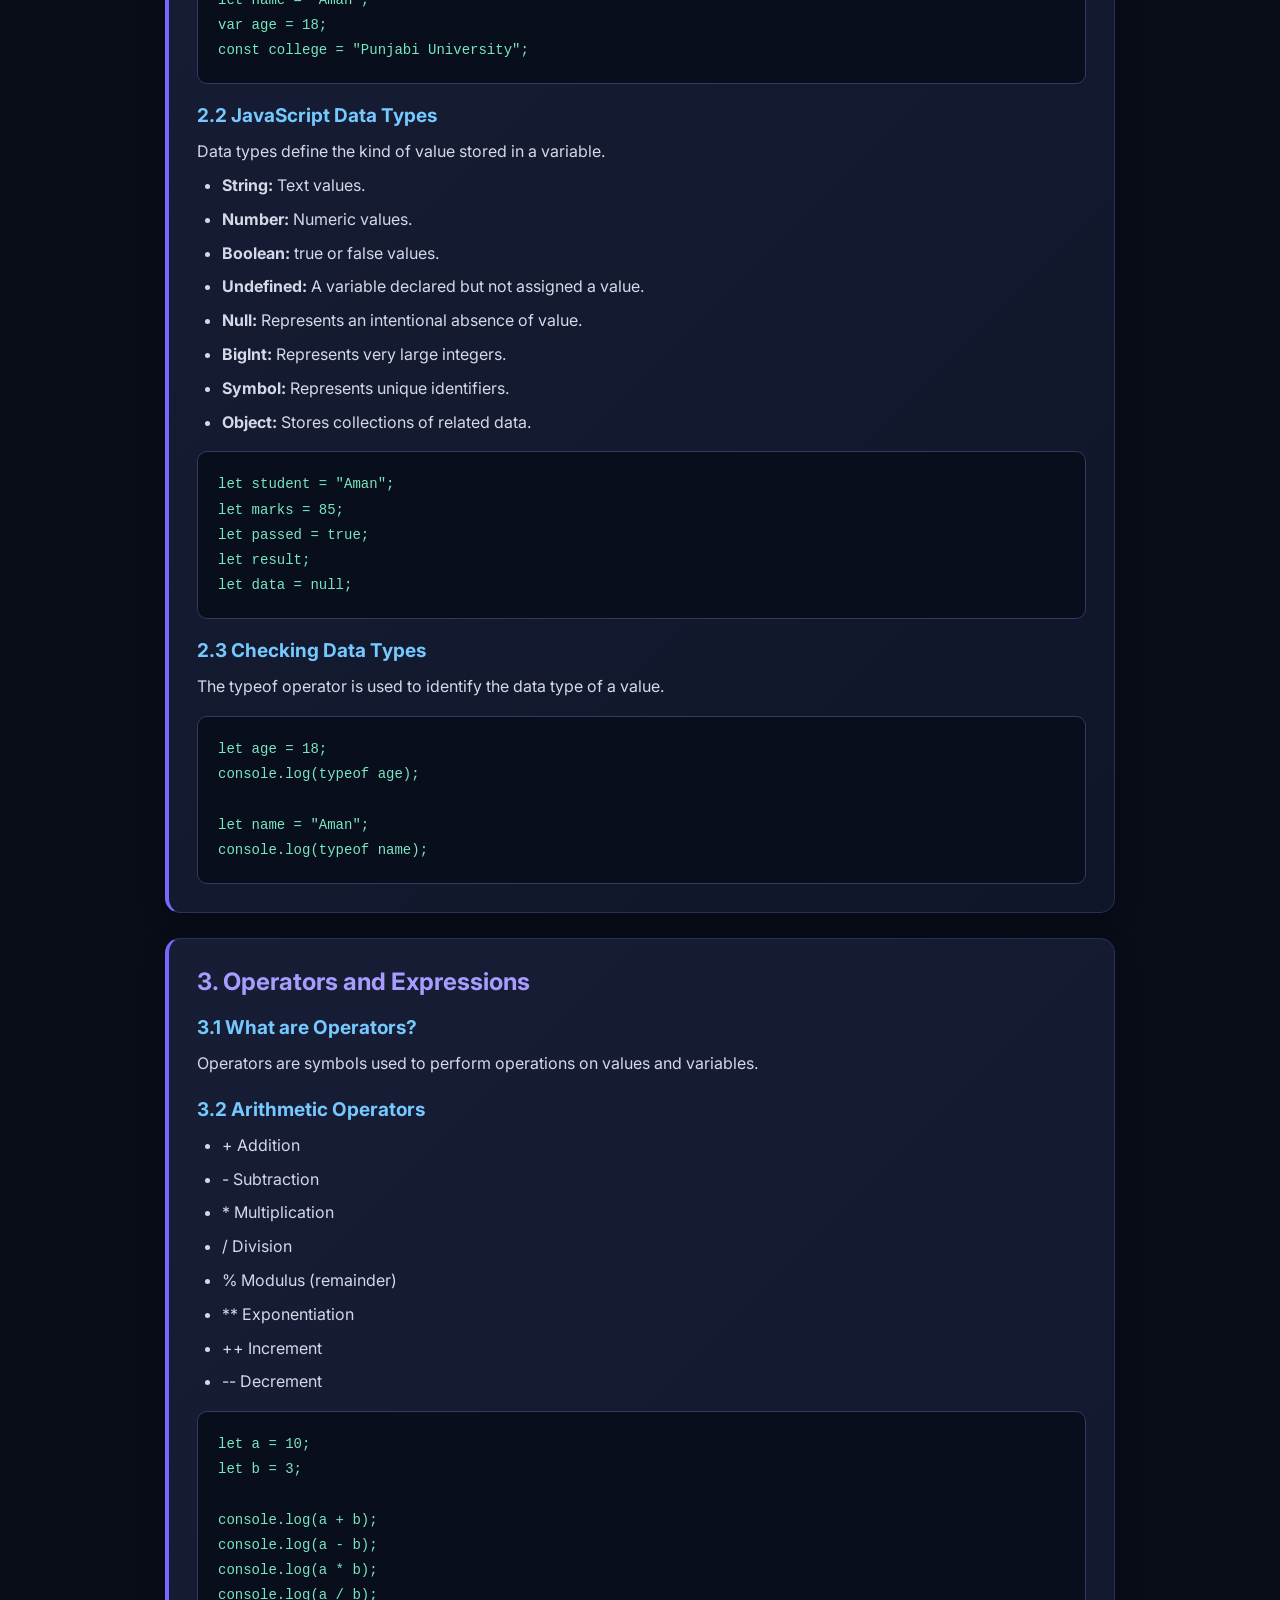
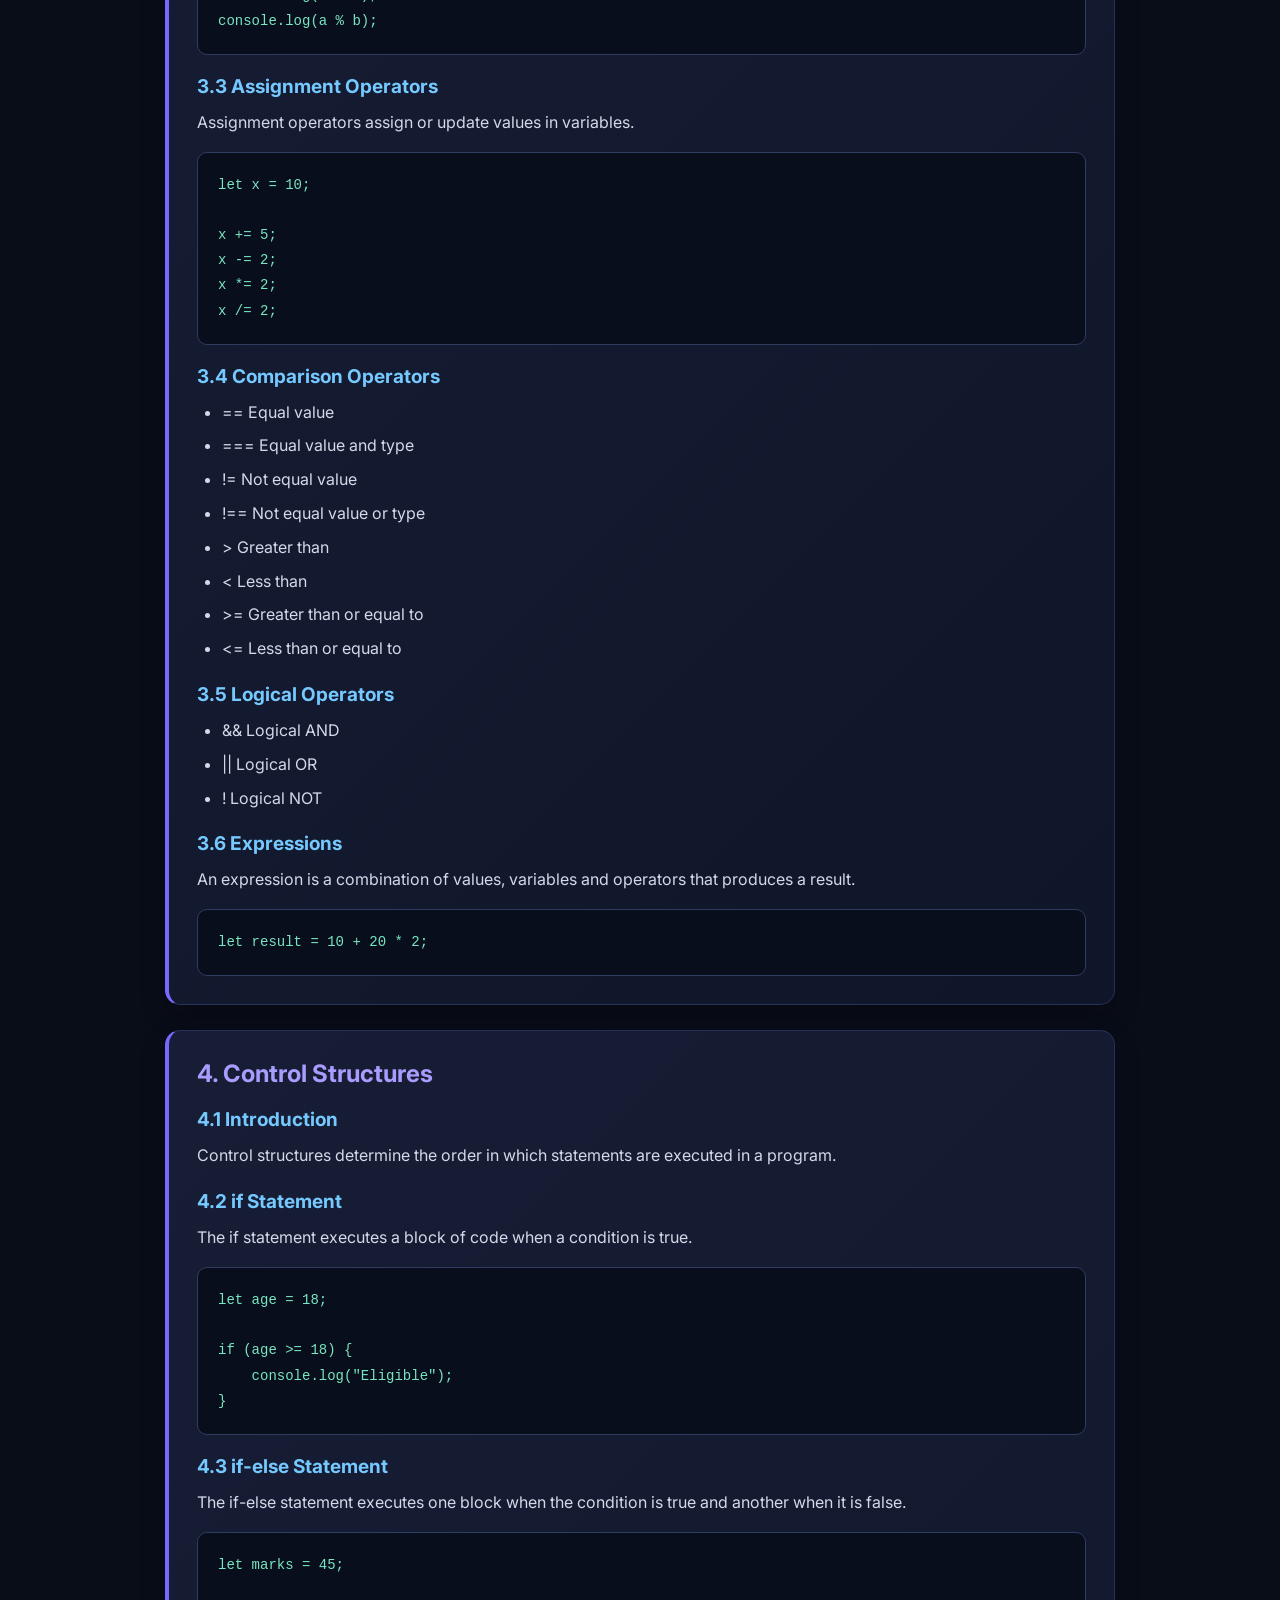
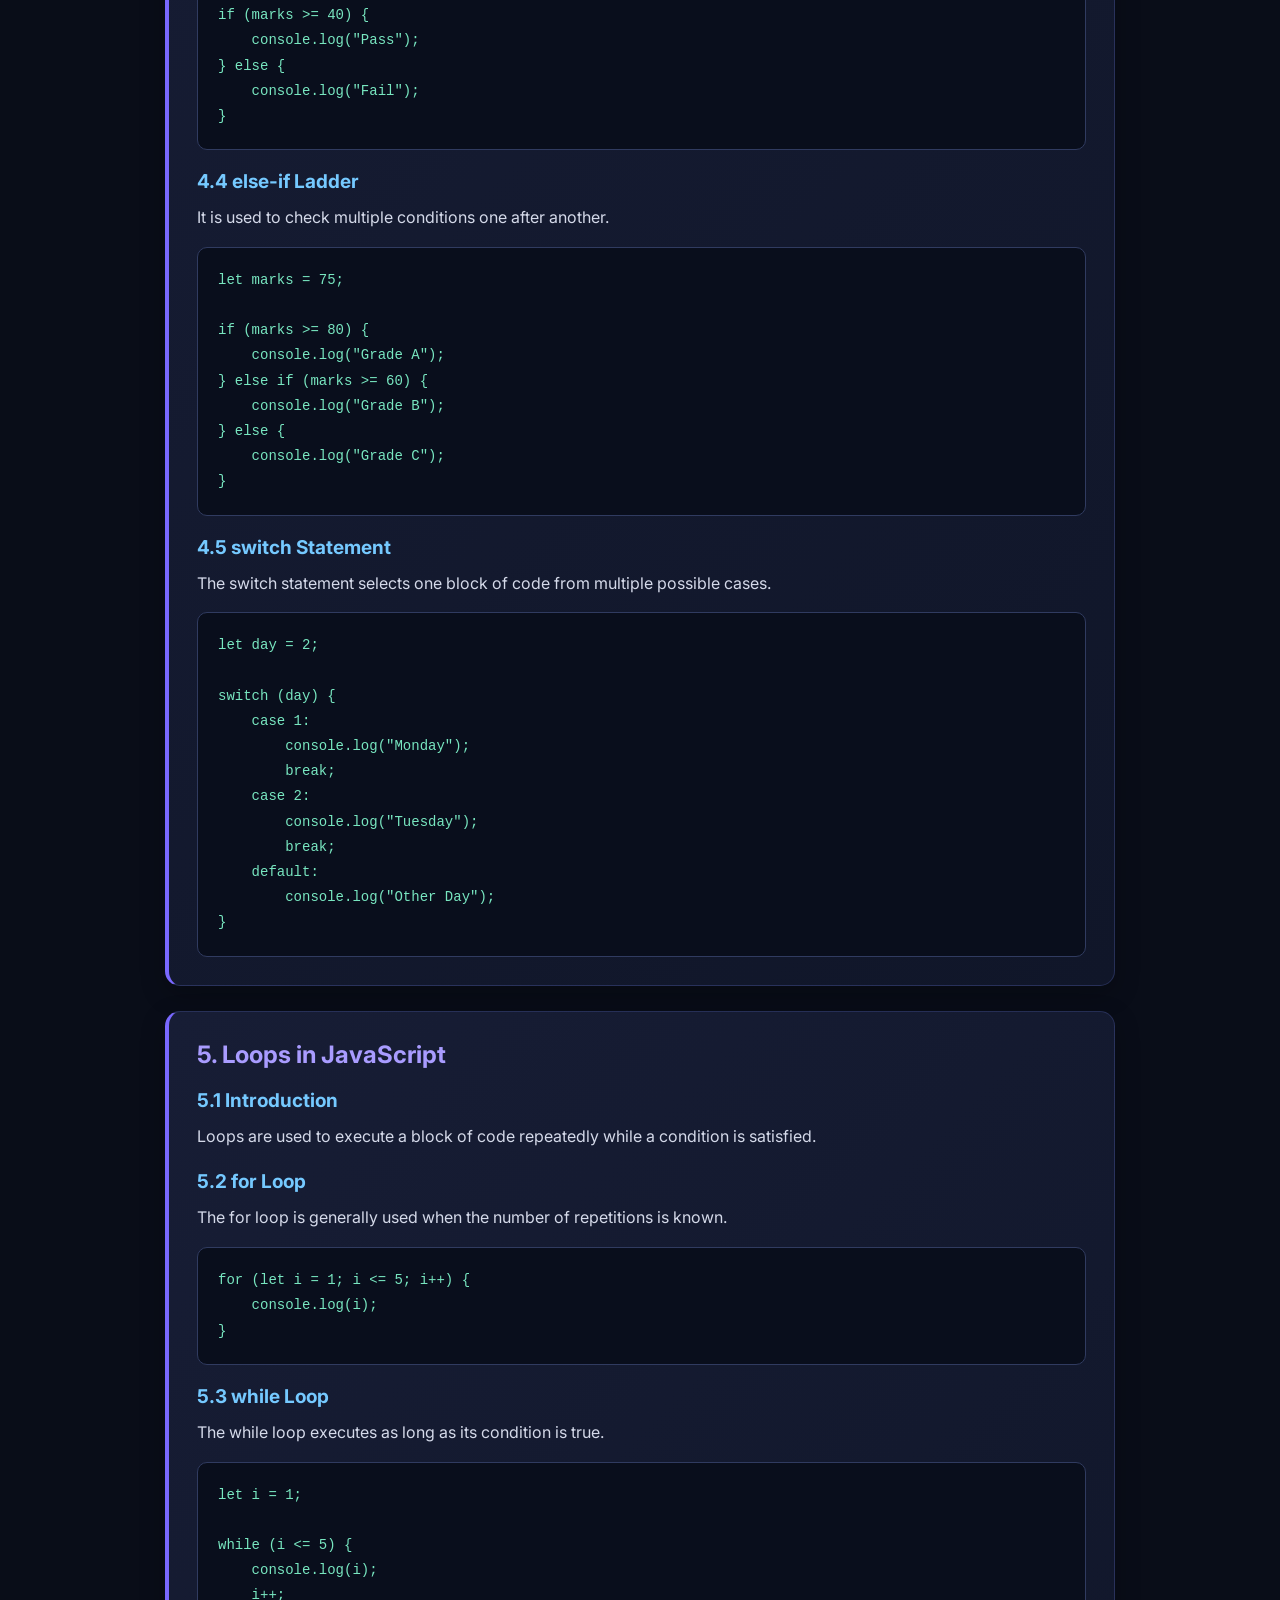
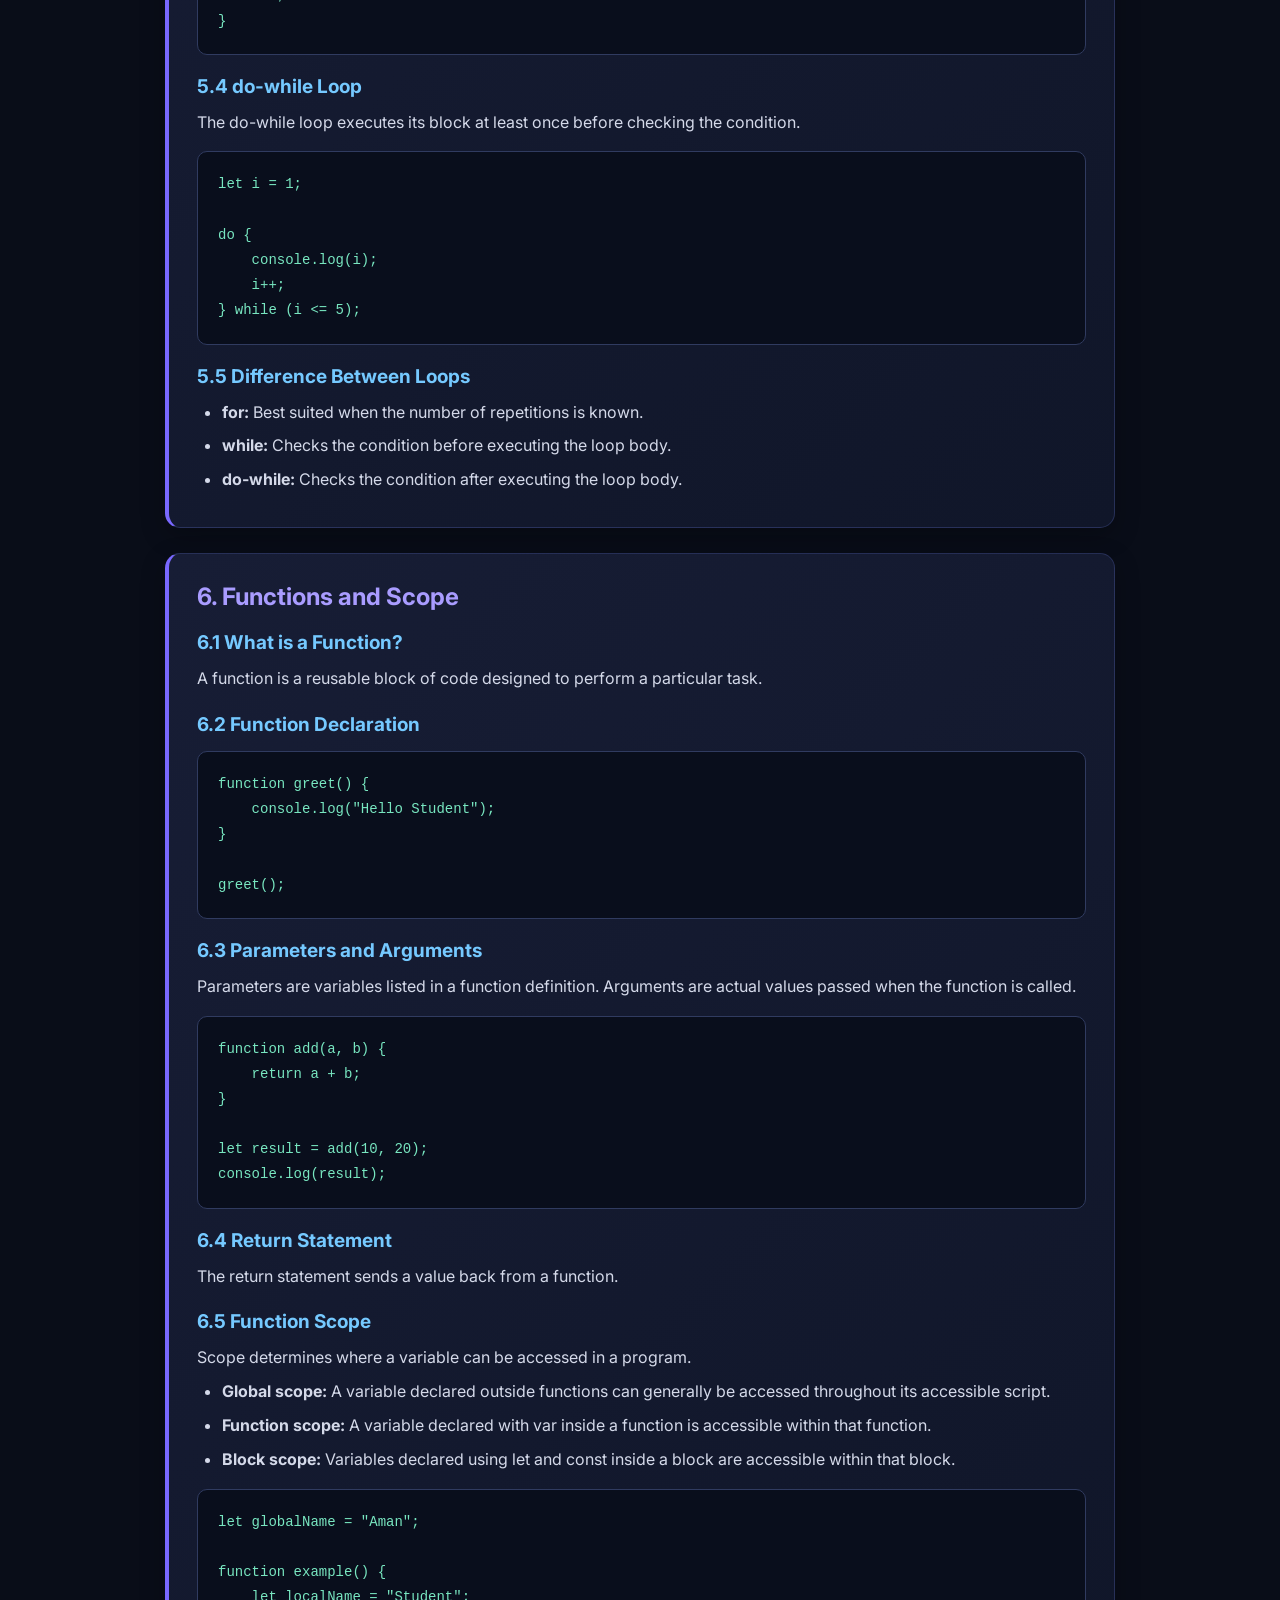
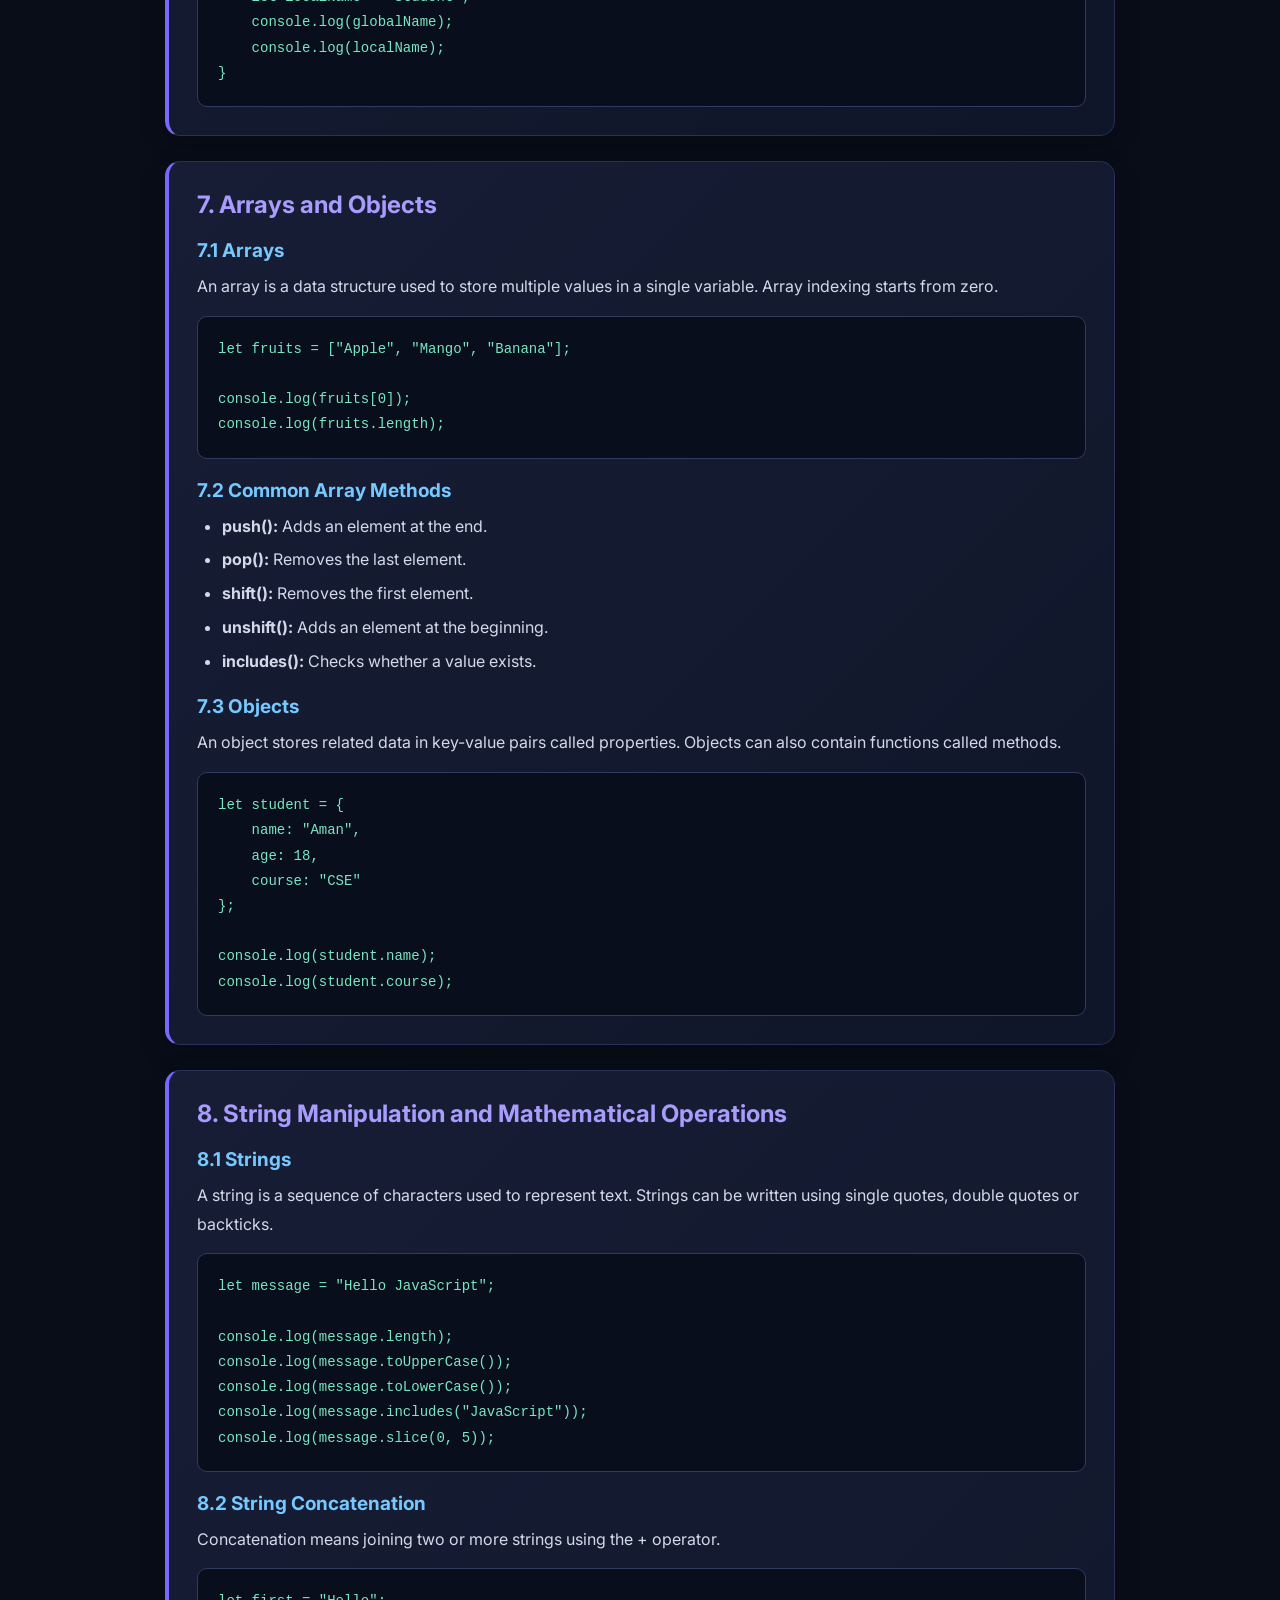
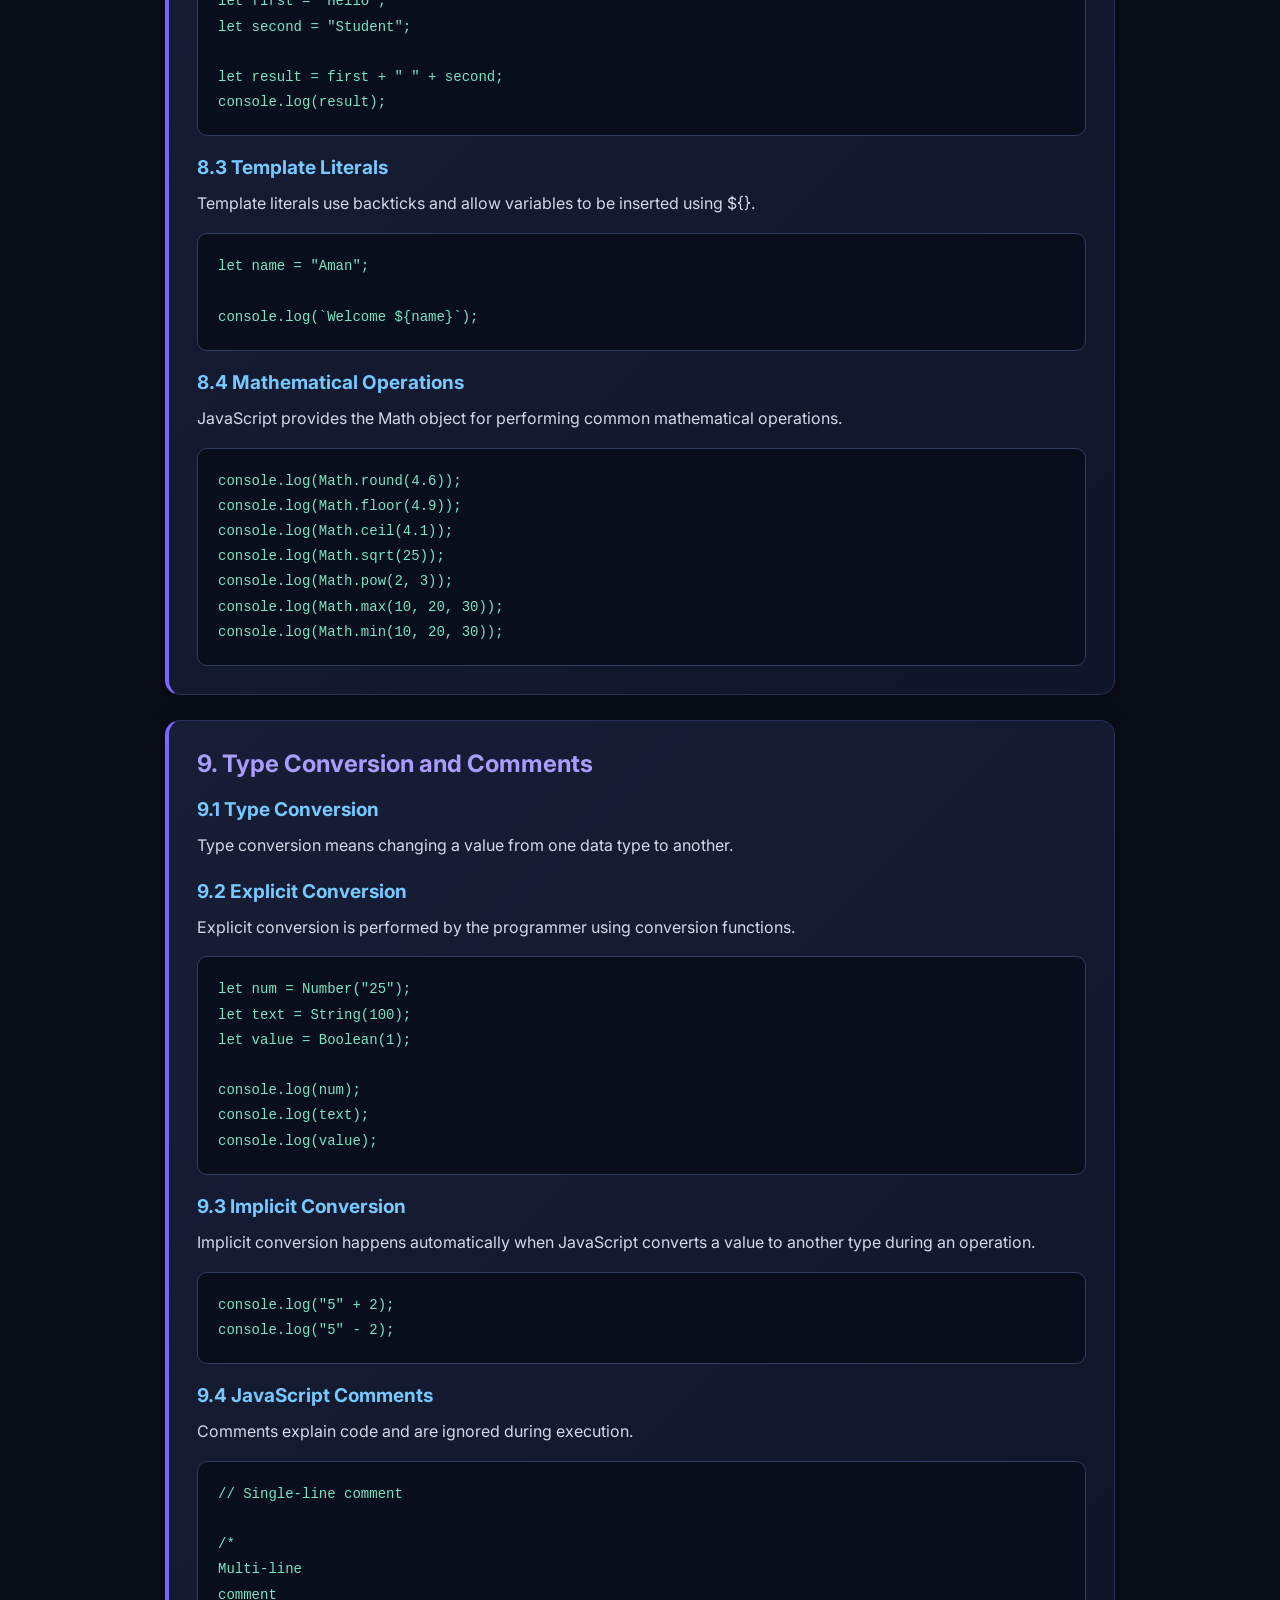
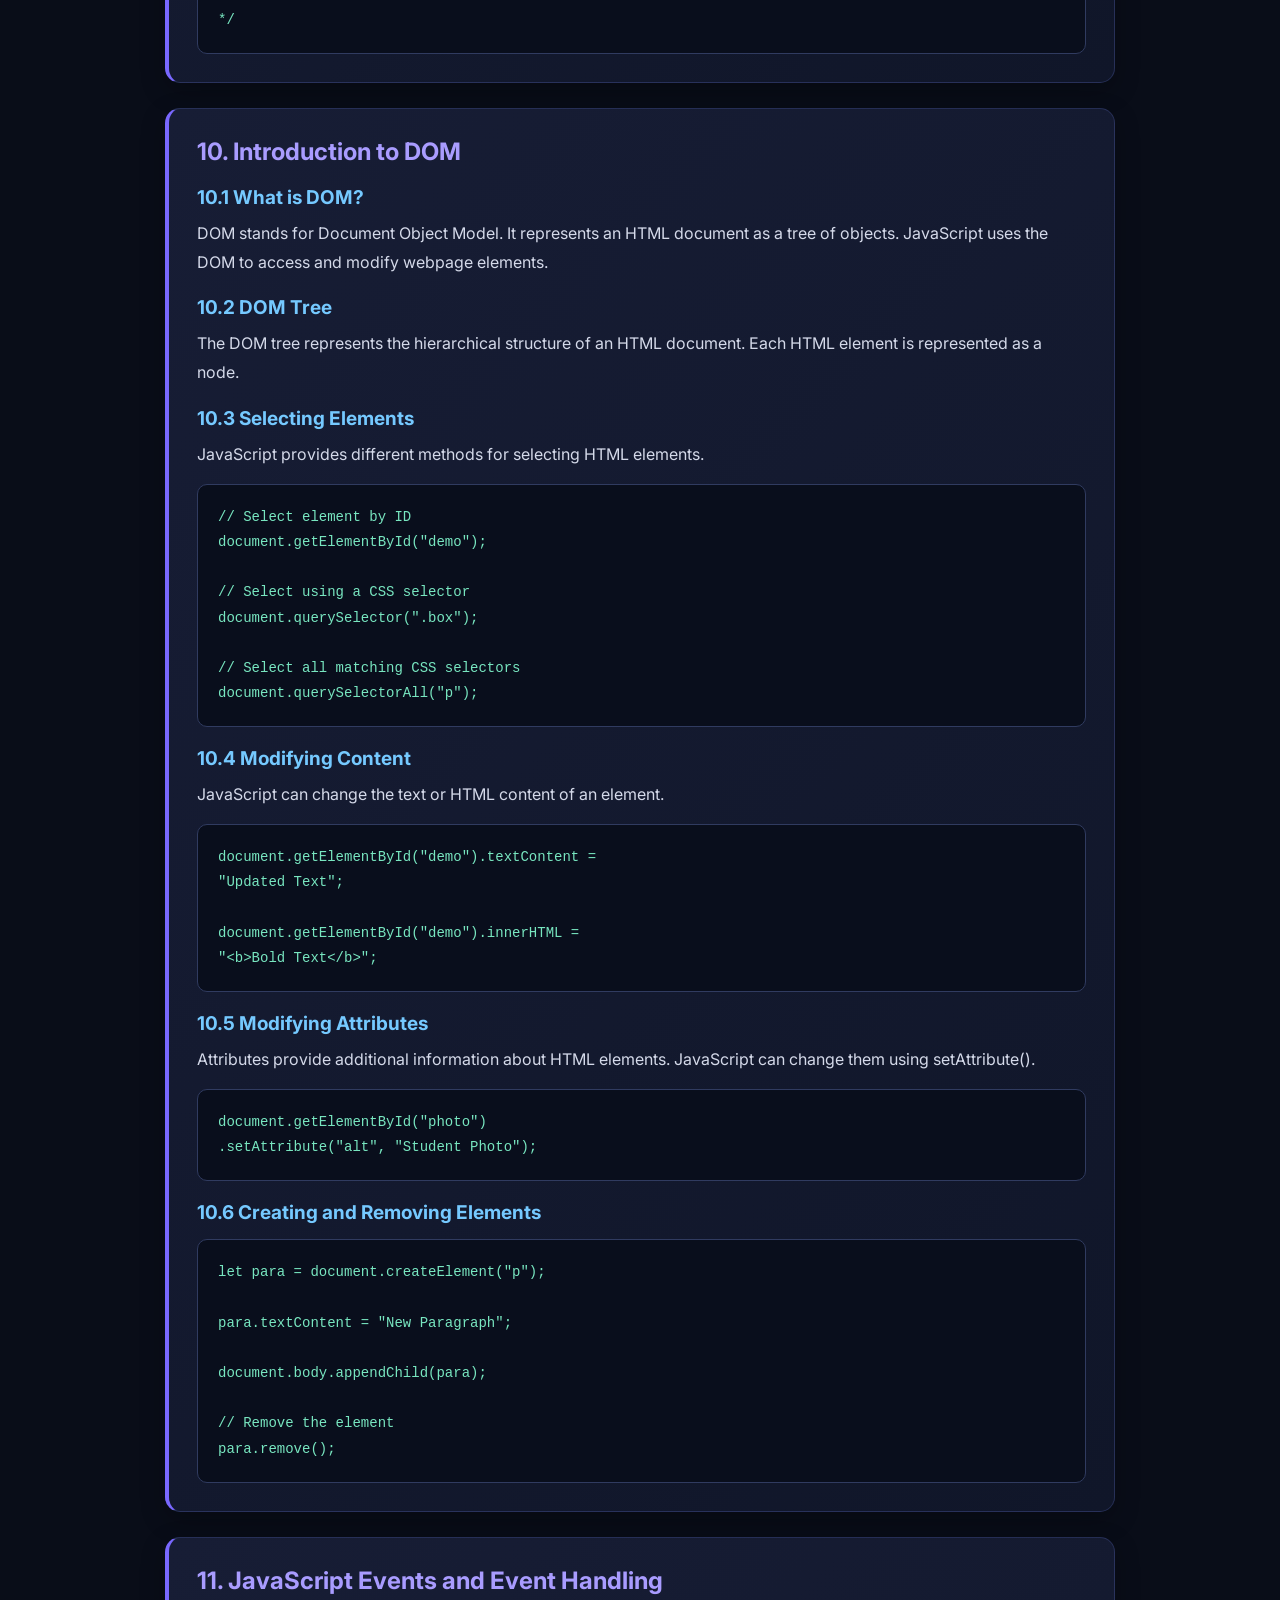
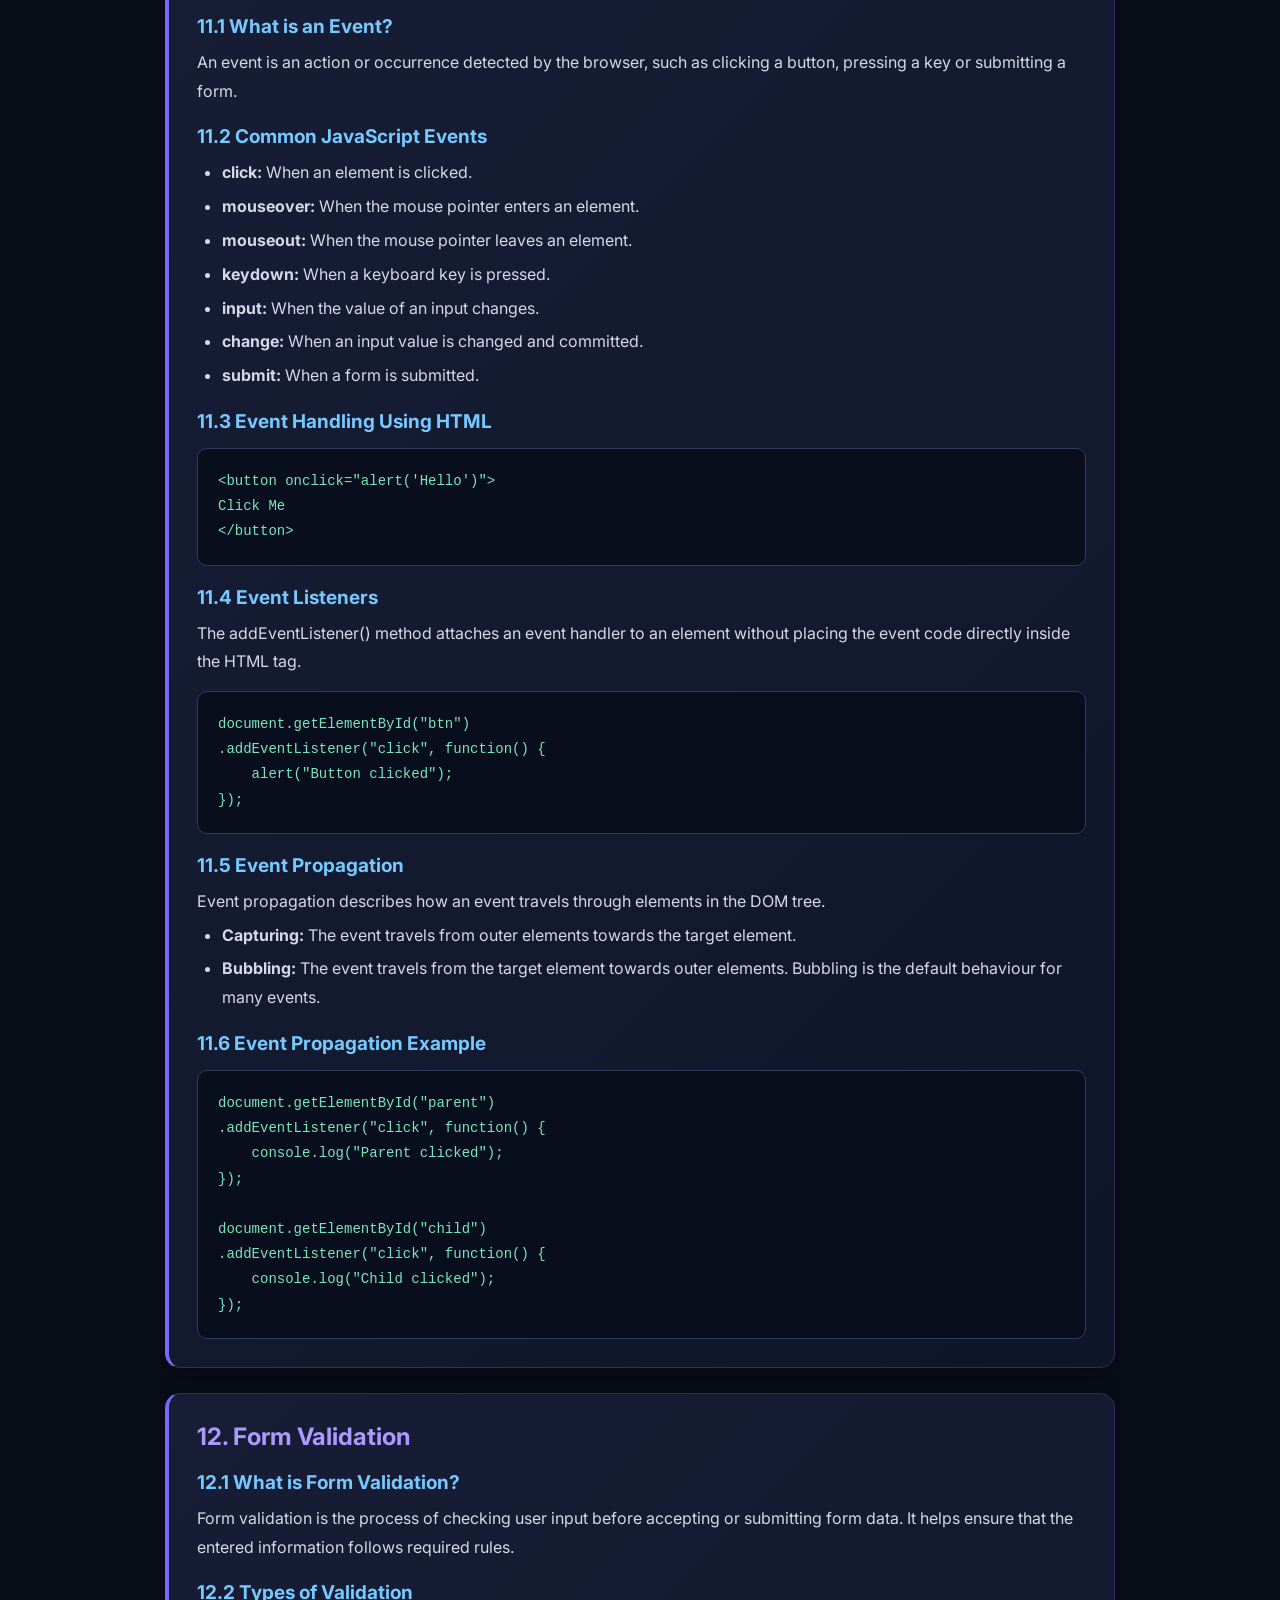
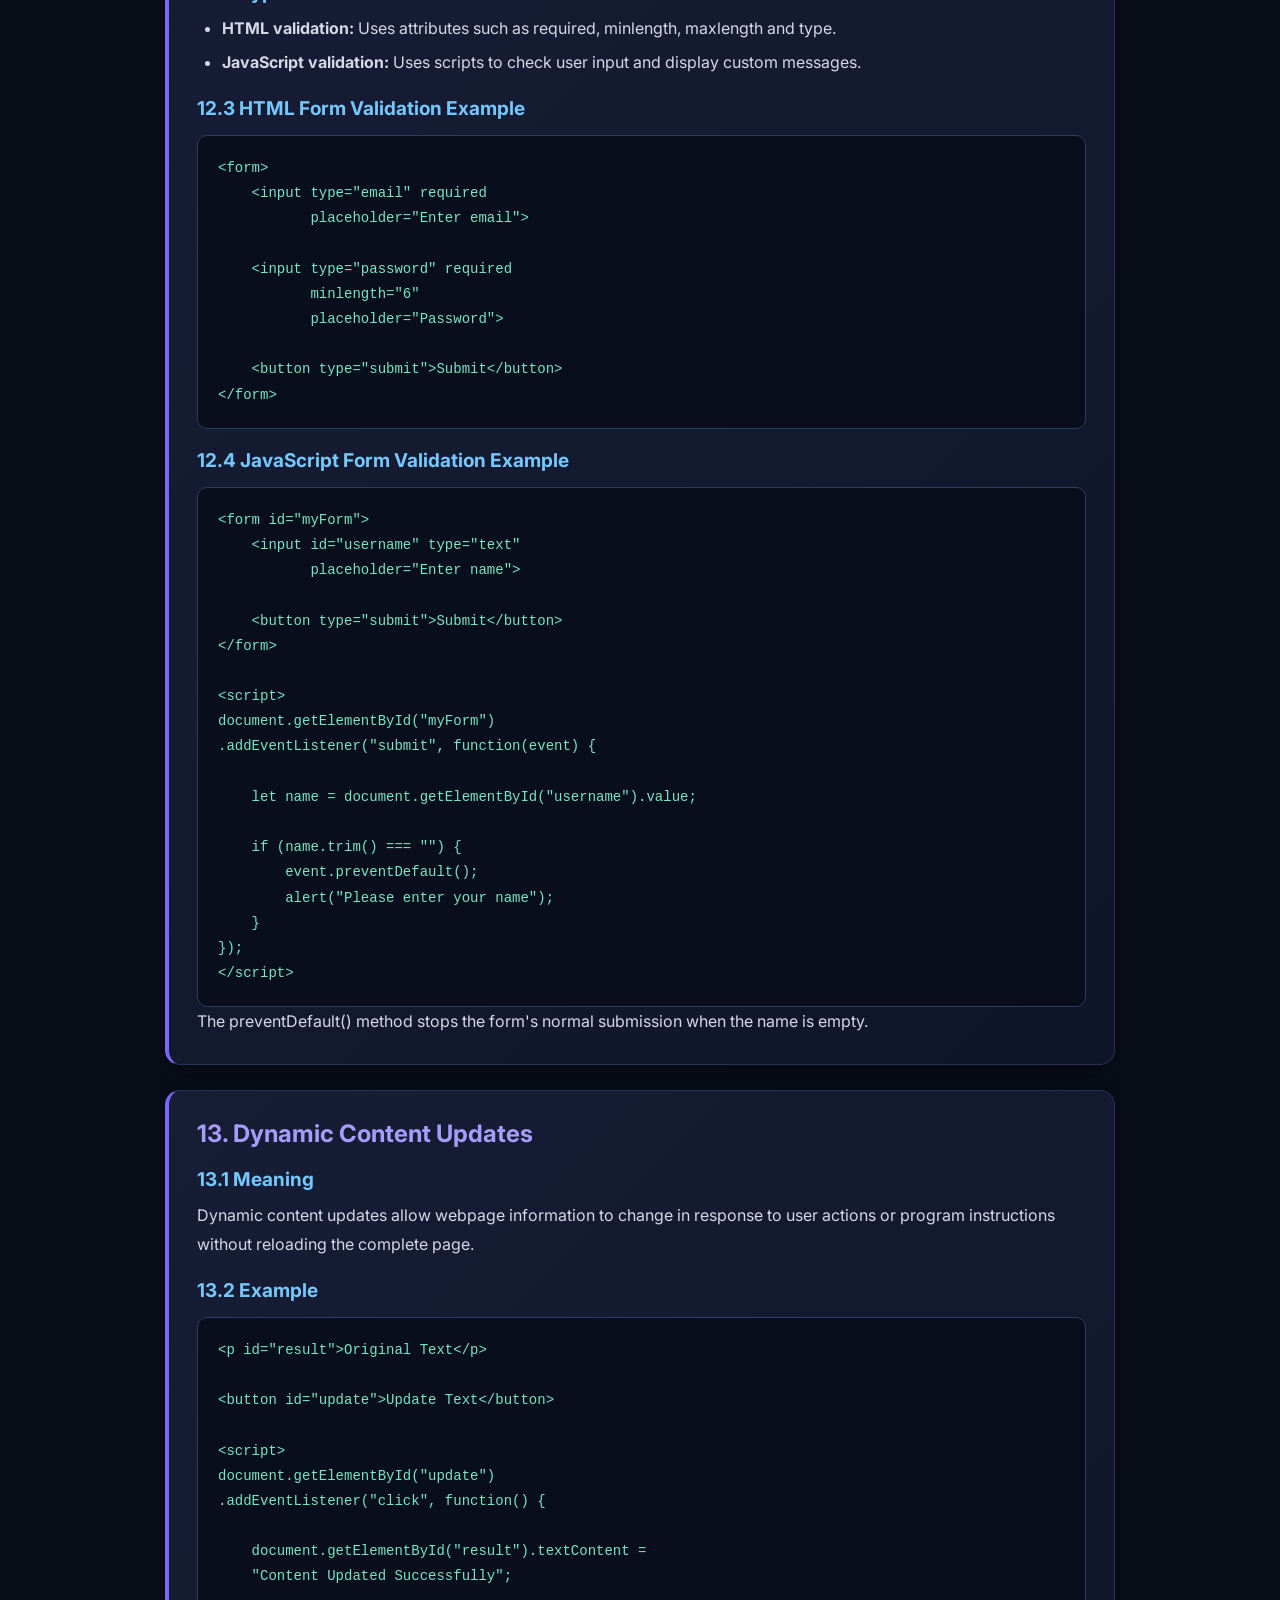
<file: chapter4.html>
<!DOCTYPE html>
<html lang="en">
<head>
<meta charset="UTF-8">
<meta name="viewport" content="width=device-width, initial-scale=1.0">
<title>Chapter 4 - JavaScript | WebNotes</title>
<link rel="stylesheet" href="style.css">
</head>
<body>
<header class="navbar">
<h2>WebNotes</h2>
<a href="index.html">← Back to Home</a>
</header>

<main class="container">
<h1>Chapter 4: JavaScript Fundamentals and DOM</h1>
<p>Detailed notes based on Punjabi University Web Development syllabus.</p>

<section class="card">
<h2>1. Introduction to JavaScript</h2>

<h3>1.1 What is JavaScript?</h3>
<p>JavaScript is a high-level scripting language used to make web pages interactive and dynamic. It can change webpage content, respond to user actions, validate forms and perform calculations.</p>

<h3>1.2 Features of JavaScript</h3>
<ul>
<li>Lightweight scripting language.</li>
<li>Supports dynamic webpage content.</li>
<li>Works with HTML and CSS.</li>
<li>Supports event handling.</li>
<li>Can manipulate the DOM.</li>
<li>Runs in modern web browsers.</li>
</ul>

<h3>1.3 Uses of JavaScript</h3>
<ul>
<li>Form validation.</li>
<li>Interactive buttons and menus.</li>
<li>Dynamic content updates.</li>
<li>Animations and effects.</li>
<li>Calculations and data processing.</li>
</ul>

<h3>1.4 Adding JavaScript to HTML</h3>
<p>JavaScript can be added to an HTML document using the script element.</p>

<pre><code>&lt;script&gt;
alert("Hello World");
&lt;/script&gt;</code></pre>

<p>JavaScript can also be placed in an external file.</p>
<pre><code>&lt;script src="script.js"&gt;&lt;/script&gt;</code></pre>
</section>

<section class="card">
<h2>2. JavaScript Variables and Data Types</h2>

<h3>2.1 Variables</h3>
<p>A variable is a named container used to store data in a program.</p>

<p>JavaScript provides three commonly used ways to declare variables:</p>
<ul>
<li><b>var:</b> Older way of declaring a variable. It has function scope.</li>
<li><b>let:</b> Declares a block-scoped variable that can be reassigned.</li>
<li><b>const:</b> Declares a block-scoped variable that cannot be reassigned.</li>
</ul>

<pre><code>let name = "Aman";
var age = 18;
const college = "Punjabi University";</code></pre>

<h3>2.2 JavaScript Data Types</h3>
<p>Data types define the kind of value stored in a variable.</p>
<ul>
<li><b>String:</b> Text values.</li>
<li><b>Number:</b> Numeric values.</li>
<li><b>Boolean:</b> true or false values.</li>
<li><b>Undefined:</b> A variable declared but not assigned a value.</li>
<li><b>Null:</b> Represents an intentional absence of value.</li>
<li><b>BigInt:</b> Represents very large integers.</li>
<li><b>Symbol:</b> Represents unique identifiers.</li>
<li><b>Object:</b> Stores collections of related data.</li>
</ul>

<pre><code>let student = "Aman";
let marks = 85;
let passed = true;
let result;
let data = null;</code></pre>

<h3>2.3 Checking Data Types</h3>
<p>The typeof operator is used to identify the data type of a value.</p>
<pre><code>let age = 18;
console.log(typeof age);

let name = "Aman";
console.log(typeof name);</code></pre>
</section>

<section class="card">
<h2>3. Operators and Expressions</h2>

<h3>3.1 What are Operators?</h3>
<p>Operators are symbols used to perform operations on values and variables.</p>

<h3>3.2 Arithmetic Operators</h3>
<ul>
<li>+ Addition</li>
<li>- Subtraction</li>
<li>* Multiplication</li>
<li>/ Division</li>
<li>% Modulus (remainder)</li>
<li>** Exponentiation</li>
<li>++ Increment</li>
<li>-- Decrement</li>
</ul>

<pre><code>let a = 10;
let b = 3;

console.log(a + b);
console.log(a - b);
console.log(a * b);
console.log(a / b);
console.log(a % b);</code></pre>

<h3>3.3 Assignment Operators</h3>
<p>Assignment operators assign or update values in variables.</p>
<pre><code>let x = 10;

x += 5;
x -= 2;
x *= 2;
x /= 2;</code></pre>

<h3>3.4 Comparison Operators</h3>
<ul>
<li>== Equal value</li>
<li>=== Equal value and type</li>
<li>!= Not equal value</li>
<li>!== Not equal value or type</li>
<li>&gt; Greater than</li>
<li>&lt; Less than</li>
<li>&gt;= Greater than or equal to</li>
<li>&lt;= Less than or equal to</li>
</ul>

<h3>3.5 Logical Operators</h3>
<ul>
<li>&amp;&amp; Logical AND</li>
<li>|| Logical OR</li>
<li>! Logical NOT</li>
</ul>

<h3>3.6 Expressions</h3>
<p>An expression is a combination of values, variables and operators that produces a result.</p>
<pre><code>let result = 10 + 20 * 2;</code></pre>
</section>

<section class="card">
<h2>4. Control Structures</h2>

<h3>4.1 Introduction</h3>
<p>Control structures determine the order in which statements are executed in a program.</p>

<h3>4.2 if Statement</h3>
<p>The if statement executes a block of code when a condition is true.</p>
<pre><code>let age = 18;

if (age >= 18) {
    console.log("Eligible");
}</code></pre>

<h3>4.3 if-else Statement</h3>
<p>The if-else statement executes one block when the condition is true and another when it is false.</p>
<pre><code>let marks = 45;

if (marks >= 40) {
    console.log("Pass");
} else {
    console.log("Fail");
}</code></pre>

<h3>4.4 else-if Ladder</h3>
<p>It is used to check multiple conditions one after another.</p>
<pre><code>let marks = 75;

if (marks >= 80) {
    console.log("Grade A");
} else if (marks >= 60) {
    console.log("Grade B");
} else {
    console.log("Grade C");
}</code></pre>

<h3>4.5 switch Statement</h3>
<p>The switch statement selects one block of code from multiple possible cases.</p>
<pre><code>let day = 2;

switch (day) {
    case 1:
        console.log("Monday");
        break;
    case 2:
        console.log("Tuesday");
        break;
    default:
        console.log("Other Day");
}</code></pre>
</section>

<section class="card">
<h2>5. Loops in JavaScript</h2>

<h3>5.1 Introduction</h3>
<p>Loops are used to execute a block of code repeatedly while a condition is satisfied.</p>

<h3>5.2 for Loop</h3>
<p>The for loop is generally used when the number of repetitions is known.</p>
<pre><code>for (let i = 1; i <= 5; i++) {
    console.log(i);
}</code></pre>

<h3>5.3 while Loop</h3>
<p>The while loop executes as long as its condition is true.</p>
<pre><code>let i = 1;

while (i <= 5) {
    console.log(i);
    i++;
}</code></pre>

<h3>5.4 do-while Loop</h3>
<p>The do-while loop executes its block at least once before checking the condition.</p>
<pre><code>let i = 1;

do {
    console.log(i);
    i++;
} while (i <= 5);</code></pre>

<h3>5.5 Difference Between Loops</h3>
<ul>
<li><b>for:</b> Best suited when the number of repetitions is known.</li>
<li><b>while:</b> Checks the condition before executing the loop body.</li>
<li><b>do-while:</b> Checks the condition after executing the loop body.</li>
</ul>
</section>

<section class="card">
<h2>6. Functions and Scope</h2>

<h3>6.1 What is a Function?</h3>
<p>A function is a reusable block of code designed to perform a particular task.</p>

<h3>6.2 Function Declaration</h3>
<pre><code>function greet() {
    console.log("Hello Student");
}

greet();</code></pre>

<h3>6.3 Parameters and Arguments</h3>
<p>Parameters are variables listed in a function definition. Arguments are actual values passed when the function is called.</p>
<pre><code>function add(a, b) {
    return a + b;
}

let result = add(10, 20);
console.log(result);</code></pre>

<h3>6.4 Return Statement</h3>
<p>The return statement sends a value back from a function.</p>

<h3>6.5 Function Scope</h3>
<p>Scope determines where a variable can be accessed in a program.</p>
<ul>
<li><b>Global scope:</b> A variable declared outside functions can generally be accessed throughout its accessible script.</li>
<li><b>Function scope:</b> A variable declared with var inside a function is accessible within that function.</li>
<li><b>Block scope:</b> Variables declared using let and const inside a block are accessible within that block.</li>
</ul>

<pre><code>let globalName = "Aman";

function example() {
    let localName = "Student";
    console.log(globalName);
    console.log(localName);
}</code></pre>
</section>

<section class="card">
<h2>7. Arrays and Objects</h2>

<h3>7.1 Arrays</h3>
<p>An array is a data structure used to store multiple values in a single variable. Array indexing starts from zero.</p>
<pre><code>let fruits = ["Apple", "Mango", "Banana"];

console.log(fruits[0]);
console.log(fruits.length);</code></pre>

<h3>7.2 Common Array Methods</h3>
<ul>
<li><b>push():</b> Adds an element at the end.</li>
<li><b>pop():</b> Removes the last element.</li>
<li><b>shift():</b> Removes the first element.</li>
<li><b>unshift():</b> Adds an element at the beginning.</li>
<li><b>includes():</b> Checks whether a value exists.</li>
</ul>

<h3>7.3 Objects</h3>
<p>An object stores related data in key-value pairs called properties. Objects can also contain functions called methods.</p>
<pre><code>let student = {
    name: "Aman",
    age: 18,
    course: "CSE"
};

console.log(student.name);
console.log(student.course);</code></pre>
</section>

<section class="card">
<h2>8. String Manipulation and Mathematical Operations</h2>

<h3>8.1 Strings</h3>
<p>A string is a sequence of characters used to represent text. Strings can be written using single quotes, double quotes or backticks.</p>

<pre><code>let message = "Hello JavaScript";

console.log(message.length);
console.log(message.toUpperCase());
console.log(message.toLowerCase());
console.log(message.includes("JavaScript"));
console.log(message.slice(0, 5));</code></pre>

<h3>8.2 String Concatenation</h3>
<p>Concatenation means joining two or more strings using the + operator.</p>
<pre><code>let first = "Hello";
let second = "Student";

let result = first + " " + second;
console.log(result);</code></pre>

<h3>8.3 Template Literals</h3>
<p>Template literals use backticks and allow variables to be inserted using ${}.</p>
<pre><code>let name = "Aman";

console.log(`Welcome ${name}`);</code></pre>

<h3>8.4 Mathematical Operations</h3>
<p>JavaScript provides the Math object for performing common mathematical operations.</p>
<pre><code>console.log(Math.round(4.6));
console.log(Math.floor(4.9));
console.log(Math.ceil(4.1));
console.log(Math.sqrt(25));
console.log(Math.pow(2, 3));
console.log(Math.max(10, 20, 30));
console.log(Math.min(10, 20, 30));</code></pre>
</section>

<section class="card">
<h2>9. Type Conversion and Comments</h2>

<h3>9.1 Type Conversion</h3>
<p>Type conversion means changing a value from one data type to another.</p>

<h3>9.2 Explicit Conversion</h3>
<p>Explicit conversion is performed by the programmer using conversion functions.</p>
<pre><code>let num = Number("25");
let text = String(100);
let value = Boolean(1);

console.log(num);
console.log(text);
console.log(value);</code></pre>

<h3>9.3 Implicit Conversion</h3>
<p>Implicit conversion happens automatically when JavaScript converts a value to another type during an operation.</p>
<pre><code>console.log("5" + 2);
console.log("5" - 2);</code></pre>

<h3>9.4 JavaScript Comments</h3>
<p>Comments explain code and are ignored during execution.</p>
<pre><code>// Single-line comment

/*
Multi-line
comment
*/</code></pre>
</section>

<section class="card">
<h2>10. Introduction to DOM</h2>

<h3>10.1 What is DOM?</h3>
<p>DOM stands for Document Object Model. It represents an HTML document as a tree of objects. JavaScript uses the DOM to access and modify webpage elements.</p>

<h3>10.2 DOM Tree</h3>
<p>The DOM tree represents the hierarchical structure of an HTML document. Each HTML element is represented as a node.</p>

<h3>10.3 Selecting Elements</h3>
<p>JavaScript provides different methods for selecting HTML elements.</p>

<pre><code>// Select element by ID
document.getElementById("demo");

// Select using a CSS selector
document.querySelector(".box");

// Select all matching CSS selectors
document.querySelectorAll("p");</code></pre>

<h3>10.4 Modifying Content</h3>
<p>JavaScript can change the text or HTML content of an element.</p>
<pre><code>document.getElementById("demo").textContent =
"Updated Text";

document.getElementById("demo").innerHTML =
"&lt;b&gt;Bold Text&lt;/b&gt;";</code></pre>

<h3>10.5 Modifying Attributes</h3>
<p>Attributes provide additional information about HTML elements. JavaScript can change them using setAttribute().</p>
<pre><code>document.getElementById("photo")
.setAttribute("alt", "Student Photo");</code></pre>

<h3>10.6 Creating and Removing Elements</h3>
<pre><code>let para = document.createElement("p");

para.textContent = "New Paragraph";

document.body.appendChild(para);

// Remove the element
para.remove();</code></pre>
</section>

<section class="card">
<h2>11. JavaScript Events and Event Handling</h2>

<h3>11.1 What is an Event?</h3>
<p>An event is an action or occurrence detected by the browser, such as clicking a button, pressing a key or submitting a form.</p>

<h3>11.2 Common JavaScript Events</h3>
<ul>
<li><b>click:</b> When an element is clicked.</li>
<li><b>mouseover:</b> When the mouse pointer enters an element.</li>
<li><b>mouseout:</b> When the mouse pointer leaves an element.</li>
<li><b>keydown:</b> When a keyboard key is pressed.</li>
<li><b>input:</b> When the value of an input changes.</li>
<li><b>change:</b> When an input value is changed and committed.</li>
<li><b>submit:</b> When a form is submitted.</li>
</ul>

<h3>11.3 Event Handling Using HTML</h3>
<pre><code>&lt;button onclick="alert('Hello')"&gt;
Click Me
&lt;/button&gt;</code></pre>

<h3>11.4 Event Listeners</h3>
<p>The addEventListener() method attaches an event handler to an element without placing the event code directly inside the HTML tag.</p>
<pre><code>document.getElementById("btn")
.addEventListener("click", function() {
    alert("Button clicked");
});</code></pre>

<h3>11.5 Event Propagation</h3>
<p>Event propagation describes how an event travels through elements in the DOM tree.</p>
<ul>
<li><b>Capturing:</b> The event travels from outer elements towards the target element.</li>
<li><b>Bubbling:</b> The event travels from the target element towards outer elements. Bubbling is the default behaviour for many events.</li>
</ul>

<h3>11.6 Event Propagation Example</h3>
<pre><code>document.getElementById("parent")
.addEventListener("click", function() {
    console.log("Parent clicked");
});

document.getElementById("child")
.addEventListener("click", function() {
    console.log("Child clicked");
});</code></pre>
</section>

<section class="card">
<h2>12. Form Validation</h2>

<h3>12.1 What is Form Validation?</h3>
<p>Form validation is the process of checking user input before accepting or submitting form data. It helps ensure that the entered information follows required rules.</p>

<h3>12.2 Types of Validation</h3>
<ul>
<li><b>HTML validation:</b> Uses attributes such as required, minlength, maxlength and type.</li>
<li><b>JavaScript validation:</b> Uses scripts to check user input and display custom messages.</li>
</ul>

<h3>12.3 HTML Form Validation Example</h3>
<pre><code>&lt;form&gt;
    &lt;input type="email" required
           placeholder="Enter email"&gt;

    &lt;input type="password" required
           minlength="6"
           placeholder="Password"&gt;

    &lt;button type="submit"&gt;Submit&lt;/button&gt;
&lt;/form&gt;</code></pre>

<h3>12.4 JavaScript Form Validation Example</h3>
<pre><code>&lt;form id="myForm"&gt;
    &lt;input id="username" type="text"
           placeholder="Enter name"&gt;

    &lt;button type="submit"&gt;Submit&lt;/button&gt;
&lt;/form&gt;

&lt;script&gt;
document.getElementById("myForm")
.addEventListener("submit", function(event) {

    let name = document.getElementById("username").value;

    if (name.trim() === "") {
        event.preventDefault();
        alert("Please enter your name");
    }
});
&lt;/script&gt;</code></pre>
<p>The preventDefault() method stops the form's normal submission when the name is empty.</p>
</section>

<section class="card">
<h2>13. Dynamic Content Updates</h2>

<h3>13.1 Meaning</h3>
<p>Dynamic content updates allow webpage information to change in response to user actions or program instructions without reloading the complete page.</p>

<h3>13.2 Example</h3>
<pre><code>&lt;p id="result"&gt;Original Text&lt;/p&gt;

&lt;button id="update"&gt;Update Text&lt;/button&gt;

&lt;script&gt;
document.getElementById("update")
.addEventListener("click", function() {

    document.getElementById("result").textContent =
    "Content Updated Successfully";

});
&lt;/script&gt;</code></pre>

<h3>13.3 Applications</h3>
<ul>
<li>Live search results.</li>
<li>Instant form feedback.</li>
<li>Interactive dashboards.</li>
<li>Dynamic notifications.</li>
<li>Updating information on a webpage.</li>
</ul>
</section>

<section class="card">
<h2>14. Important Exam Questions</h2>

<h3>Short Answer Questions</h3>
<ol>
<li>Define JavaScript.</li>
<li>What are variables?</li>
<li>List JavaScript data types.</li>
<li>What are operators?</li>
<li>Differentiate between == and ===.</li>
<li>What is a function?</li>
<li>Define an array and an object.</li>
<li>What is type conversion?</li>
<li>Define DOM.</li>
<li>What is event handling?</li>
<li>What is event propagation?</li>
<li>Define form validation.</li>
</ol>

<h3>Long Answer Questions</h3>
<ol>
<li>Explain JavaScript features and its uses.</li>
<li>Explain variables and data types with examples.</li>
<li>Explain operators and expressions.</li>
<li>Explain if-else and switch statements.</li>
<li>Explain for, while and do-while loops.</li>
<li>Explain functions and scope.</li>
<li>Explain arrays and objects with examples.</li>
<li>Explain string manipulation and Math operations.</li>
<li>Explain DOM manipulation and element selection.</li>
<li>Explain JavaScript events and event propagation.</li>
<li>Explain form validation with an example.</li>
</ol>
</section>

</main>
</body>
</html>
</file>
<file: style.css>
@import url('https://fonts.googleapis.com/css2?family=Inter:wght@400;500;600;700;800&display=swap');

* {
    margin: 0;
    padding: 0;
    box-sizing: border-box;
}

html {
    scroll-behavior: smooth;
}

body {
    font-family: 'Inter', sans-serif;
    background: #090d18;
    color: #ffffff;
    overflow-x: hidden;
}

/* NAVBAR */

.navbar {
    width: 100%;
    padding: 24px 8%;
    display: flex;
    justify-content: space-between;
    align-items: center;
    background: rgba(9, 13, 24, 0.85);
    backdrop-filter: blur(15px);
    position: sticky;
    top: 0;
    z-index: 100;
    border-bottom: 1px solid rgba(255,255,255,0.06);
}

.logo {
    font-size: 27px;
    font-weight: 800;
    letter-spacing: -1px;
}

.logo span,
footer span {
    color: #60a5fa;
}

nav {
    display: flex;
    gap: 35px;
}

nav a {
    text-decoration: none;
    color: #aab8d0;
    font-size: 14px;
    transition: 0.3s;
}

nav a:hover {
    color: #60a5fa;
}

.menu-btn {
    display: none;
}

/* HERO SECTION */

.hero {
    min-height: 570px;
    padding: 110px 10%;
    position: relative;
    display: flex;
    align-items: center;
    overflow: hidden;
}

.hero-content {
    max-width: 700px;
    position: relative;
    z-index: 2;
    animation: fadeUp 1s ease both;
}

.tag {
    color: #60a5fa;
    font-size: 12px;
    font-weight: 700;
    letter-spacing: 3px;
    margin-bottom: 25px;
}

.hero h1 {
    font-size: clamp(38px, 6vw, 68px);
    line-height: 1.15;
    letter-spacing: -3px;
    font-weight: 800;
}

.hero h1 span {
    background: linear-gradient(90deg, #60a5fa, #a78bfa);
    -webkit-background-clip: text;
    color: transparent;
}

.description {
    color: #9caac2;
    font-size: 16px;
    line-height: 1.8;
    max-width: 540px;
    margin: 25px 0 35px;
}

.hero-btn {
    display: inline-block;
    text-decoration: none;
    color: white;
    background: linear-gradient(100deg, #2563eb, #7c3aed);
    padding: 16px 25px;
    border-radius: 10px;
    font-size: 14px;
    font-weight: 600;
    transition: 0.3s;
    box-shadow: 0 0 25px rgba(59,130,246,0.2);
}

.hero-btn:hover {
    transform: translateY(-5px);
    box-shadow: 0 0 35px rgba(99,102,241,0.5);
}

.hero-glow {
    position: absolute;
    width: 400px;
    height: 400px;
    right: 8%;
    top: 15%;
    background: radial-gradient(circle, rgba(59,130,246,0.22), transparent 70%);
    filter: blur(30px);
    animation: float 5s ease-in-out infinite;
}

/* CHAPTER SECTION */

.chapters {
    padding: 75px 8%;
}

.section-heading {
    margin-bottom: 40px;
}

.section-heading p {
    color: #60a5fa;
    font-size: 11px;
    letter-spacing: 3px;
    margin-bottom: 12px;
}

.section-heading h2 {
    font-size: 35px;
    letter-spacing: -1px;
}

.chapter-grid {
    display: grid;
    grid-template-columns: repeat(2, 1fr);
    gap: 22px;
}

.chapter-card {
    padding: 32px;
    background: linear-gradient(145deg, #151e32, #101727);
    border: 1px solid rgba(255,255,255,0.07);
    border-radius: 16px;
    transition: 0.35s;
    animation: fadeUp 0.8s ease both;
}

.chapter-card:hover {
    transform: translateY(-8px);
    border-color: rgba(96,165,250,0.5);
    box-shadow: 0 15px 40px rgba(37,99,235,0.12);
}

.chapter-card span {
    font-size: 34px;
    font-weight: 800;
    color: #60a5fa;
    opacity: 0.8;
}

.chapter-card h3 {
    font-size: 21px;
    margin: 18px 0 12px;
}

.chapter-card p {
    color: #9caac2;
    font-size: 14px;
    line-height: 1.8;
    margin-bottom: 25px;
}

.chapter-card a {
    text-decoration: none;
    color: #60a5fa;
    font-size: 13px;
    font-weight: 600;
}

.chapter-card a:hover {
    color: #a78bfa;
}

/* FOOTER */

footer {
    padding: 55px 20px;
    text-align: center;
    border-top: 1px solid rgba(255,255,255,0.07);
}

footer h2 {
    font-size: 27px;
    margin-bottom: 12px;
}

footer p {
    color: #8190aa;
    font-size: 13px;
    margin: 8px;
}

/* ANIMATIONS */

@keyframes fadeUp {
    from {
        opacity: 0;
        transform: translateY(30px);
    }
    to {
        opacity: 1;
        transform: translateY(0);
    }
}

@keyframes float {
    0%, 100% {
        transform: translateY(0);
    }
    50% {
        transform: translateY(-25px);
    }
}

/* MOBILE RESPONSIVE */

@media (max-width: 650px) {

    .navbar {
        padding: 20px 6%;
    }

    nav {
        gap: 13px;
    }

    nav a {
        font-size: 11px;
    }

    .hero {
        min-height: 500px;
        padding: 80px 7%;
    }

    .hero h1 {
        letter-spacing: -2px;
    }

    .hero-glow {
        right: -180px;
    }

    .chapters {
        padding: 55px 6%;
    }

    .chapter-grid {
        grid-template-columns: 1fr;
    }

    .section-heading h2 {
        font-size: 29px;
    }

    .chapter-card {
        padding: 26px;
    }
}/* ===== CHAPTER NOTES DESIGN ===== */

.container {
    max-width: 1000px;
    margin: 50px auto;
    padding: 25px;
}

.container > h1 {
    font-size: 38px;
    color: #8b9dff;
    margin-bottom: 12px;
    text-shadow: 0 0 18px rgba(100, 120, 255, 0.35);
}

.container > p {
    color: #b8c2dc;
    font-size: 17px;
    margin-bottom: 35px;
}

.container .card {
    background: linear-gradient(135deg, #171d35, #101629);
    border: 1px solid rgba(120, 140, 255, 0.2);
    border-left: 4px solid #7968ff;
    border-radius: 15px;
    padding: 28px;
    margin: 25px 0;
    box-shadow: 0 8px 25px rgba(0, 0, 0, 0.25);
    transition: 0.3s ease;
}

.container .card:hover {
    transform: translateY(-4px);
    border-color: #8175ff;
    box-shadow: 0 12px 30px rgba(100, 90, 255, 0.15);
}

.container .card h2 {
    color: #a99cff;
    font-size: 24px;
    margin-bottom: 18px;
}

.container .card h3 {
    color: #75c9ff;
    font-size: 19px;
    margin: 20px 0 10px;
}

.container .card p,
.container .card li {
    color: #d4d9e9;
    font-size: 16px;
    line-height: 1.8;
}

.container .card ul {
    padding-left: 25px;
}

.container .card li {
    margin: 5px 0;
}

.container .card pre {
    background: #090e1c;
    border: 1px solid #303b60;
    border-radius: 10px;
    padding: 20px;
    overflow-x: auto;
    margin-top: 15px;
}

.container .card code {
    color: #78e6c0;
    font-size: 14px;
    line-height: 1.8;
}

.navbar a {
    color: #91a5ff;
    text-decoration: none;
    font-weight: bold;
}

.navbar a:hover {
    color: #ffffff;
}

@media (max-width: 600px) {
    .container {
        padding: 15px;
        margin: 25px auto;
    }

    .container > h1 {
        font-size: 28px;
    }

    .container .card {
        padding: 20px;
    }
}
</file>
